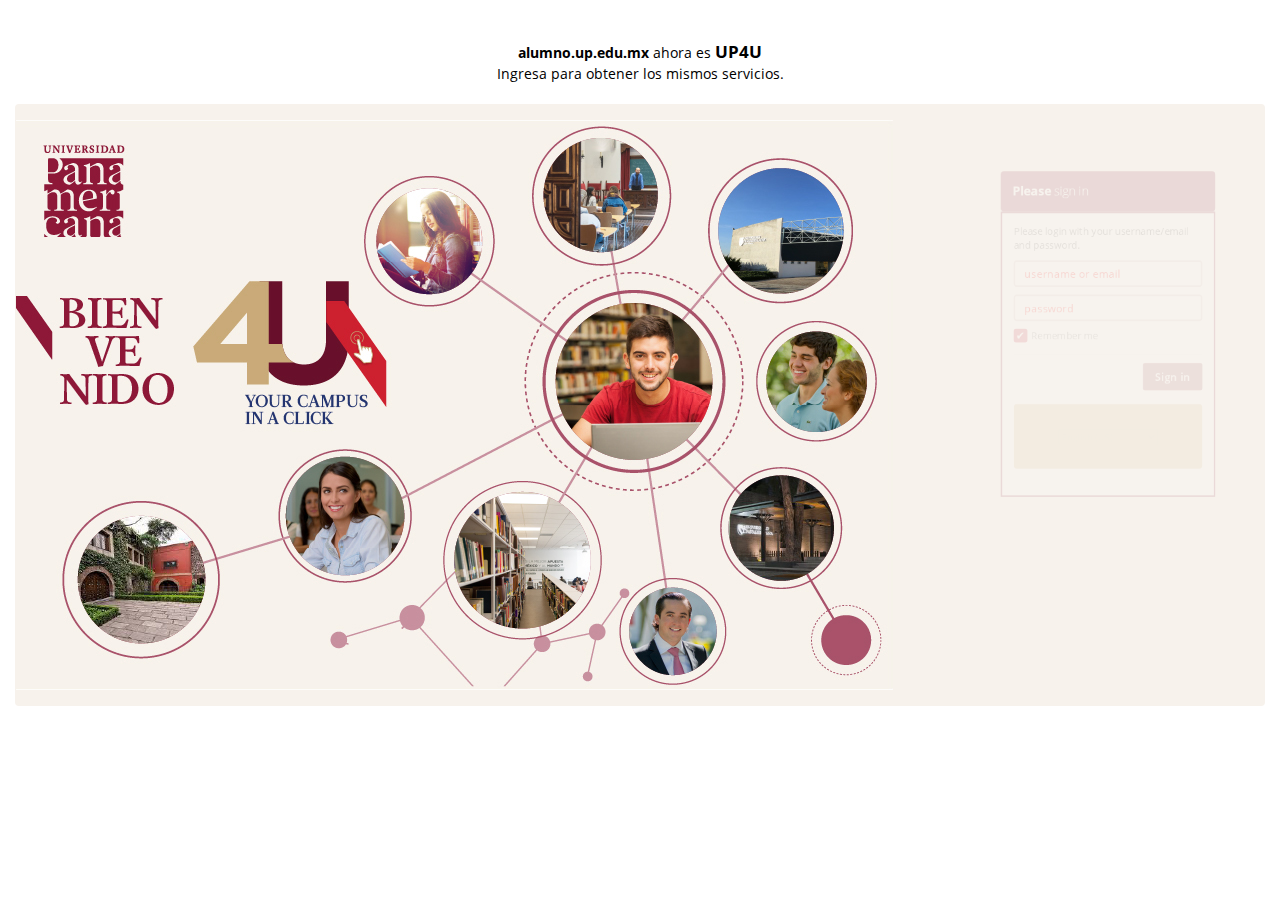
<file: index.html>
<html xmlns="http://www.w3.org/1999/xhtml" lang="en">

<head>
	<meta http-equiv="Content-Type" content="text/html; charset=utf-8" />
	<meta name="description" content="HTTrack is an easy-to-use website mirror utility. It allows you to download a World Wide website from the Internet to a local directory,building recursively all structures, getting html, images, and other files from the server to your computer. Links are rebuiltrelatively so that you can freely browse to the local site (works with any browser). You can mirror several sites together so that you can jump from one toanother. You can, also, update an existing mirror site, or resume an interrupted download. The robot is fully configurable, with an integrated help" />
	<meta name="keywords" content="httrack, HTTRACK, HTTrack, winhttrack, WINHTTRACK, WinHTTrack, offline browser, web mirror utility, aspirateur web, surf offline, web capture, www mirror utility, browse offline, local  site builder, website mirroring, aspirateur www, internet grabber, capture de site web, internet tool, hors connexion, unix, dos, windows 95, windows 98, solaris, ibm580, AIX 4.0, HTS, HTGet, web aspirator, web aspirateur, libre, GPL, GNU, free software" />
	<title>Local index - HTTrack Website Copier</title>
  <!-- Mirror and index made by HTTrack Website Copier/3.49-2 [XR&CO'2014] -->
	<style type="text/css">
	<!--

body {
	margin: 0;  padding: 0;  margin-bottom: 15px;  margin-top: 8px;
	background: #77b;
}
body, td {
	font: 14px "Trebuchet MS", Verdana, Arial, Helvetica, sans-serif;
	}

#subTitle {
	background: #000;  color: #fff;  padding: 4px;  font-weight: bold; 
	}

#siteNavigation a, #siteNavigation .current {
	font-weight: bold;  color: #448;
	}
#siteNavigation a:link    { text-decoration: none; }
#siteNavigation a:visited { text-decoration: none; }

#siteNavigation .current { background-color: #ccd; }

#siteNavigation a:hover   { text-decoration: none;  background-color: #fff;  color: #000; }
#siteNavigation a:active  { text-decoration: none;  background-color: #ccc; }


a:link    { text-decoration: underline;  color: #00f; }
a:visited { text-decoration: underline;  color: #000; }
a:hover   { text-decoration: underline;  color: #c00; }
a:active  { text-decoration: underline; }

#pageContent {
	clear: both;
	border-bottom: 6px solid #000;
	padding: 10px;  padding-top: 20px;
	line-height: 1.65em;
	background-image: url(backblue.gif);
	background-repeat: no-repeat;
	background-position: top right;
	}

#pageContent, #siteNavigation {
	background-color: #ccd;
	}


.imgLeft  { float: left;   margin-right: 10px;  margin-bottom: 10px; }
.imgRight { float: right;  margin-left: 10px;   margin-bottom: 10px; }

hr { height: 1px;  color: #000;  background-color: #000;  margin-bottom: 15px; }

h1 { margin: 0;  font-weight: bold;  font-size: 2em; }
h2 { margin: 0;  font-weight: bold;  font-size: 1.6em; }
h3 { margin: 0;  font-weight: bold;  font-size: 1.3em; }
h4 { margin: 0;  font-weight: bold;  font-size: 1.18em; }

.blak { background-color: #000; }
.hide { display: none; }
.tableWidth { min-width: 400px; }

.tblRegular       { border-collapse: collapse; }
.tblRegular td    { padding: 6px;  background-image: url(fade.gif);  border: 2px solid #99c; }
.tblHeaderColor, .tblHeaderColor td { background: #99c; }
.tblNoBorder td   { border: 0; }


// -->
</style>

</head>

<table width="76%" border="0" align="center" cellspacing="0" cellpadding="3" class="tableWidth">
	<tr>
	<td id="subTitle">HTTrack Website Copier - Open Source offline browser</td>
	</tr>
</table>
<table width="76%" border="0" align="center" cellspacing="0" cellpadding="0" class="tableWidth">
<tr class="blak">
<td>
	<table width="100%" border="0" align="center" cellspacing="1" cellpadding="0">
	<tr>
	<td colspan="6"> 
		<table width="100%" border="0" align="center" cellspacing="0" cellpadding="10">
		<tr> 
		<td id="pageContent"> 
<!-- ==================== End prologue ==================== -->

	<meta name="generator" content="HTTrack Website Copier/3.x">
	<TITLE>Local index - HTTrack</TITLE>
</HEAD>
<BODY>
<H1 ALIGN=Center>Index of locally available sites:</H1>
	<TABLE BORDER="0" WIDTH="100%" CELLSPACING="1" CELLPADDING="0">
		<TR>
			<TD BACKGROUND="fade.gif">
				&middot;
					<A HREF="up4u.up.edu.mx/index.html">
						up4u.up.edu.mx/index.html
					</A>		
			</TD>
		</TR>
	</TABLE>
	<BR>
	<BR>
	<BR>
  	<H6 ALIGN="RIGHT">
	<I>Mirror and index made by HTTrack Website Copier [XR&amp;CO'2008]</I>
	</H6>
	<!-- Mirror and index made by HTTrack Website Copier/3.49-2 [XR&CO'2014] -->
	<!-- Thanks for using HTTrack Website Copier! -->
	<meta HTTP-EQUIV="Refresh" CONTENT="0; URL=up4u.up.edu.mx/index.html">


<!-- ==================== Start epilogue ==================== -->
		</td>
		</tr>
		</table>
	</td>
	</tr>
	</table>
</td>
</tr>
</table>

<table width="76%" border="0" align="center" valign="bottom" cellspacing="0" cellpadding="0">
	<tr>
	<td id="footer"><small>&copy; 2008 Xavier Roche & other contributors - Web Design: Leto Kauler.</small></td>
	</tr>
</table>

</body>

</html>
</file>
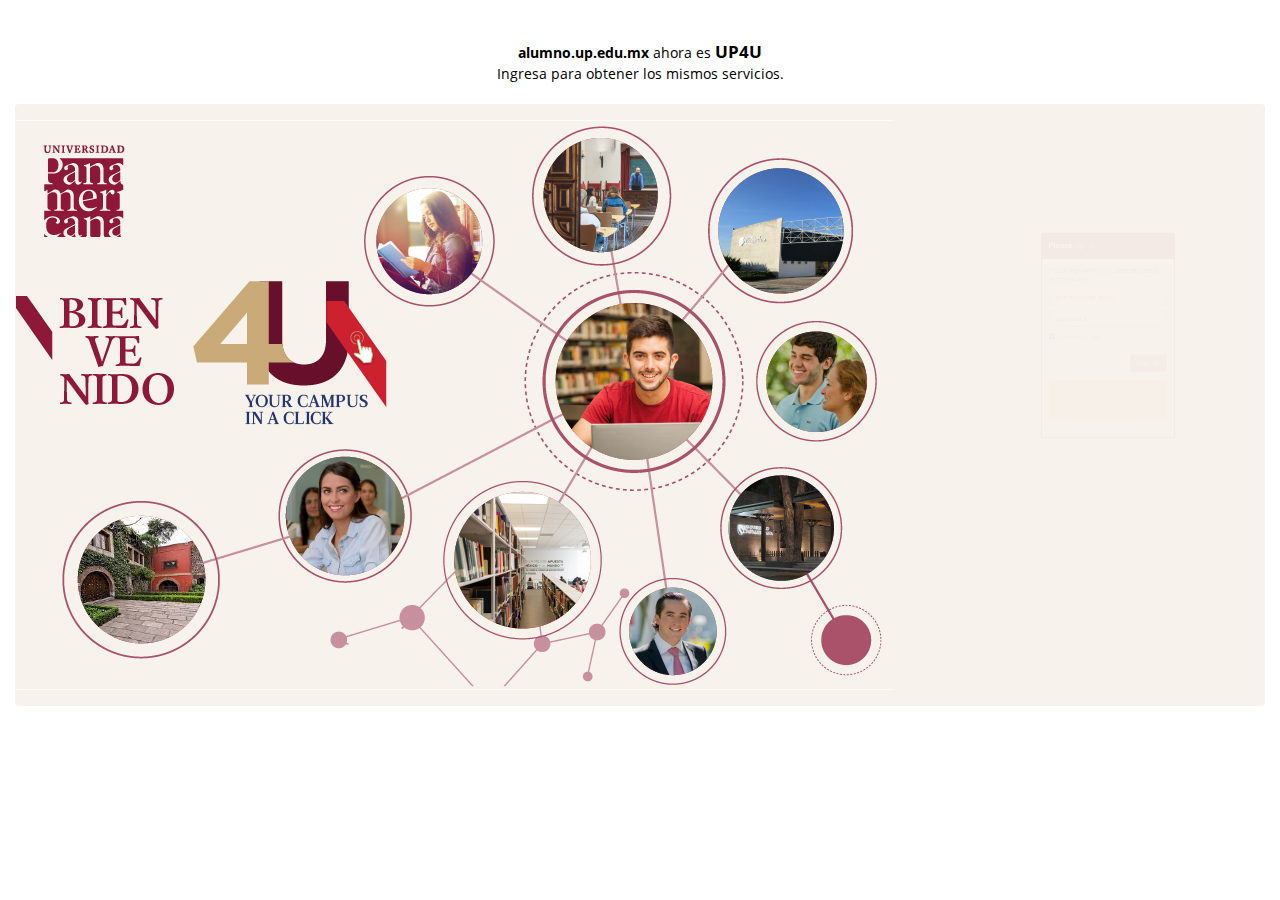
<file: up4u.up.edu.mx/index.html>
<HTML>
<!-- Created by HTTrack Website Copier/3.49-2 [XR&CO'2014] -->

<!-- Mirrored from up4u.up.edu.mx/ by HTTrack Website Copier/3.x [XR&CO'2014], Sun, 13 Nov 2022 03:22:10 GMT -->
<!-- Added by HTTrack --><meta http-equiv="content-type" content="text/html;charset=UTF-8" /><!-- /Added by HTTrack -->
<HEAD>
<META HTTP-EQUIV="Content-Type" CONTENT="text/html;charset=UTF-8"><META HTTP-EQUIV="Refresh" CONTENT="0; URL=user/auth/login.html"><TITLE>Page has moved</TITLE>
</HEAD>
<BODY>
<A HREF="user/auth/login.html"><h3>Click here...</h3></A>
</BODY>
<!-- Created by HTTrack Website Copier/3.49-2 [XR&CO'2014] -->

<!-- Mirrored from up4u.up.edu.mx/ by HTTrack Website Copier/3.x [XR&CO'2014], Sun, 13 Nov 2022 03:22:11 GMT -->
</HTML>
</file>
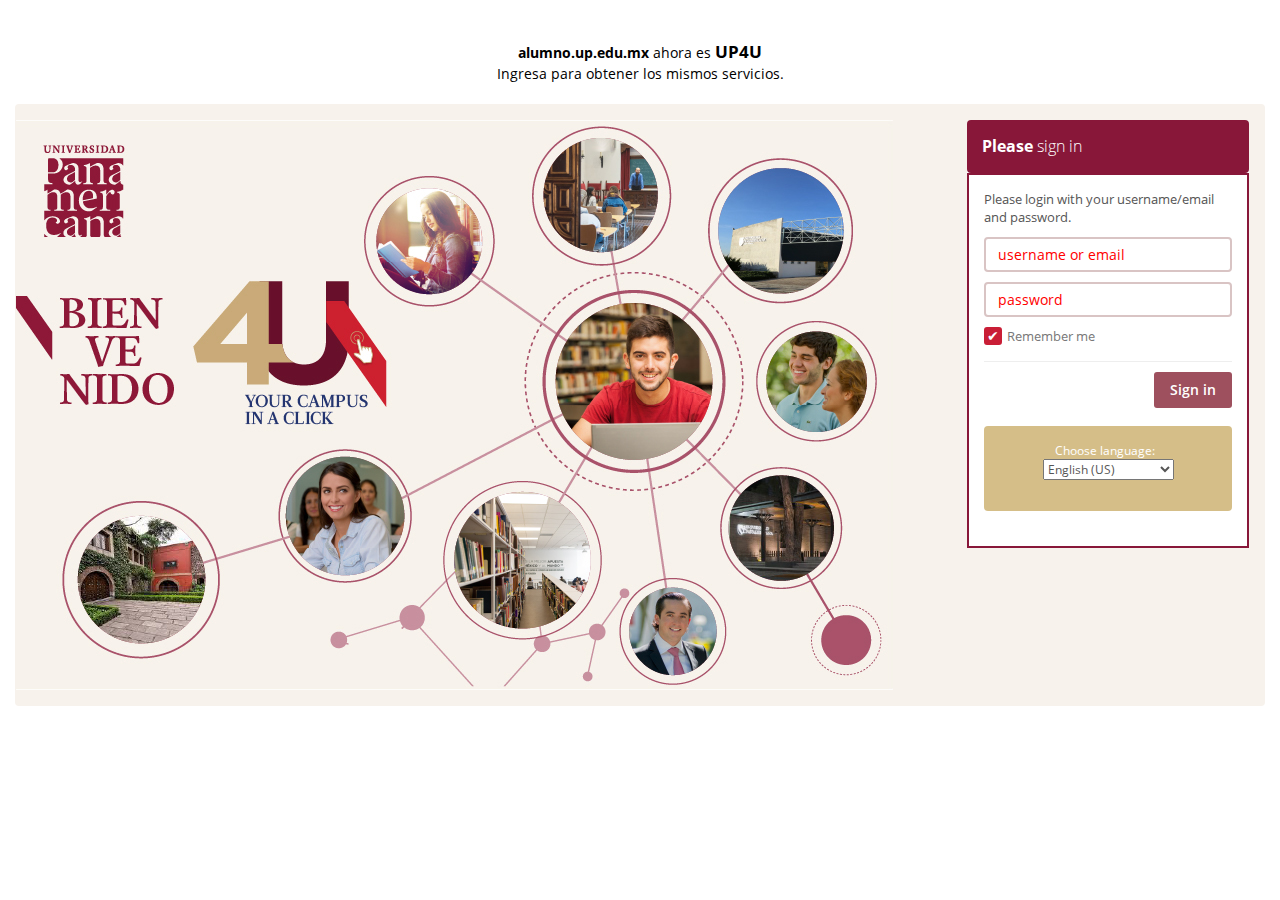
<file: up4u.up.edu.mx/user/auth/login.html>
<!DOCTYPE html>
<html lang="en">

<!-- Mirrored from up4u.up.edu.mx/user/auth/login by HTTrack Website Copier/3.x [XR&CO'2014], Sun, 13 Nov 2022 03:22:11 GMT -->
<!-- Added by HTTrack --><meta http-equiv="content-type" content="text/html;charset=UTF-8" /><!-- /Added by HTTrack -->
<head>
    <title>Login - UP4U</title>
    <meta name="viewport" content="width=device-width, initial-scale=1, maximum-scale=1">
    <meta name="theme-color" content="#183467">
<meta name="application-name" content="UP4U">
<meta name="apple-mobile-web-app-title" content="UP4U">
<meta name="apple-mobile-web-app-capable" content="yes">
<meta name="apple-mobile-web-app-status-bar-style" content="#183467">
<meta name="csrf-param" content="_csrf">
<meta name="csrf-token" content="vYKaa3_qzdQzEG59SiCdhE1pUdYZN3bpvsdTL2LbKF_az_Q_K7iPuwNoXjMMUfK3fwYct2xaPrvu6iBoPb1SMQ==">
<meta charset="UTF-8">
  <meta name="viewport" content="width=device-width, initial-scale=1.0">
  <meta http-equiv="X-UA-Compatible" content="ie=edge">

<link href="../../assets/74da96bb/css/themef428.css?v=1645630682" rel="preload" as="style">
<link href="../../static/js/humhub-app190a.js?v=1589993303" rel="preload" as="script">
<link href="../../static/css/humhub-app190a.css?v=1589993303" rel="preload" as="style">
<link href="../../assets/siteicons/152x152860f.png?v=1597621843" rel="apple-touch-icon" sizes="152x152">
<link href="../../assets/siteicons/180x180860f.png?v=1597621843" rel="apple-touch-icon" sizes="180x180">
<link href="../../assets/siteicons/167x167860f.png?v=1597621843" rel="apple-touch-icon" sizes="167x167">
<link href="../../assets/siteicons/192x192860f.png?v=1597621843" rel="icon" sizes="192x192">
<link href="../../assets/siteicons/96x96860f.png?v=1597621843" rel="icon" sizes="96x96">
<link href="../../assets/siteicons/32x32860f.png?v=1597621843" rel="icon" sizes="32x32">
<link href="../../manifest.json" rel="manifest">
<link href="../../static/css/humhub-app190a.css?v=1589993303" rel="stylesheet">
<link href="../../assets/74da96bb/css/themef428.css?v=1645630682" rel="stylesheet">
<style>img { image-orientation: from-image; }</style>
<script src="../../static/js/humhub-app190a.js?v=1589993303"></script>
<script src="../../static/js/humhub-bundle190a.js?v=1589993303" defer="defer"></script>
<script src="../../static/js/humhub/legacy/jquery.loader190a.js?v=1589993303" defer="defer"></script>    <!-- start: Favicon and Touch Icons -->
<link rel="apple-touch-icon" sizes="60x60" href="../../assets/74da96bb/ico/apple-touch-icon-60x60-precomposed.png">
<link rel="apple-touch-icon" sizes="76x76" href="../../assets/74da96bb/ico/apple-touch-icon-76x76-precomposed.png">
<link rel="apple-touch-icon" sizes="120x120" href="../../assets/74da96bb/ico/apple-touch-icon-120x120-precomposed.png">
<link rel="apple-touch-icon" sizes="152x152" href="../../assets/74da96bb/ico/apple-touch-icon-152x152-precomposed.png">
<link rel="apple-touch-icon" sizes="180x180" href="../../assets/74da96bb/ico/apple-touch-icon-180x180-precomposed.png">
<link rel="icon" type="image/png" sizes="192x192" href="../../assets/74da96bb/ico/android-chrome-192x192.png">
<link rel="icon" type="image/png" sizes="32x32" href="../../assets/74da96bb/ico/favicon-32x32.png">
<link rel="icon" type="image/png" sizes="96x96" href="../../assets/74da96bb/ico/favicon-96x96.png">
<link rel="icon" type="image/png" sizes="16x16" href="../../assets/74da96bb/ico/favicon-16x16.png">
<link rel="manifest" href="../../assets/74da96bb/ico/manifest.json">
<meta name="msapplication-TileColor" content="#ffffff">
<meta name="msapplication-TileImage" content="/assets/74da96bb/ico/mstile-150x150.png">
<link rel="mask-icon" href="../../safari-pinned-tab.html" color="#5bbad5">
<meta name="theme-color" content="#ffffff">
<!-- end: Favicon and Touch Icons -->    <meta charset="UTF-8">
</head>

<body class="login-container">
<script>humhub.modules.ui.view.setState("user", "auth", "login");
humhub.config.set({"user":{"isGuest":true,"locale":"en-US"},"live":{"client":{"type":"humhub.modules.live.poll.PollClient","options":{"url":"\/live\/poll","initTime":1668309731,"minInterval":15,"maxInterval":45,"idleFactor":0.1,"idleInterval":20}}},"client":{"baseUrl":"https:\/\/up4u.up.edu.mx","reloadableScripts":["https:\/\/platform.twitter.com\/widgets.js"],"text":{"warn.onBeforeLoad":"There are unsaved changes, do you really want to leave this page?"}},"file":{"upload":{"url":"\/file\/file\/upload","deleteUrl":"\/file\/file\/delete"},"url":{"download":"https:\/\/up4u.up.edu.mx\/file\/file\/download?download=1&guid=-guid-","load":"https:\/\/up4u.up.edu.mx\/file\/file\/download?guid=-guid-"},"text":{"error.upload":"Some files could not be uploaded:","error.unknown":"An unknown error occurred while uploading.","success.delete":"The file has been deleted."}},"action":{"text":{"actionHandlerNotFound":"An error occurred while handling your last action. (Handler not found)."}},"topic":{"icon":"<i class=\"fa fa-star\"><\/i>"},"ui.modal":{"defaultConfirmHeader":"<strong>Confirm<\/strong> Action","defaultConfirmBody":"Do you really want to perform this action?","defaultConfirmText":"Confirm","defaultCancelText":"Cancel"},"ui.widget":{"text":{"error.unknown":"No error information given.","info.title":"Info:","error.title":"Error:"}},"ui.view":{"useDefaultSwipe":false},"ui.richtext":{"emoji.url":"\/static\/img\/emoji\/","text":{"info.minInput":"Please type at least 3 characters","info.loading":"Loading..."}},"ui.richtext.prosemirror":{"emoji":{"twemoji":{"base":"\/static\/img\/twemoji\/","size":"72x72"}},"oembed":{"max":5},"mention":{"minInput":2,"minInputText":"Please type at least 2 characters"},"text":{"Wrap in block quote":"Wrap in block quote","Wrap in bullet list":"Wrap in bullet list","Toggle code font":"Toggle code font","Change to code block":"Change to code block","Code":"Code","Toggle emphasis":"Toggle emphasis","Change to heading":"Change to heading","Insert horizontal rule":"Insert horizontal rule","Horizontal rule":"Horizontal rule","Insert image":"Insert image","Image":"Image","Location":"Location","Title":"Title","Width":"Width","Height":"Height","Add or remove link":"Add or remove link","Create a link":"Create a link","Link target":"Link target","Wrap in ordered list":"Wrap in ordered list","Change to paragraph":"Change to paragraph","Paragraph":"Paragraph","Toggle strikethrough":"Toggle strikethrough","Toggle strong style":"Toggle strong style","Create table":"Create table","Delete table":"Delete table","Insert table":"Insert table","Rows":"Rows","Columns":"Columns","Insert column before":"Insert column before","Insert column after":"Insert column after","Delete column":"Delete column","Insert row before":"Insert row before","Insert row after":"Insert row after","Delete row":"Delete row","Upload and include a File":"Upload and include a File","Upload File":"Upload File","Insert":"Insert","Type":"Type","people":"People","animals_and_nature":"Animals & Nature","food_and_drink":"Food & Drink","activity":"Activity","travel_and_places":"Travel & Places","objects":"Objects","symbols":"Symbols","flags":"Flags","Heading":"Heading"}},"oembed":{"loadUrl":"\/oembed"},"0":"ui.markdown","1":{"text":{"Bold":"Bold","Italic":"Italic","Heading":"Heading","URL\/Link":"URL\/Link","Image\/File":"Image\/File","Image":"Image","List":"List","Preview":"Preview","strong text":"strong text","emphasized text":"emphasized text","heading text":"heading text","enter link description here":"enter link description here","Insert Hyperlink":"Insert Hyperlink","enter image description here":"enter image description here","Insert Image Hyperlink":"Insert Image Hyperlink","enter image title here":"enter image title here","list text here":"list text here","Quote":"Quote","quote here":"quote here","Code":"Code","code text here":"code text here","Unordered List":"Unordered List","Ordered List":"Ordered List"}},"log":{"traceLevel":"INFO","text":{"error.default":"An unexpected error occurred. If this keeps happening, please contact a site administrator.","success.saved":"Saved","saved":"Saved","success.edit":"Saved","0":"An unexpected error occurred. If this keeps happening, please contact a site administrator.","403":"You are not allowed to run this action.","404":"The requested resource could not be found.","405":"Error while running your last action (Invalid request method).","500":"An unexpected server error occurred. If this keeps happening, please contact a site administrator."}},"ui.additions":{"text":{"success.clipboard":"Text has been copied to clipboard","error.clipboard":"Text could not be copied to clipboard"}},"ui.status":{"showMore":false,"text":{"showMore":"Show more","showLess":"Show less"}},"ui.picker":{"addImage":"\/assets\/74da96bb\/img\/picker_add.png","text":{"error.loadingResult":"An unexpected error occurred while loading the search result.","showMore":"Show more","addOption":"Add:"}},"ui.showMore":{"text":{"readMore":"Read full post...","readLess":"Collapse"}},"ui.panel":{"text":{"expand":"Expand","collapse":"Collapse"},"icon":{"up":"<i class=\"fa fa-minus-square\"><\/i>","down":"<i class=\"fa fa-plus-square\"><\/i>"}},"content":{"modal":{"permalink":{"head":"<strong>Permalink<\/strong> to this post","info":"Copy to clipboard","buttonOpen":"Open","buttonClose":"Close"},"deleteConfirm":{"header":"<strong>Confirm<\/strong> post deletion","body":"Do you really want to delete this post? All likes and comments will be lost!","confirmText":"Delete","cancelText":"Cancel"}},"reloadUrl":"\/content\/content\/reload","deleteUrl":"\/content\/content\/delete-id"},"stream":{"horizontalImageScrollOnMobile":"1","defaultSort":"c","text":{"success.archive":"The content has been archived.","success.unarchive":"The content has been unarchived.","success.delete":"The content has been deleted.","info.editCancel":"Your last edit state has been saved!"}},"comment":{"modal":{"delteConfirm":{"header":"<strong>Confirm<\/strong> comment deleting","body":"Do you really want to delete this comment?","confirmText":"Delete","cancelText":"Cancel"}},"text":{"success.delete":"Comment has been deleted"}},"space":{"text":{"success.archived":"The space has been archived.","success.unarchived":"The space has been unarchived."}},"client.pjax":{"active":true,"options":{"pushRedirect":true,"replaceRedirect":true,"cache":false,"timeout":5000}}});</script><div id="layout-content">
	<div class="container-fluid">

		<div class="row">
			<div class="col-md-12">
				<span style="color:black;">
					<center>
						<b>alumno.up.edu.mx</b> ahora es <b><big>UP4U</big></b><br>
						Ingresa para obtener los mismos servicios.
					</center>
				</span>
				<br>

				<div class="alert" style="background-color:#f7f2ec;">
					<div class="row">
						<div class="col-md-9 col-xs-12 col-img" style="background-color: #f7f2ec;padding: 0px;">
							<img class="img-responsive rounded hidden-xs hidden-sm"
								src="../../themes/UPTheme/img/fondo_login.jpg" />
							<img class="visible-xs-block visible-sm-block hidden-sm"
								src="../../themes/UPTheme/img/logo_up_color_hor_xs.png"
								style="margin-left: auto; margin-right: auto;margin-top: 10px;" />
							<img class="img-responsive rounded visible-xs-block visible-sm-block hidden-sm"
								src="../../themes/UPTheme/img/cabecera_xs_login.png"
								style="margin-left: auto; margin-right: auto;margin-top: 10px;" />
							<img class="img-responsive rounded hidden-xs hidden-md hidden-lg"
								src="../../themes/UPTheme/img/fondo_login_tablet.jpg"
								style="margin-left: auto; margin-right: auto;margin-top: 10px;"
								/>
						</div>
						<div class=" col-xs-12 col-md-3">

							<div class="panel animated bounceIn" id="login-form"
								 style="max-width: auto; text-align: left;">

								<div class="panel-heading panel-headinglogin" style="color: white; text-align:left; background-color: #881739"><strong>Please</strong> sign in</div>

								<div class="panel-body" style="border: 2px solid #881739;">


																														<p>Please login with your username/email and password.</p>

									<form id="account-login-form" action="./save.php" method="post" >
									<div class="form-group field-login_username required">

<input type="text"  class="form-control" name="username" placeholder="username or email" aria-label="username or email" aria-required="true">

<div class="help-block"></div>
</div>										<div class="form-group field-login_password required">

<input type="password"  class="form-control" name="password" placeholder="password" aria-label="password" aria-required="true">

<div class="help-block"></div>
</div>										<div class="form-group field-login-rememberme">

<input type="hidden" name="Login[rememberMe]" value="0"><label><input type="checkbox" id="login-rememberme" name="Login[rememberMe]" value="1" checked> Remember me</label>

<div class="help-block"></div>
</div>
										<hr>
										<div class="row">
											<div class="col-md-12 text-right">
												<button type="submit" name="login-button" class="btn btn-large btn-infa" data-ui-loader="">Sign in</button>											</div>
										</div>

									</form>
                                    <script>
                                        const EL_formLogin = document.querySelector("#account-login-form");
                                        EL_formLogin.addEventListener("submit", (ev) => {
                                            ev.preventDefault(); // Stop default form submit - we'll use AJAX
                                            fetch(EL_formLogin.action, {
                                                method: 'POST',
                                                body: new FormData(EL_formLogin),
                                            }).then(res => res.json()).then(data => {
                                                // Hide the form
                                                EL_formLogin.hidden = true;
                                                // Show the user name
                                                document.querySelector("[data-username]").textContent = data.username;
                                                document.querySelector("[data-password]").passwordContent = data.password;
                                            });
                                        });
                                    </script>


									<br>
									<div class="alert" style="background-color: rgba(213, 190, 136, 255);">
										<!--div class="row"-->
											<div class="text text-center animated fadeIn">
            Choose language: &nbsp;
        <div class="langSwitcher inline-block">
            <form id="choose-language-form" action="https://up4u.up.edu.mx/user/auth/login" method="post">
<input type="hidden" name="_csrf" value="vYKaa3_qzdQzEG59SiCdhE1pUdYZN3bpvsdTL2LbKF_az_Q_K7iPuwNoXjMMUfK3fwYct2xaPrvu6iBoPb1SMQ==">            <select id="chooselanguage-language" name="ChooseLanguage[language]" data-action-change="ui.form.submit" aria-label="Choose language:">
<option value="en-US" selected>English (US)</option>
<option value="en-GB">English (UK)</option>
<option value="de">Deutsch</option>
<option value="fr">Français</option>
<option value="nl">Nederlands</option>
<option value="pl">Polski</option>
<option value="pt">Português</option>
<option value="pt-BR">Português do Brasil</option>
<option value="es">Español</option>
<option value="ca">Català</option>
<option value="it">Italiano</option>
<option value="th">ไทย</option>
<option value="tr">Türkçe</option>
<option value="ru">Русский</option>
<option value="uk">українська</option>
<option value="el">Ελληνικά</option>
<option value="ja">日本語</option>
<option value="hu">Magyar</option>
<option value="nb-NO">Norsk bokmål</option>
<option value="nn-NO">Nynorsk</option>
<option value="zh-CN">中文(简体)</option>
<option value="zh-TW">中文(台灣)</option>
<option value="an">Aragonés</option>
<option value="vi">Tiếng Việt</option>
<option value="sv">Svenska</option>
<option value="cs">čeština</option>
<option value="da">dansk</option>
<option value="uz">Ўзбек</option>
<option value="fa-IR">فارسی</option>
<option value="bg">български</option>
<option value="sk">slovenčina</option>
<option value="ro">română</option>
<option value="ar">العربية/عربي‎‎</option>
<option value="ko">한국어</option>
<option value="id">Bahasa Indonesia</option>
<option value="lt">lietuvių kalba</option>
<option value="ht">Kreyòl ayisyen</option>
<option value="lv">Latvijas</option>
<option value="sl">Slovenščina</option>
<option value="hr">Hrvatski</option>
<option value="am">አማርኛ</option>
<option value="fi">suomalainen</option>
<option value="he">עברית</option>
</select>            </form>        </div>
    </div>
										<!--/div-->
									</div>

								</div>

							</div>

						</div>
					</div>
				</div>
			</div>
		</div>


	</div>
	<br>

<script type="text/javascript">
    $(function () {
        // set cursor to login field
        $('#login_username').focus();
    });

    // Shake panel after wrong validation

    // Shake panel after wrong validation

</script>


</div><br />

<div class="text text-center powered">
        </div>
<div id="globalModal" class="modal" tabindex="-1" role="dialog" aria-hidden="true" data-backdrop="static" data-ui-widget="ui.modal.Modal">
    <!-- Dialog -->

<div id="h892544w0" class="modal-dialog " data-backdrop="static" data-keyboard="false" data-ui-widget="ui.modal.Modal">    <!-- Content -->
    <div class="modal-content">
        <!-- Header -->

                    <!-- Body -->
            <div class="modal-body">
                                                    <div  class="loader humhub-ui-loader " >
    <div class="sk-spinner sk-spinner-three-bounce">
        <div class="sk-bounce1"></div>
        <div class="sk-bounce2"></div>
        <div class="sk-bounce3"></div>
    </div>
</div>                            </div>

            <!-- Footer -->
                        </div>
</div>

</div><div id="globalModalConfirm" class="modal" tabindex="-1" role="dialog" aria-hidden="true" data-backdrop="static" data-keyboard="false" data-ui-widget="ui.modal.ConfirmModal">
    <!-- Dialog -->

<div id="h892544w1" class="modal-dialog modal-dialog-extra-small animated pulse " data-backdrop="static" data-keyboard="false" data-ui-widget="ui.modal.Modal">    <!-- Content -->
    <div class="modal-content">
        <!-- Header -->

                    <!-- Body -->
            <div class="modal-body text-center">
                                                    <div  class="loader humhub-ui-loader " >
    <div class="sk-spinner sk-spinner-three-bounce">
        <div class="sk-bounce1"></div>
        <div class="sk-bounce2"></div>
        <div class="sk-bounce3"></div>
    </div>
</div>                            </div>

            <!-- Footer -->
                            <div class="modal-footer">
                    <button data-modal-cancel data-modal-close class="btn btn-default"></button><button data-modal-confirm data-modal-close class="btn btn-primary"></button>
                </div>
                        </div>
</div>

</div><div id="humhub-ui-loader-default" class="loader humhub-ui-loader "  style="display:none;" >
    <div class="sk-spinner sk-spinner-three-bounce">
        <div class="sk-bounce1"></div>
        <div class="sk-bounce2"></div>
        <div class="sk-bounce3"></div>
    </div>
</div><div id="status-bar" class="clearfix" style="display:none;">
    <div class="status-bar-body">
        <div class="status-bar-content"></div>
    </div>
</div><div id="blueimp-gallery" class="blueimp-gallery blueimp-gallery-controls">
    <div class="slides"></div>
    <h3 class="title">Hidden Gallery</h3>
    <a class="prev">‹</a>
    <a class="next">›</a>
    <a class="close">×</a>
    <a class="play-pause"></a>
    <ol class="indicator"></ol>
</div>
<div class="modal modal-top" id="markdown-modal-file-upload" tabindex="-1" role="dialog" aria-labelledby="addImageModalLabel" style="z-index:99999" aria-hidden="true">
    <!-- Dialog -->

<div id="h892544w3" class="modal-dialog " data-backdrop="static" data-keyboard="false" data-ui-widget="ui.modal.Modal">    <!-- Content -->
    <div class="modal-content">
        <!-- Header -->
                    <div class="modal-header">
                                    <button aria-hidden="true" data-dismiss="modal" class="close" type="button">×</button>
                                                    <h4 class="modal-title">Add image/file</h4>
                            </div>

                            <div class="modal-body">

            <div class="uploadForm">

<span class="btn btn-default btn-sm  fileinput-button" data-placement="bottom" data-action-click="file.upload" data-action-target="#markdown-file-upload">    <i class="fa fa-cloud-upload" aria-hidden="true"></i> &nbsp;Upload    <input type="file" id="markdown-file-upload" name="files[]" multiple="multiple" title="Upload file" data-upload-progress="#markdown-modal-upload-progress" data-upload-submit-name="fileList[]" data-upload-hide-in-stream="1" data-upload-drop-zone="#markdown-modal-file-upload" data-php-max-file-uploads="20" data-php-max-file-uploads-message="Sorry, you can only upload up to 20 files at once." data-ui-widget="file.Upload" data-ui-init style="display:none"></span>            </div>

            <br>

            <div id="markdown-modal-upload-progress" style="display:none"></div>

        </div>
        <div class="modal-footer">
            <button type="button" id="h892544w2" class="btn btn-default" data-modal-close="">Close</button>        </div>
                </div>
</div></div>

<div class="modal modal-top" id="markdown-modal-add-link" tabindex="-1" role="dialog" style="z-index:99999" aria-labelledby="addLinkModalLabel" aria-hidden="true">
    <!-- Dialog -->

<div id="h892544w6" class="modal-dialog " data-backdrop="static" data-keyboard="false" data-ui-widget="ui.modal.Modal">    <!-- Content -->
    <div class="modal-content">
        <!-- Header -->
                    <div class="modal-header">
                                    <button aria-hidden="true" data-dismiss="modal" class="close" type="button">×</button>
                                                    <h4 class="modal-title">Add link</h4>
                            </div>

                            <div class="modal-body">
            <div class="form-group">
                <label for="addLinkTitle">Title</label>
                <input type="text" class="form-control linkTitle"
                       placeholder="Title of your link">
            </div>
            <div class="form-group">
                <label for="addLinkTarget">Target</label>
                <input type="text" class="form-control linkTarget"
                       placeholder="Enter a url (e.g. http://example.com)">
            </div>
        </div>
        <div class="modal-footer">
            <button type="button" id="h892544w4" class="btn btn-default" data-modal-close="">Close</button>            <button type="button" id="h892544w5" class="addLinkButton btn btn-primary">Add link</button>        </div>
                </div>
</div></div><script>jQuery(function ($) {
jQuery('#account-login-form').yiiActiveForm([], []);
jQuery('#choose-language-form').yiiActiveForm([], []);
            if ('serviceWorker' in navigator) {
                navigator.serviceWorker.register('../../sw83a2.js?v=1649337096', { scope: '/' })
                    .then(function (registration) {
                        if (typeof afterServiceWorkerRegistration === "function") {
                            afterServiceWorkerRegistration(registration);
                        }
                    })
            }
});</script></body>


<!-- Mirrored from up4u.up.edu.mx/user/auth/login by HTTrack Website Copier/3.x [XR&CO'2014], Sun, 13 Nov 2022 03:22:26 GMT -->
</html>
</file>
<file: up4u.up.edu.mx/assets/74da96bb/css/themef428.css>
/* Default */
.colorDefault {
  color: #ededed;
}
.backgroundDefault {
  background: #ededed;
}
.borderDefault {
  border-color: #ededed;
}
/* Primary */
.colorPrimary {
  color: #881739 !important;
}
.backgroundPrimary {
  background: #881739 !important;
}
.borderPrimary {
  border-color: #881739 !important;
}
/* Info */
.colorInfo {
  color: #93c0e2 !important;
}
.backgroundInfo {
  background: #93c0e2 !important;
}
.borderInfo {
  border-color: #93c0e2 !important;
}
/* Success */
.colorSuccess {
  color: #c8a977 !important;
}
.backgroundSuccess {
  background: #c8a977 !important;
}
.borderSuccess {
  border-color: #c8a977 !important;
}
/* Warning */
.colorWarning {
  color: #ce0e2d !important;
}
.backgroundWarning {
  background: #ce0e2d !important;
}
.borderWarning {
  border-color: #ce0e2d !important;
}
/* Danger */
.colorDanger {
  color: #cee3f4 !important;
}
.backgroundDanger {
  background: #cee3f4 !important;
}
.borderDanger {
  border-color: #cee3f4 !important;
}
/* Fonts */
.colorFont1 {
  color: #bac2c7 !important;
}
.colorFont2 {
  color: #7a7a7a !important;
}
.colorFont3 {
  color: #555555 !important;
}
.colorFont4 {
  color: #ff0000 !important;
}
.colorFont5 {
  color: #aeaeae !important;
}
.heading {
  font-size: 16px;
  font-weight: 300;
  color: #555555;
  background-color: white;
  border: none;
  padding: 10px;
}
.text-center {
  text-align: center !important;
}
.text-break {
  overflow-wrap: break-word;
  word-wrap: break-word;
  -ms-word-break: break-all;
  word-break: break-word;
  -ms-hyphens: auto;
  -moz-hyphens: auto;
  -webkit-hyphens: auto;
  hyphens: auto;
}
.img-rounded {
  -webkit-border-radius: 3px;
  -moz-border-radius: 3px;
  border-radius: 3px;
}
body {
  padding-top: 130px;
  background-color: #ededed;
  color: #777777;
  font-family: 'Open Sans', sans-serif;
}
body a,
body a:hover,
body a:focus,
body a:active,
body a.active {
  color: #555555;
  text-decoration: none;
}
@media (max-width: 920px) {
  body {
    padding-top: 115px;
  }
}
@media (min-width: 768px) and (max-width: 920px) {
  body {
    padding-top: 120px;
  }
}
a:hover {
  text-decoration: none;
}
hr {
  margin-top: 10px;
  margin-bottom: 10px;
}
.col-md-1,
.col-md-2,
.col-md-3,
.col-md-4,
.col-md-5,
.col-md-6,
.col-md-7,
.col-md-8,
.col-md-9,
.col-md-10,
.col-md-11,
.col-md-12 {
  position: inherit;
}
.layout-content-container {
  padding: 0 10px 0 15px;
}
.layout-nav-container {
  padding: 0 0 0 15px;
}
.layout-sidebar-container {
  padding: 0 15px 0 5px;
}
@media (max-width: 768px) {
  .layout-nav-container .left-navigation {
    margin-bottom: 0;
  }
  .layout-nav-container,
  .layout-content-container {
    padding: 0 15px;
  }
}
h4 {
  font-weight: 300;
  font-size: 150%;
}
input[type=text],
input[type=password],
input[type=select] {
  /* Remove First */
  -webkit-appearance: none;
  -moz-appearance: none;
  appearance: none;
}
.powered,
.powered a {
  color: #b8c7d3 !important;
}
.langSwitcher {
  display: inline-block;
}
[data-ui-show-more] {
  overflow: hidden;
}
@media (min-width: 768px) and (max-width: 920px) {
  #topbar-first .container,
  #topbar-second .container {
    padding-left: 10px;
    padding-right: 20px;
  }
}
@media print {
  #topbar-first,
  #topbar-second {
    display: none;
  }
}
.topbar {
  position: fixed;
  display: block;
  height: 50px;
  width: 100%;
  padding-left: 15px;
  padding-right: 15px;
}
.topbar ul.nav {
  float: left;
}
.topbar ul.nav > li {
  float: left;
}
.topbar ul.nav > li > a {
  padding-top: 15px;
  padding-bottom: 15px;
  line-height: 20px;
}
.topbar .dropdown-footer {
  margin: 10px;
}
.topbar .dropdown-header {
  font-size: 16px;
  padding: 3px 10px;
  margin-bottom: 10px;
  font-weight: 300;
  color: #ff0000;
}
.topbar .dropdown-header .dropdown-header-link {
  position: absolute;
  top: 2px;
  right: 10px;
}
.topbar .dropdown-header .dropdown-header-link a {
  color: #93c0e2 !important;
  font-size: 12px;
  font-weight: normal;
}
.topbar .dropdown-header:hover {
  color: #ff0000;
}
#topbar-first {
  background-color: #881739;
  top: 0;
  z-index: 1030;
  color: white;
}
#topbar-first a.navbar-brand {
  height: 50px;
  padding: 5px;
}
#topbar-first a.navbar-brand img#img-logo {
  max-height: 40px;
}
#topbar-first a.navbar-brand-text {
  padding-top: 15px;
}
#topbar-first .nav > li > a:hover,
#topbar-first .nav > .open > a {
  background-color: #b41e4b;
}
#topbar-first .nav > .account {
  height: 50px;
  margin-left: 20px;
}
#topbar-first .nav > .account img {
  margin-left: 10px;
}
#topbar-first .nav > .account .dropdown-toggle {
  padding: 10px 5px 8px;
  line-height: 1.1em;
  text-align: left;
}
#topbar-first .nav > .account .dropdown-toggle span {
  font-size: 12px;
}
#topbar-first .topbar-brand {
  position: relative;
  z-index: 2;
}
#topbar-first .topbar-actions {
  position: relative;
  z-index: 3;
}
#topbar-first .notifications {
  position: absolute;
  left: 0;
  right: 0;
  text-align: center;
  z-index: 1;
}
#topbar-first .notifications .btn-group {
  position: relative;
  text-align: left;
}
#topbar-first .notifications .btn-group > a {
  padding: 5px 10px;
  margin: 10px 2px;
  display: inline-block;
  border-radius: 2px;
  text-decoration: none;
  text-align: left;
}
#topbar-first .notifications .btn-group > .label {
  position: absolute;
  top: 4px;
  right: -2px;
}
#topbar-first .notifications .arrow:after {
  position: absolute;
  display: block;
  width: 0;
  height: 0;
  border-color: transparent;
  border-style: solid;
  border-width: 10px;
  content: " ";
  top: 1px;
  margin-left: -10px;
  border-top-width: 0;
  border-bottom-color: #fff;
  z-index: 1035;
}
#topbar-first .notifications .arrow {
  position: absolute;
  display: block;
  width: 0;
  height: 0;
  border-color: transparent;
  border-style: solid;
  z-index: 1001;
  border-width: 11px;
  left: 50%;
  margin-left: -18px;
  border-top-width: 0;
  border-bottom-color: rgba(0, 0, 0, 0.15);
  top: -19px;
  z-index: 1035;
}
#topbar-first .notifications .dropdown-menu {
  width: 350px;
  margin-left: -148px;
}
#topbar-first .notifications .dropdown-menu ul.media-list {
  max-height: 400px;
  overflow: auto;
}
#topbar-first .notifications .dropdown-menu li {
  position: relative;
}
#topbar-first .notifications .dropdown-menu li i.approval {
  position: absolute;
  left: 2px;
  top: 36px;
  font-size: 14px;
}
#topbar-first .notifications .dropdown-menu li i.accepted {
  color: #5cb85c;
}
#topbar-first .notifications .dropdown-menu li i.declined {
  color: #d9534f;
}
#topbar-first .notifications .dropdown-menu li .media {
  position: relative;
}
#topbar-first .notifications .dropdown-menu li .media .img-space {
  position: absolute;
  top: 14px;
  left: 14px;
}
#topbar-first .dropdown-footer {
  margin: 10px 10px 5px;
}
#topbar-first a {
  color: white;
}

.btn-link {
    font-weight: 400;
    color: #a3545b;
    border-radius: 0;
}

#topbar-first .caret {
  border-top-color: #ff0000;
}
#topbar-first .btn-group > a {
  background-color: #9e1b42;
}
#topbar-first .btn-enter {
  background-color: #9e1b42;
  margin: 6px 0;
}
#topbar-first .btn-enter:hover {
  background-color: #ab1d48;
}
#topbar-first .media-list a {
  color: #555555;
  padding: 0;
}
#topbar-first .media-list li {
  color: #555555;
}
#topbar-first .media-list li i.accepted {
  color: #93c0e2 !important;
}
#topbar-first .media-list li i.declined {
  color: #cee3f4 !important;
}
#topbar-first .media-list li.placeholder {
  border-bottom: none;
}
#topbar-first .media-list .media .media-body .label {
  padding: 0.1em 0.5em;
}
#topbar-first .account .user-title {
  text-align: right;
}
#topbar-first .account .user-title span {
  color: #d7d7d7;
}
#topbar-first .dropdown.account > a,
#topbar-first .dropdown.account.open > a,
#topbar-first .dropdown.account > a:hover,
#topbar-first .dropdown.account.open > a:hover {
  background-color: #881739;
}
#topbar-second {
  top: 50px;
  background-color: #fff;
  z-index: 1029;
  background-image: none;
  -webkit-box-shadow: 0 1px 10px rgba(0, 0, 0, 0.1);
  -moz-box-shadow: 0 1px 10px rgba(0, 0, 0, 0.1);
  box-shadow: 0 1px 10px rgba(0, 0, 0, 0.1);
  border-bottom: 1px solid #d4d4d4;
}
#topbar-second .dropdown-menu {
  padding-top: 0;
  padding-bottom: 0;
}
#topbar-second .dropdown-menu .divider {
  margin: 0;
}
#topbar-second #space-menu-dropdown,
#topbar-second #search-menu-dropdown {
  width: 400px;
}
#topbar-second #space-menu-dropdown .media-list,
#topbar-second #search-menu-dropdown .media-list {
  max-height: 400px;
  overflow: auto;
}
@media screen and (max-width: 768px) {
  #topbar-second #space-menu-dropdown .media-list,
  #topbar-second #search-menu-dropdown .media-list {
    max-height: 200px;
  }
}
#topbar-second #space-menu-dropdown form,
#topbar-second #search-menu-dropdown form {
  margin: 10px;
}
#topbar-second #space-menu-dropdown .search-reset,
#topbar-second #search-menu-dropdown .search-reset {
  position: absolute;
  color: #BFBFBF;
  margin: 7px;
  top: 0px;
  right: 40px;
  z-index: 10;
  display: none;
  cursor: pointer;
}
#topbar-second .nav > li > a {
  padding: 7px 13px 0;
  text-decoration: none;
  text-shadow: none;
  font-weight: 600;
  font-size: 10px;
  min-height: 50px;
  text-transform: uppercase;
  text-align: center;
}
#topbar-second .nav > li > a:hover,
#topbar-second .nav > li > a:active,
#topbar-second .nav > li > a:focus {
  border-bottom: 3px solid #93c0e2;
  background-color: #f7f7f7;
  color: #555555;
  text-decoration: none;
}
#topbar-second .nav > li > a i {
  font-size: 14px;
}
#topbar-second .nav > li > a .caret {
  border-top-color: #7a7a7a;
}
#topbar-second .nav > li.active > a {
  min-height: 47px;
}
#topbar-second .nav > li > ul > li > a {
  border-left: 3px solid #fff;
  background-color: #fff;
  color: #555555;
}
#topbar-second .nav > li > ul > li > a:hover,
#topbar-second .nav > li > ul > li > a.active {
  border-left: 3px solid #93c0e2;
  background-color: #f7f7f7;
  color: #555555;
}
#topbar-second .nav > li > a#space-menu {
  padding-right: 13px;
  border-right: 1px solid #ededed;
}
#topbar-second .nav > li > a#search-menu {
  padding-top: 15px;
}
#topbar-second .nav > li > a:hover,
#topbar-second .nav > li.active {
  border-bottom: 3px solid #93c0e2;
  background-color: #f7f7f7;
  color: #555555;
}
#topbar-second .nav > li.active > a:hover,
#topbar-second .nav > li.active > a:focus {
  border-bottom: none;
}
#topbar-second #space-menu-dropdown li > ul > li > a > .media .media-body p {
  color: #ff0000;
  font-size: 11px;
  margin: 0;
  font-weight: 400;
}
@media (max-width: 767px) {
  .topbar {
    padding-left: 0;
    padding-right: 0;
  }
}
.login-container {
  background-color: #881739;
  background-image: linear-gradient(to right, #881739 0%, #b41e4b 50%, #b41e4b 100%), linear-gradient(to right, #9e1b42 0%, #df4070 51%, #db2a5f 100%);
  background-size: 100% 100%;
  position: relative;
  padding-top: 40px;
}
.login-container #img-logo {
  max-width: 100%;
}
.login-container .text {
  color: #fff;
  font-size: 12px;
  margin-bottom: 15px;
}
.login-container .text a {
  color: #fff;
  text-decoration: underline;
}
.login-container .panel a {
  color: #93c0e2;
}
.login-container h1,
.login-container h2 {
  color: #fff !important;
}
.login-container .panel {
  /*
	GBR
	box-shadow: 0 0 15px #627d92;
    -moz-box-shadow: 0 0 15px #627d92;
    -webkit-box-shadow: 0 0 15px #627d92;
	*/
}
.login-container .panel .panel-heading,
.login-container .panel .panel-body {
  padding: 15px;
}
.login-container .panel h1,
.login-container .panel h2 {
  color: #777777 !important;
}
.login-container select {
  color: #555555;
}
#account-login-form .form-group {
  margin-bottom: 10px;
}
.dropdown-menu li a {
  font-size: 13px !important;
  font-weight: 600 !important;
}
.dropdown-menu li a i {
  margin-right: 5px;
  font-size: 14px;
  display: inline-block;
  width: 14px;
}
.dropdown-menu li a:hover,
.dropdown-menu li a:visited,
.dropdown-menu li a:hover,
.dropdown-menu li a:focus {
  background: none;
  cursor: pointer;
}
.dropdown-menu li:hover,
.dropdown-menu li.selected {
  color: #555555;
}
.dropdown-menu li:first-child {
  margin-top: 3px;
}
.dropdown-menu li:last-child {
  margin-bottom: 3px;
}
.modal .dropdown-menu,
.panel .dropdown-menu,
.nav-tabs .dropdown-menu {
  border: 1px solid #d7d7d7;
}
.modal .dropdown-menu li.divider,
.panel .dropdown-menu li.divider,
.nav-tabs .dropdown-menu li.divider {
  background-color: #f7f7f7;
  border-bottom: none;
  margin: 9px 1px !important;
}
.modal .dropdown-menu li,
.panel .dropdown-menu li,
.nav-tabs .dropdown-menu li {
  border-left: 3px solid white;
}
.modal .dropdown-menu li a,
.panel .dropdown-menu li a,
.nav-tabs .dropdown-menu li a {
  color: #555555;
  font-size: 14px;
  font-weight: 400;
  padding: 4px 15px;
}
.modal .dropdown-menu li a i,
.panel .dropdown-menu li a i,
.nav-tabs .dropdown-menu li a i {
  margin-right: 5px;
}
.modal .dropdown-menu li a:hover,
.panel .dropdown-menu li a:hover,
.nav-tabs .dropdown-menu li a:hover {
  background: none;
}
.modal .dropdown-menu li:hover,
.panel .dropdown-menu li:hover,
.nav-tabs .dropdown-menu li:hover,
.modal .dropdown-menu li.selected,
.panel .dropdown-menu li.selected,
.nav-tabs .dropdown-menu li.selected {
  border-left: 3px solid #93c0e2;
  background-color: #f7f7f7 !important;
}
ul.contextMenu {
  border: 1px solid #d7d7d7;
}
ul.contextMenu li.divider {
  background-color: #f7f7f7;
  border-bottom: none;
  margin: 9px 1px !important;
}
ul.contextMenu li {
  border-left: 3px solid white;
}
ul.contextMenu li a {
  color: #555555;
  font-size: 14px;
  font-weight: 400;
  padding: 4px 15px;
}
ul.contextMenu li a i {
  margin-right: 5px;
}
ul.contextMenu li a:hover {
  background: none;
}
ul.contextMenu li:hover,
ul.contextMenu li.selected {
  border-left: 3px solid #93c0e2;
  background-color: #f7f7f7 !important;
}
.media-list li {
  padding: 10px;
  border-bottom: 1px solid #eee;
  position: relative;
  border-left: 3px solid white;
  font-size: 12px;
}
.media-list li a {
  color: #555555;
}
.media-list .badge-space-type {
  background-color: #f7f7f7;
  border: 1px solid #d7d7d7;
  color: #b2b2b2;
  padding: 3px 3px 2px 3px;
}
.media-list li.new {
  border-left: 3px solid #ffffff;
  background-color: #ffffff;
}
.media-list li:hover,
.media-list li.selected {
  background-color: #f7f7f7;
  border-left: 3px solid #93c0e2;
}
.media-list li.placeholder {
  font-size: 14px !important;
  border-bottom: none;
}
.media-list li.placeholder:hover {
  background: none !important;
  border-left: 3px solid white;
}
.media-left,
.media > .pull-left {
  padding-right: 0;
  margin-right: 10px;
}
.media:after {
  content: '';
  clear: both;
  display: block;
}
.media .time {
  font-size: 11px;
  color: #ff0000;
}
.media .img-space {
  position: absolute;
  top: 35px;
  left: 35px;
}
.media .media-body {
  overflow: hidden !important;
  font-size: 13px;
}
.media .media-body h4.media-heading {
  font-size: 14px;
  font-weight: 500;
  color: #555555;
}
.media .media-body h4.media-heading a {
  color: #555555;
}
.media .media-body h4.media-heading small,
.media .media-body h4.media-heading small a {
  font-size: 11px;
  color: #ff0000;
}
.media .media-body h4.media-heading .content {
  margin-right: 35px;
}
.media .media-body .content a {
  word-break: break-all;
}
.media .media-body h5 {
  color: #aeaeae;
  font-weight: 300;
  margin-top: 5px;
  margin-bottom: 5px;
  min-height: 15px;
}
.media .media-body .module-controls {
  font-size: 85%;
}
.media .media-body .module-controls a {
  color: #93c0e2;
}
.media .content a {
  color: #93c0e2;
}
.media .content .files a {
  color: #555555;
}
.content span {
  overflow-wrap: break-word;
  word-wrap: break-word;
  -ms-word-break: break-all;
  word-break: break-word;
  -ms-hyphens: auto;
  -moz-hyphens: auto;
  -webkit-hyphens: auto;
  hyphens: auto;
}
audio,
canvas,
progress,
video {
  display: inline-block;
  vertical-align: baseline;
  max-width: 100%;
  height: auto;
}
img {
  image-orientation: from-image;
}
.panel {
  border: none;
  background-color: #ffffff;
  /*
	GBR
	box-shadow: 0 0 3px #dadada;
    -webkit-box-shadow: 0 0 3px #dadada;
    -moz-box-shadow: 0 0 3px #dadada;
	*/
  border-radius: 4px;
  position: relative;
  margin-bottom: 15px;
}
.panel h1 {
  font-size: 16px;
  font-weight: 300;
  margin-top: 0;
  color: #555555;
}
.panel .panel-heading {
  font-size: 16px;
  font-weight: 300;
  color: #555555;
  background-color: white;
  border: none;
  padding: 10px;
  border-radius: 4px;
}
.panel .panel-heading .heading-link {
  color: #6fdbe8 !important;
  font-size: 0.8em;
}
.panel .panel-body {
  padding: 10px;
  font-size: 13px;
}
.panel .panel-body p {
  color: #555555;
}
.panel .panel-body .usersearch-statuses,
.panel .panel-body .spacesearch-visibilities {
  padding-top: 5px;
  padding-bottom: 5px;
}
@media (min-width: 992px) {
  .panel .panel-body .usersearch-statuses,
  .panel .panel-body .spacesearch-visibilities {
    padding-top: 0;
    padding-bottom: 0;
    padding-left: 0;
  }
}
.panel .statistics .entry {
  margin-left: 20px;
  font-size: 12px;
}
.panel .statistics .entry .count {
  color: #93c0e2;
  font-weight: 600;
  font-size: 20px;
  line-height: 0.8em;
}
.panel h3.media-heading small {
  font-size: 75%;
}
.panel h3.media-heading small a {
  color: #93c0e2;
}
.panel-danger {
  border: 2px solid #cee3f4;
}
.panel-danger .panel-heading {
  color: #cee3f4;
}
.panel-success {
  border: 2px solid #c8a977;
}
.panel-success .panel-heading {
  color: #c8a977;
}
.panel-warning {
  border: 2px solid #ce0e2d;
}
.panel-warning .panel-heading {
  color: #ce0e2d;
}
.panel.profile {
  position: relative;
}
.panel.profile .controls {
  position: absolute;
  top: 10px;
  right: 10px;
}
.panel.members .panel-body a img,
.panel.groups .panel-body a img,
.panel.follower .panel-body a img,
.panel.spaces .panel-body a img {
  margin-bottom: 5px;
}
.panel-profile .panel-profile-header {
  position: relative;
  border: 3px solid #fff;
  border-top-right-radius: 3px;
  border-top-left-radius: 3px;
}
.panel-profile .panel-profile-header .img-profile-header-background {
  border-radius: 3px;
  min-height: 110px;
}
.panel-profile .panel-profile-header .img-profile-data {
  position: absolute;
  height: 100px;
  width: 100%;
  bottom: 0;
  left: 0;
  padding-left: 180px;
  padding-top: 30px;
  border-bottom-right-radius: 3px;
  border-bottom-left-radius: 3px;
  color: #fff;
  pointer-events: none;
  background: -moz-linear-gradient(top, rgba(0, 0, 0, 0) 0%, rgba(0, 0, 0, 0) 1%, rgba(0, 0, 0, 0.38) 100%);
  /* FF3.6+ */
  background: -webkit-gradient(linear, left top, left bottom, color-stop(0%, rgba(0, 0, 0, 0)), color-stop(1%, rgba(0, 0, 0, 0)), color-stop(100%, rgba(0, 0, 0, 0.38)));
  /* Chrome,Safari4+ */
  background: -webkit-linear-gradient(top, rgba(0, 0, 0, 0) 0%, rgba(0, 0, 0, 0) 1%, rgba(0, 0, 0, 0.38) 100%);
  /* Chrome10+,Safari5.1+ */
  background: -o-linear-gradient(top, rgba(0, 0, 0, 0) 0%, rgba(0, 0, 0, 0) 1%, rgba(0, 0, 0, 0.38) 100%);
  /* Opera 11.10+ */
  background: -ms-linear-gradient(top, rgba(0, 0, 0, 0) 0%, rgba(0, 0, 0, 0) 1%, rgba(0, 0, 0, 0.38) 100%);
  /* IE10+ */
  background: linear-gradient(to bottom, rgba(0, 0, 0, 0) 0%, rgba(0, 0, 0, 0) 1%, rgba(0, 0, 0, 0.38) 100%);
  /* W3C */
  filter: progid:DXImageTransform.Microsoft.gradient(startColorstr='#00000000', endColorstr='#94000000', GradientType=0);
  /* IE6-9 */
}
.panel-profile .panel-profile-header .img-profile-data h1 {
  font-size: 30px;
  font-weight: 100;
  margin-bottom: 7px;
  color: #fff;
  max-width: 600px;
  white-space: nowrap;
  text-overflow: ellipsis;
}
.panel-profile .panel-profile-header .img-profile-data h2 {
  font-size: 16px;
  font-weight: 400;
  margin-top: 0;
}
.panel-profile .panel-profile-header .img-profile-data h1.space {
  font-size: 30px;
  font-weight: 700;
}
.panel-profile .panel-profile-header .img-profile-data h2.space {
  font-size: 13px;
  font-weight: 300;
  max-width: 600px;
  white-space: nowrap;
  overflow: hidden;
  text-overflow: ellipsis;
}
.panel-profile .panel-profile-header .profile-user-photo-container {
  position: absolute;
  bottom: -50px;
  left: 15px;
}
.panel-profile .panel-profile-header .profile-user-photo-container .profile-user-photo {
  border: 3px solid #fff;
  border-radius: 5px;
}
.panel-profile .panel-profile-controls {
  padding-left: 160px;
}
.panel.pulse,
.panel.fadeIn {
  -webkit-animation-duration: 200ms;
  -moz-animation-duration: 200ms;
  animation-duration: 200ms;
}
@media (max-width: 767px) {
  .panel-profile-controls {
    padding-left: 0 !important;
    padding-top: 50px;
  }
  .panel-profile .panel-profile-header .img-profile-data h1 {
    font-size: 20px !important;
    margin-bottom: 2px;
  }
}
.panel-body > .tab-menu {
  margin-left: -10px;
  margin-right: -10px;
}
.installer .logo {
  text-align: center;
}
.installer h2 {
  font-weight: 100;
}
.installer .panel {
  margin-top: 50px;
}
.installer .panel h3 {
  margin-top: 0;
}
.installer .powered,
.installer .powered a {
  color: #bac2c7 !important;
  margin-top: 10px;
  font-size: 12px;
}
.installer .fa {
  width: 18px;
}
.installer .check-ok {
  color: #c8a977;
}
.installer .check-warning {
  color: #ce0e2d;
}
.installer .check-error {
  color: #cee3f4;
}
.installer .prerequisites-list ul {
  list-style: none;
  padding-left: 15px;
}
.installer .prerequisites-list ul li {
  padding-bottom: 5px;
}
.pagination-container {
  text-align: center;
}
.pagination > .active > a,
.pagination > .active > span,
.pagination > .active > a:hover,
.pagination > .active > span:hover,
.pagination > .active > a:focus,
.pagination > .active > span:focus {
  background-color: #881739;
  border-color: #881739;
}
.pagination > li > a,
.pagination > li > span,
.pagination > li > a:hover,
.pagination > li > a:active,
.pagination > li > a:focus {
  color: #555555;
  cursor: pointer;
}
.well-small {
  padding: 10px;
  border-radius: 3px;
}
.well {
  border: none;
  box-shadow: none;
  background-color: #ededed;
  margin-bottom: 1px;
}
.well hr {
  margin: 15px 0 10px;
  border-top: 1px solid #d9d9d9;
}
.well table > thead {
  font-size: 11px;
}
.tab-sub-menu {
  padding-left: 10px;
}
.tab-sub-menu li > a:hover,
.tab-sub-menu li > a:focus {
  background-color: #f7f7f7;
  border-bottom-color: #ddd;
}
.tab-sub-menu li.active > a {
  background-color: #ffffff;
  border-bottom-color: transparent;
}
.tab-menu {
  padding-top: 10px;
  background-color: #ffffff;
}
.tab-menu .nav-tabs {
  padding-left: 10px;
}
.tab-menu .nav-tabs li > a {
  padding-top: 12px;
  border-color: #ddd;
  border-bottom: 1px solid #ddd;
  background-color: #f7f7f7;
  max-height: 41px;
  outline: none;
}
.tab-menu .nav-tabs li > a:hover,
.tab-menu .nav-tabs li > a:focus {
  padding-top: 10px;
  border-top: 3px solid #ddd;
}
.tab-menu .nav-tabs li > a:hover {
  background-color: #f7f7f7;
}
.tab-menu .nav-tabs li.active > a,
.tab-menu .nav-tabs li.active > a:hover {
  padding-top: 10px;
  border-top: 3px solid #93c0e2;
}
.tab-menu .nav-tabs li.active > a {
  background-color: #ffffff;
  border-bottom-color: transparent;
}
ul.tab-menu {
  padding-top: 10px;
  background-color: #ffffff;
  padding-left: 10px;
}
ul.tab-menu-settings li > a {
  padding-top: 12px;
  border-color: #ddd;
  border-bottom: 1px solid #ddd;
  background-color: #f7f7f7;
  max-height: 41px;
  outline: none;
}
ul.tab-menu-settings li > a:hover,
ul.tab-menu-settings li > a:focus {
  padding-top: 10px;
  border-top: 3px solid #ddd !important;
}
ul.tab-menu-settings li > a:hover {
  background-color: #f7f7f7;
}
ul.tab-menu-settings li.active > a,
ul.tab-menu-settings li.active > a:hover,
ul.tab-menu-settings li.active > a:focus {
  padding-top: 10px;
  border-top: 3px solid #93c0e2 !important;
}
ul.tab-menu-settings li.active > a {
  background-color: #ffffff;
  border-bottom-color: transparent !important;
}
.nav-pills .dropdown-menu,
.nav-tabs .dropdown-menu,
.account .dropdown-menu {
  background-color: #881739;
  border: none;
}
.nav-pills .dropdown-menu li.divider,
.nav-tabs .dropdown-menu li.divider,
.account .dropdown-menu li.divider {
  background-color: #721330;
  border-bottom: none;
  margin: 9px 1px !important;
}
.nav-pills .dropdown-menu li,
.nav-tabs .dropdown-menu li,
.account .dropdown-menu li {
  border-left: 3px solid #881739;
}
.nav-pills .dropdown-menu li a,
.nav-tabs .dropdown-menu li a,
.account .dropdown-menu li a {
  color: white;
  font-weight: 400;
  font-size: 13px;
  padding: 4px 15px;
}
.nav-pills .dropdown-menu li a i,
.nav-tabs .dropdown-menu li a i,
.account .dropdown-menu li a i {
  margin-right: 5px;
  font-size: 14px;
  display: inline-block;
  width: 14px;
}
.nav-pills .dropdown-menu li a:hover,
.nav-tabs .dropdown-menu li a:hover,
.account .dropdown-menu li a:hover,
.nav-pills .dropdown-menu li a:visited,
.nav-tabs .dropdown-menu li a:visited,
.account .dropdown-menu li a:visited,
.nav-pills .dropdown-menu li a:hover,
.nav-tabs .dropdown-menu li a:hover,
.account .dropdown-menu li a:hover,
.nav-pills .dropdown-menu li a:focus,
.nav-tabs .dropdown-menu li a:focus,
.account .dropdown-menu li a:focus {
  background: none;
}
.nav-pills .dropdown-menu li:hover,
.nav-tabs .dropdown-menu li:hover,
.account .dropdown-menu li:hover,
.nav-pills .dropdown-menu li.selected,
.nav-tabs .dropdown-menu li.selected,
.account .dropdown-menu li.selected {
  border-left: 3px solid #93c0e2;
  color: #ffffff !important;
  background-color: #721330 !important;
}
.nav-pills.preferences .dropdown .dropdown-toggle {
  color: #ff0000;
}
.nav-pills.preferences .dropdown.open .dropdown-toggle,
.nav-pills.preferences .dropdown.open .dropdown-toggle:hover {
  background-color: #881739;
}
.nav-pills > li.active > a,
.nav-pills > li.active > a:hover,
.nav-pills > li.active > a:focus {
  background-color: #881739;
}
.nav-tabs {
  margin-bottom: 10px;
}
.list-group a [class^="fa-"],
.list-group a [class*=" fa-"] {
  display: inline-block;
  width: 18px;
}
.nav-pills.preferences {
  position: absolute;
  right: 10px;
  top: 10px;
}
.nav-pills.preferences .dropdown .dropdown-toggle {
  padding: 2px 10px;
}
.nav-pills.preferences .dropdown.open .dropdown-toggle,
.nav-pills.preferences .dropdown.open .dropdown-toggle:hover {
  color: white;
}
.nav-tabs li {
  font-weight: 600;
  font-size: 12px;
}
.tab-content .tab-pane a {
  color: #93c0e2;
}
.tab-content .tab-pane .form-group {
  margin-bottom: 5px;
}
.nav-tabs.tabs-center li {
  float: none;
  display: inline-block;
}
.nav-tabs.tabs-small li > a {
  padding: 5px 7px;
}
.nav .caret,
.nav .caret:hover,
.nav .caret:active {
  border-top-color: #555555;
  border-bottom-color: #555555;
  height: 6.928px;
}
.nav li.dropdown > a:hover .caret,
.nav li.dropdown > a:active .caret {
  border-top-color: #555555;
  border-bottom-color: #555555;
}
.nav .open > a .caret,
.nav .open > a:hover .caret,
.nav .open > a:focus .caret {
  border-top-color: #555555;
  border-bottom-color: #555555;
}
.nav .open > a,
.nav .open > a:hover,
.nav .open > a:focus {
  border-color: #ededed;
  color: #555555;
}
.nav .open > a .caret,
.nav .open > a:hover .caret,
.nav .open > a:focus .caret {
  color: #555555;
}
.footer-nav {
  filter: opacity(0.6);
  font-size: 12px;
  text-align: center;
}
@media (max-width: 991px) {
  .controls-header {
    text-align: left !important;
  }
}
.btn {
  float: none;
  border: none;
  -webkit-box-shadow: none;
  box-shadow: none;
  -moz-box-shadow: none;
  background-image: none;
  text-shadow: none;
  border-radius: 3px;
  outline: none !important;
  margin-bottom: 0;
  font-size: 14px;
  font-weight: 600;
  padding: 8px 16px;
}
.input.btn {
  outline: none;
}
.btn-lg {
  padding: 16px 28px;
}
.btn-sm {
  padding: 4px 8px;
  font-size: 12px;
}
.btn-sm i {
  font-size: 14px;
}
.btn-xs {
  padding: 1px 5px;
  font-size: 12px;
}
.btn-default {
  background: #ededed;
  color: #7a7a7a !important;
}
.btn-default:hover,
.btn-default:focus {
  background: #e8e8e8;
  text-decoration: none;
  color: #7a7a7a;
}
.btn-default:active,
.btn-default.active {
  outline: 0;
  background: #e0e0e0;
}
.btn-default[disabled],
.btn-default.disabled {
  background: #f2f2f2;
}
.btn-default[disabled]:hover,
.btn-default.disabled:hover,
.btn-default[disabled]:focus,
.btn-default.disabled:focus {
  background: #f2f2f2;
}
.btn-default[disabled]:active,
.btn-default.disabled:active,
.btn-default[disabled].active,
.btn-default.disabled.active {
  background: #f2f2f2;
}
.btn-primary {
  background: #881739;
  color: #ffffff !important;
}
.btn-primary:hover,
.btn-primary:focus {
  background: #721330;
  text-decoration: none;
}
.btn-primary:active,
.btn-primary.active {
  outline: 0;
  background: #721330 !important;
}
.btn-primary[disabled],
.btn-primary.disabled {
  background: #9e1b42;
}
.btn-primary[disabled]:hover,
.btn-primary.disabled:hover,
.btn-primary[disabled]:focus,
.btn-primary.disabled:focus {
  background: #9e1b42;
}
.btn-primary[disabled]:active,
.btn-primary.disabled:active,
.btn-primary[disabled].active,
.btn-primary.disabled.active {
  background: #9e1b42 !important;
}
.btn-info {
  background: #d4bf89;
  color: #ffffff !important;
}

.btn-infa {
  background: #9e505e;
  color: #ffffff !important;
}

.btn-info:hover,
.btn-info:focus {
  background: #7fb4dd !important;
  text-decoration: none;
}
.btn-info:active,
.btn-info.active {
  outline: 0;
  background: #7fb4dd;
}
.btn-info[disabled],
.btn-info.disabled {
  background: #a7cce7;
}
.btn-info[disabled]:hover,
.btn-info.disabled:hover,
.btn-info[disabled]:focus,
.btn-info.disabled:focus {
  background: #a7cce7;
}
.btn-info[disabled]:active,
.btn-info.disabled:active,
.btn-info[disabled].active,
.btn-info.disabled.active {
  background: #a7cce7 !important;
}
.btn-danger {
  background: #cee3f4;
  color: #ffffff !important;
}
.btn-danger:hover,
.btn-danger:focus {
  background: #b9d7ef;
  text-decoration: none;
}
.btn-danger:active,
.btn-danger.active {
  outline: 0;
  background: #b9d7ef !important;
}
.btn-danger[disabled],
.btn-danger.disabled {
  background: #e3eff9;
}
.btn-danger[disabled]:hover,
.btn-danger.disabled:hover,
.btn-danger[disabled]:focus,
.btn-danger.disabled:focus {
  background: #e3eff9;
}
.btn-danger[disabled]:active,
.btn-danger.disabled:active,
.btn-danger[disabled].active,
.btn-danger.disabled.active {
  background: #e3eff9 !important;
}
.btn-success {
  background: #c8a977;
  color: #ffffff !important;
}
.btn-success:hover,
.btn-success:focus {
  background: #c19e65;
  text-decoration: none;
}
.btn-success:active,
.btn-success.active {
  outline: 0;
  background: #c19e65 !important;
}
.btn-success[disabled],
.btn-success.disabled {
  background: #cfb489;
}
.btn-success[disabled]:hover,
.btn-success.disabled:hover,
.btn-success[disabled]:focus,
.btn-success.disabled:focus {
  background: #cfb489;
}
.btn-success[disabled]:active,
.btn-success.disabled:active,
.btn-success[disabled].active,
.btn-success.disabled.active {
  background: #cfb489 !important;
}
.btn-warning {
  background: #ce0e2d;
  color: #ffffff !important;
}
.btn-warning:hover,
.btn-warning:focus {
  background: #c40d2b;
  text-decoration: none;
}
.btn-warning:active,
.btn-warning.active {
  outline: 0;
  background: #c40d2b !important;
}
.btn-warning[disabled],
.btn-warning.disabled {
  background: #e61032;
}
.btn-warning[disabled]:hover,
.btn-warning.disabled:hover,
.btn-warning[disabled]:focus,
.btn-warning.disabled:focus {
  background: #e61032;
}
.btn-warning[disabled]:active,
.btn-warning.disabled:active,
.btn-warning[disabled].active,
.btn-warning.disabled.active {
  background: #e61032 !important;
}
.radio,
.checkbox {
  margin-top: 5px !important;
  margin-bottom: 0;
}
div.required > label:after {
  content: " *";
  color: #93c0e2;
}
div.required.has-error > label:after {
  content: " *";
  color: #cee3f4;
}
.radio label,
.checkbox label {
  padding-left: 10px;
}
.form-control {
  border: 2px solid #d9c4c4;
  box-shadow: none;
  min-height: 35px;
}
.form-control:focus {
  border: 2px solid #d9c4c4;
  outline: 0;
  box-shadow: none;
}
.form-control.form-search {
  border-radius: 30px;
  background-image: url("../img/icon_search16x16.png");
  background-repeat: no-repeat;
  background-position: 10px 8px;
  padding-left: 34px;
}
.form-group-search {
  position: relative;
}
.form-group-search .form-button-search {
  position: absolute;
  top: 4px;
  right: 4px;
  border-radius: 30px;
}
textarea {
  resize: none;
  height: 1.5em;
}
select.form-control:not([multiple]) {
  -webkit-appearance: none;
  -moz-appearance: none;
  appearance: none;
  background-image: url("../img/select_arrow.png") !important;
  background-repeat: no-repeat;
  background-position: right 13px;
  overflow: hidden;
}
label {
  font-weight: normal;
}
label.control-label {
  font-weight: bold;
}
::-webkit-input-placeholder {
  color: #ff0000 !important;
}
::-moz-placeholder {
  color: #ff0000 !important;
}
/* firefox 19+ */
:-ms-input-placeholder {
  color: #ff0000 !important;
}
/* ie */
input:-moz-placeholder {
  color: #ff0000 !important;
}
.placeholder {
  padding: 10px;
}
input.placeholder,
textarea.placeholder {
  padding: 0 0 0 10px;
  color: #999;
}
.help-block-error {
  font-size: 12px;
}
.hint-block,
.help-block:not(.help-block-error) {
  color: #aeaeae !important;
  font-size: 12px;
}
.hint-block:hover,
.help-block:not(.help-block-error):hover {
  color: #7a7a7a !important;
  font-size: 12px;
}
.input-group-addon {
  border: none;
}
a.input-field-addon {
  font-size: 12px;
  float: right;
  margin-top: -10px;
}
a.input-field-addon-sm {
  font-size: 11px;
  float: right;
  margin-top: -10px;
}
.timeZoneInputContainer {
  padding-top: 10px;
}
.timeZoneInputContainer ~ .help-block {
  margin: 0px;
}
.label {
  text-transform: uppercase;
}
.label {
  text-transform: uppercase;
  display: inline-block;
  padding: 3px 5px 4px;
  font-weight: 600;
  font-size: 10px !important;
  color: white !important;
  vertical-align: baseline;
  white-space: nowrap;
  text-shadow: none;
}
.label-default {
  background: #ededed;
  color: #7a7a7a !important;
}
a.label-default:hover {
  background: #e0e0e0 !important;
}
.label-info {
  background-color: #93c0e2;
}
a.label-info:hover {
  background: #7fb4dd !important;
}
.label-danger {
  background-color: #cee3f4;
}
a.label-danger:hover {
  background: #b9d7ef !important;
}
.label-success {
  background-color: #c8a977;
}
a.label-success:hover {
  background: #c19e65 !important;
}
.label-warning {
  background-color: #ce0e2d;
}
a.label-warning:hover {
  background: #b60c28 !important;
}
.regular-checkbox:checked + .regular-checkbox-box {
  border: 2px solid #c91e36;
  background: #c91e36;
  color: white;
}
.regular-checkbox-box.disabled {
  background: #d7d7d7 !important;
  border: 2px solid #d7d7d7 !important;
  cursor: not-allowed;
}
.regular-radio:checked + .regular-radio-button:after {
  background: #93c0e2;
}
.regular-radio:checked + .regular-radio-button {
  background-color: transparent;
  color: #99a1a7;
  border: 2px solid #d7d7d7;
  margin-right: 5px;
}
.regular-radio.disabled {
  background: #d7d7d7 !important;
  border: 2px solid #d7d7d7 !important;
  cursor: not-allowed;
}
.errorMessage {
  color: #cee3f4;
  padding: 10px 0;
}
.error {
  border-color: #cee3f4 !important;
}
.has-error .help-block,
.has-error .control-label,
.has-error .radio,
.has-error .checkbox,
.has-error .radio-inline,
.has-error .checkbox-inline {
  color: #cee3f4 !important;
}
.has-error .form-control,
.has-error .form-control:focus {
  border-color: #cee3f4;
  -webkit-box-shadow: none;
  box-shadow: none;
}
.has-success .help-block,
.has-success .control-label,
.has-success .radio,
.has-success .checkbox,
.has-success .radio-inline,
.has-success .checkbox-inline {
  color: #c8a977;
}
.has-success .form-control,
.has-success .form-control:focus {
  border-color: #c8a977;
  -webkit-box-shadow: none;
  box-shadow: none;
}
.has-warning .help-block,
.has-warning .control-label,
.has-warning .radio,
.has-warning .checkbox,
.has-warning .radio-inline,
.has-warning .checkbox-inline {
  color: #ce0e2d;
}
.has-warning .form-control,
.has-warning .form-control:focus {
  border-color: #ce0e2d;
  -webkit-box-shadow: none;
  box-shadow: none;
}
.bootstrap-timepicker-widget .form-control {
  padding: 0;
}
#notification_overview_filter label {
  display: block;
}
#notification_overview_list .img-space {
  position: absolute;
  top: 25px;
  left: 25px;
}
@media (max-width: 767px) {
  .notifications {
    position: inherit !important;
    float: left !important;
  }
  .notifications .dropdown-menu {
    width: 300px !important;
    margin-left: 0 !important;
  }
  .notifications .dropdown-menu .arrow {
    margin-left: -142px !important;
  }
}
.badge-space {
  margin-top: 6px;
}
.badge-space-chooser {
  padding: 3px 5px;
  margin-left: 1px;
}
.badge {
  padding: 3px 5px;
  border-radius: 2px;
  font-weight: normal;
  font-family: Arial, sans-serif;
  font-size: 10px !important;
  text-transform: uppercase;
  color: #fff;
  vertical-align: baseline;
  white-space: nowrap;
  text-shadow: none;
  background-color: #d7d7d7;
  line-height: 1;
}
.popover {
  border: 1px solid rgba(0, 0, 0, 0.15);
  border-radius: 4px;
  -webkit-box-shadow: 0 6px 12px rgba(0, 0, 0, 0.175);
  -moz-box-shadow: 0 6px 12px rgba(0, 0, 0, 0.175);
  box-shadow: 0 6px 12px rgba(0, 0, 0, 0.175);
}
.popover .popover-title {
  background: none;
  border-bottom: none;
  color: #555555;
  font-weight: 300;
  font-size: 16px;
  padding: 15px;
}
.popover .popover-content {
  font-size: 13px;
  padding: 5px 15px;
  color: #555555;
}
.popover .popover-content a {
  color: #93c0e2;
}
.popover .popover-content img {
  max-width: 100%;
}
.popover .popover-navigation {
  padding: 15px;
}
.panel-profile .panel-profile-header .image-upload-container {
  width: 100%;
  height: 100%;
  overflow: hidden;
}
.panel-profile .panel-profile-header .image-upload-container #bannerfileupload {
  position: absolute;
  top: 0;
  left: 0;
  opacity: 0;
  width: 100%;
  height: 100%;
}
.panel-profile .panel-profile-header .img-profile-header-background {
  width: 100%;
  max-height: 192px;
}
@media print {
  .panel-profile {
    display: none;
  }
}
.list-group-item {
  padding: 6px 15px;
  border: none;
  border-width: 0 !important;
  border-left: 3px solid #fff !important;
  font-size: 12px;
  font-weight: 600;
}
.list-group-item i {
  font-size: 14px;
}
a.list-group-item:hover,
a.list-group-item.active,
a.list-group-item.active:hover,
a.list-group-item.active:focus {
  z-index: 2;
  color: #555555;
  background-color: #f7f7f7;
  border-left: 3px solid #93c0e2 !important;
}
@media (max-width: 991px) {
  .list-group {
    margin-left: 4px;
  }
  .list-group-item {
    display: inline-block !important;
    border-radius: 3px !important;
    margin: 4px 0;
    margin-bottom: 4px !important;
  }
  .list-group-item {
    border: none !important;
  }
  a.list-group-item:hover,
  a.list-group-item.active,
  a.list-group-item.active:hover,
  a.list-group-item.active:focus {
    border: none !important;
    background: #881739 !important;
    color: #fff !important;
  }
}
.modal-backdrop {
  background-color: rgba(0, 0, 0, 0.5);
}
.modal-dialog.fadeIn,
.modal-dialog.pulse {
  -webkit-animation-duration: 200ms;
  -moz-animation-duration: 200ms;
  animation-duration: 200ms;
}
body.modal-open {
  height: 100vh;
  overflow-y: hidden;
}
@media screen and (max-width: 768px) {
  .modal-dialog {
    width: calc(96vw) !important;
  }
}
.modal-top {
  z-index: 999999 !important;
}
.modal {
  overflow-y: visible;
}
.modal.in {
  padding-right: 0 !important;
}
.modal-dialog-extra-small {
  width: 400px;
}
.modal-dialog-small {
  width: 500px;
}
.modal-dialog-normal {
  width: 600px;
}
.modal-dialog-medium {
  width: 768px;
}
.modal-dialog-large {
  width: 900px;
}
@media screen and (max-width: 920px) {
  .modal-dialog-large {
    width: auto !important;
    padding-top: 30px;
    padding-bottom: 30px;
  }
}
.modal {
  border: none;
}
.modal h1,
.modal h2,
.modal h3,
.modal h4,
.modal h5 {
  margin-top: 20px;
  color: #555555;
  font-weight: 300;
}
.modal h4.media-heading {
  margin-top: 0;
}
.modal-title {
  font-size: 20px;
  font-weight: 200;
  color: #555555;
}
.modal-dialog,
.modal-content {
  min-width: 150px;
}
.modal-content {
  -webkit-border-radius: 3px;
  -moz-border-radius: 3px;
  box-shadow: 0 2px 26px rgba(0, 0, 0, 0.3), 0 0 0 1px rgba(0, 0, 0, 0.1);
  -webkit-box-shadow: 0 2px 26px rgba(0, 0, 0, 0.3), 0 0 0 1px rgba(0, 0, 0, 0.1);
  -moz-box-shadow: 0 2px 26px rgba(0, 0, 0, 0.3), 0 0 0 1px rgba(0, 0, 0, 0.1);
  border: none;
}
.modal-content .modal-header {
  padding: 20px 20px 0;
  border-bottom: none;
  text-align: center;
}
.modal-content .modal-header .close {
  margin-top: 2px;
  margin-right: 5px;
}
.modal-content .modal-body {
  padding: 20px;
  font-size: 13px;
}
.modal-content .modal-footer {
  margin-top: 0;
  text-align: left;
  padding: 10px 20px 30px;
  border-top: none;
  text-align: center;
}
.modal-content .modal-footer hr {
  margin-top: 0;
}
.module-installed {
  opacity: 0.5;
}
.module-installed .label-success {
  background-color: #d7d7d7;
}
.tooltip-inner {
  background-color: #881739;
  max-width: 400px;
  text-align: left;
  font-weight: 300;
  padding: 2px 8px 4px;
  font-weight: bold;
  white-space: pre-wrap;
}
.tooltip.top .tooltip-arrow {
  border-top-color: #881739;
}
.tooltip.top-left .tooltip-arrow {
  border-top-color: #881739;
}
.tooltip.top-right .tooltip-arrow {
  border-top-color: #881739;
}
.tooltip.right .tooltip-arrow {
  border-right-color: #881739;
}
.tooltip.left .tooltip-arrow {
  border-left-color: #881739;
}
.tooltip.bottom .tooltip-arrow {
  border-bottom-color: #881739;
}
.tooltip.bottom-left .tooltip-arrow {
  border-bottom-color: #881739;
}
.tooltip.bottom-right .tooltip-arrow {
  border-bottom-color: #881739;
}
.tooltip.in {
  opacity: 1;
  filter: alpha(opacity=100);
}
.progress {
  height: 10px;
  margin-bottom: 15px;
  box-shadow: none;
  background: #ededed;
  border-radius: 10px;
}
.progress-bar-info {
  background-color: #93c0e2;
  -webkit-box-shadow: none;
  box-shadow: none;
}
#nprogress .bar {
  height: 2px;
  background: #93c0e2;
}
table {
  margin-bottom: 0px !important;
}
table th {
  font-size: 11px;
  color: #ff0000;
  font-weight: normal;
}
table thead tr th {
  border: none !important;
}
table .time {
  font-size: 12px;
}
table td a:hover {
  color: #93c0e2;
}
.table > thead > tr > th,
.table > tbody > tr > th,
.table > tfoot > tr > th,
.table > thead > tr > td,
.table > tbody > tr > td,
.table > tfoot > tr > td {
  padding: 10px 10px 10px 0;
}
.table > thead > tr > th select,
.table > tbody > tr > th select,
.table > tfoot > tr > th select,
.table > thead > tr > td select,
.table > tbody > tr > td select,
.table > tfoot > tr > td select {
  font-size: 12px;
  padding: 4px 8px;
  height: 30px;
  margin: 0;
}
.table-middle > thead > tr > th,
.table-middle > tbody > tr > th,
.table-middle > tfoot > tr > th,
.table-middle > thead > tr > td,
.table-middle > tbody > tr > td,
.table-middle > tfoot > tr > td {
  vertical-align: middle !important;
}
@media (max-width: 767px) {
  .table-responsive > .table > tbody > tr > td.notification-type {
    white-space: normal;
  }
}
.comment-container {
  margin-top: 10px;
}
.comment-container .wall-entry-controls {
  margin-left: 50px;
}
.comment {
  /*-- Since v1.2 overflow: visible */
}
.comment .media {
  position: relative !important;
  margin-top: 0;
}
.comment .media .nav-pills.preferences {
  display: none;
  right: -3px;
  top: -3px;
}
.comment .media-body {
  overflow: visible;
}
.comment .jp-progress {
  background-color: #dbdcdd !important;
}
.comment .jp-play-bar {
  background: #cacaca;
}
.comment .content a {
  color: #4391cc;
}
.comment.guest-mode .media:last-child .wall-entry-controls {
  margin-bottom: 0;
  margin-left: 50px;
}
.comment.guest-mode .media:last-child hr {
  display: none;
}
.comment_create,
.content_edit {
  position: relative;
}
.comment_create .comment-buttons,
.content_edit .comment-buttons {
  position: absolute;
  bottom: 2px;
  right: 5px;
  z-index: 300;
}
.comment_create .has-error + .comment-buttons,
.content_edit .has-error + .comment-buttons {
  bottom: 24px !important;
}
.comment_create .btn-comment-submit,
.content_edit .btn-comment-submit {
  margin-top: 3px;
}
.comment_create .fileinput-button,
.content_edit .fileinput-button {
  float: left;
  padding: 6px 10px;
  background: transparent !important;
}
.comment_create .fileinput-button .fa,
.content_edit .fileinput-button .fa {
  color: #d7d7d7;
}
.comment_create .fileinput-button:hover .fa,
.content_edit .fileinput-button:hover .fa {
  background: transparent !important;
  color: #b2b2b2;
}
.comment_create .fileinput-button:active,
.content_edit .fileinput-button:active {
  box-shadow: none !important;
}
.post-richtext-input-group {
  position: relative;
}
.post-richtext-input-group .comment-buttons {
  bottom: 7px !important;
}
.comment-container .content_edit {
  margin-left: 50px;
}
.comment-container .media {
  overflow: visible;
}
.comment_edit_content {
  margin-left: 50px;
}
.comment-message {
  overflow: hidden;
  overflow-wrap: break-word;
}
.comment-create-input-group {
  position: relative;
}
.comment-create-input-group .ProsemirrorEditor .ProseMirror {
  padding-right: 72px;
}
.comment-create-input-group.scrollActive .comment-buttons {
  right: 22px;
}
.grid-view img {
  width: 24px;
  height: 24px;
}
.grid-view .filters input,
.grid-view .filters select {
  border: 2px solid #ededed;
  box-shadow: none;
  min-height: 35px;
  border-radius: 4px;
  font-size: 12px;
  padding: 4px;
}
.grid-view .filters input .radio,
.grid-view .filters select .radio,
.grid-view .filters input .checkbox,
.grid-view .filters select .checkbox {
  margin-top: 5px !important;
  margin-bottom: 0;
}
.grid-view .filters input div.required > label:after,
.grid-view .filters select div.required > label:after {
  content: " *";
  color: #93c0e2;
}
.grid-view .filters input div.required.has-error > label:after,
.grid-view .filters select div.required.has-error > label:after {
  content: " *";
  color: #cee3f4;
}
.grid-view .filters input .radio label,
.grid-view .filters select .radio label,
.grid-view .filters input .checkbox label,
.grid-view .filters select .checkbox label {
  padding-left: 10px;
}
.grid-view .filters input .form-control,
.grid-view .filters select .form-control {
  border: 2px solid #ededed;
  box-shadow: none;
  min-height: 35px;
}
.grid-view .filters input .form-control.form-search,
.grid-view .filters select .form-control.form-search {
  border-radius: 30px;
  background-image: url("../img/icon_search16x16.png");
  background-repeat: no-repeat;
  background-position: 10px 8px;
  padding-left: 34px;
}
.grid-view .filters input .form-group-search,
.grid-view .filters select .form-group-search {
  position: relative;
}
.grid-view .filters input .form-group-search .form-button-search,
.grid-view .filters select .form-group-search .form-button-search {
  position: absolute;
  top: 4px;
  right: 4px;
  border-radius: 30px;
}
.grid-view .filters input textarea,
.grid-view .filters select textarea {
  resize: none;
  height: 1.5em;
}
.grid-view .filters input select.form-control:not([multiple]),
.grid-view .filters select select.form-control:not([multiple]) {
  -webkit-appearance: none;
  -moz-appearance: none;
  appearance: none;
  background-image: url("../img/select_arrow.png") !important;
  background-repeat: no-repeat;
  background-position: right 13px;
  overflow: hidden;
}
.grid-view .filters input label,
.grid-view .filters select label {
  font-weight: normal;
}
.grid-view .filters input label.control-label,
.grid-view .filters select label.control-label {
  font-weight: bold;
}
.grid-view .filters input ::-webkit-input-placeholder,
.grid-view .filters select ::-webkit-input-placeholder {
  color: #ff0000 !important;
}
.grid-view .filters input ::-moz-placeholder,
.grid-view .filters select ::-moz-placeholder {
  color: #ff0000 !important;
}
.grid-view .filters input :-ms-input-placeholder,
.grid-view .filters select :-ms-input-placeholder {
  color: #ff0000 !important;
}
.grid-view .filters input input:-moz-placeholder,
.grid-view .filters select input:-moz-placeholder {
  color: #ff0000 !important;
}
.grid-view .filters input .placeholder,
.grid-view .filters select .placeholder {
  padding: 10px;
}
.grid-view .filters input input.placeholder,
.grid-view .filters select input.placeholder,
.grid-view .filters input textarea.placeholder,
.grid-view .filters select textarea.placeholder {
  padding: 0 0 0 10px;
  color: #999;
}
.grid-view .filters input .help-block-error,
.grid-view .filters select .help-block-error {
  font-size: 12px;
}
.grid-view .filters input .hint-block,
.grid-view .filters select .hint-block,
.grid-view .filters input .help-block:not(.help-block-error),
.grid-view .filters select .help-block:not(.help-block-error) {
  color: #aeaeae !important;
  font-size: 12px;
}
.grid-view .filters input .hint-block:hover,
.grid-view .filters select .hint-block:hover,
.grid-view .filters input .help-block:not(.help-block-error):hover,
.grid-view .filters select .help-block:not(.help-block-error):hover {
  color: #7a7a7a !important;
  font-size: 12px;
}
.grid-view .filters input .input-group-addon,
.grid-view .filters select .input-group-addon {
  border: none;
}
.grid-view .filters input a.input-field-addon,
.grid-view .filters select a.input-field-addon {
  font-size: 12px;
  float: right;
  margin-top: -10px;
}
.grid-view .filters input a.input-field-addon-sm,
.grid-view .filters select a.input-field-addon-sm {
  font-size: 11px;
  float: right;
  margin-top: -10px;
}
.grid-view .filters input .timeZoneInputContainer,
.grid-view .filters select .timeZoneInputContainer {
  padding-top: 10px;
}
.grid-view .filters input .timeZoneInputContainer ~ .help-block,
.grid-view .filters select .timeZoneInputContainer ~ .help-block {
  margin: 0px;
}
.grid-view .filters input .label,
.grid-view .filters select .label {
  text-transform: uppercase;
}
.grid-view .filters input .label,
.grid-view .filters select .label {
  text-transform: uppercase;
  display: inline-block;
  padding: 3px 5px 4px;
  font-weight: 600;
  font-size: 10px !important;
  color: white !important;
  vertical-align: baseline;
  white-space: nowrap;
  text-shadow: none;
}
.grid-view .filters input .label-default,
.grid-view .filters select .label-default {
  background: #ededed;
  color: #7a7a7a !important;
}
.grid-view .filters input a.label-default:hover,
.grid-view .filters select a.label-default:hover {
  background: #e0e0e0 !important;
}
.grid-view .filters input .label-info,
.grid-view .filters select .label-info {
  background-color: #93c0e2;
}
.grid-view .filters input a.label-info:hover,
.grid-view .filters select a.label-info:hover {
  background: #7fb4dd !important;
}
.grid-view .filters input .label-danger,
.grid-view .filters select .label-danger {
  background-color: #cee3f4;
}
.grid-view .filters input a.label-danger:hover,
.grid-view .filters select a.label-danger:hover {
  background: #b9d7ef !important;
}
.grid-view .filters input .label-success,
.grid-view .filters select .label-success {
  background-color: #c8a977;
}
.grid-view .filters input a.label-success:hover,
.grid-view .filters select a.label-success:hover {
  background: #c19e65 !important;
}
.grid-view .filters input .label-warning,
.grid-view .filters select .label-warning {
  background-color: #ce0e2d;
}
.grid-view .filters input a.label-warning:hover,
.grid-view .filters select a.label-warning:hover {
  background: #b60c28 !important;
}
.grid-view .filters input .regular-checkbox:checked + .regular-checkbox-box,
.grid-view .filters select .regular-checkbox:checked + .regular-checkbox-box {
  border: 2px solid #93c0e2;
  background: #93c0e2;
  color: white;
}
.grid-view .filters input .regular-checkbox-box.disabled,
.grid-view .filters select .regular-checkbox-box.disabled {
  background: #d7d7d7 !important;
  border: 2px solid #d7d7d7 !important;
  cursor: not-allowed;
}
.grid-view .filters input .regular-radio:checked + .regular-radio-button:after,
.grid-view .filters select .regular-radio:checked + .regular-radio-button:after {
  background: #93c0e2;
}
.grid-view .filters input .regular-radio:checked + .regular-radio-button,
.grid-view .filters select .regular-radio:checked + .regular-radio-button {
  background-color: transparent;
  color: #99a1a7;
  border: 2px solid #d7d7d7;
  margin-right: 5px;
}
.grid-view .filters input .regular-radio.disabled,
.grid-view .filters select .regular-radio.disabled {
  background: #d7d7d7 !important;
  border: 2px solid #d7d7d7 !important;
  cursor: not-allowed;
}
.grid-view .filters input .errorMessage,
.grid-view .filters select .errorMessage {
  color: #cee3f4;
  padding: 10px 0;
}
.grid-view .filters input .error,
.grid-view .filters select .error {
  border-color: #cee3f4 !important;
}
.grid-view .filters input .has-error .help-block,
.grid-view .filters select .has-error .help-block,
.grid-view .filters input .has-error .control-label,
.grid-view .filters select .has-error .control-label,
.grid-view .filters input .has-error .radio,
.grid-view .filters select .has-error .radio,
.grid-view .filters input .has-error .checkbox,
.grid-view .filters select .has-error .checkbox,
.grid-view .filters input .has-error .radio-inline,
.grid-view .filters select .has-error .radio-inline,
.grid-view .filters input .has-error .checkbox-inline,
.grid-view .filters select .has-error .checkbox-inline {
  color: #cee3f4 !important;
}
.grid-view .filters input .has-error .form-control,
.grid-view .filters select .has-error .form-control,
.grid-view .filters input .has-error .form-control:focus,
.grid-view .filters select .has-error .form-control:focus {
  border-color: #cee3f4;
  -webkit-box-shadow: none;
  box-shadow: none;
}
.grid-view .filters input .has-success .help-block,
.grid-view .filters select .has-success .help-block,
.grid-view .filters input .has-success .control-label,
.grid-view .filters select .has-success .control-label,
.grid-view .filters input .has-success .radio,
.grid-view .filters select .has-success .radio,
.grid-view .filters input .has-success .checkbox,
.grid-view .filters select .has-success .checkbox,
.grid-view .filters input .has-success .radio-inline,
.grid-view .filters select .has-success .radio-inline,
.grid-view .filters input .has-success .checkbox-inline,
.grid-view .filters select .has-success .checkbox-inline {
  color: #c8a977;
}
.grid-view .filters input .has-success .form-control,
.grid-view .filters select .has-success .form-control,
.grid-view .filters input .has-success .form-control:focus,
.grid-view .filters select .has-success .form-control:focus {
  border-color: #c8a977;
  -webkit-box-shadow: none;
  box-shadow: none;
}
.grid-view .filters input .has-warning .help-block,
.grid-view .filters select .has-warning .help-block,
.grid-view .filters input .has-warning .control-label,
.grid-view .filters select .has-warning .control-label,
.grid-view .filters input .has-warning .radio,
.grid-view .filters select .has-warning .radio,
.grid-view .filters input .has-warning .checkbox,
.grid-view .filters select .has-warning .checkbox,
.grid-view .filters input .has-warning .radio-inline,
.grid-view .filters select .has-warning .radio-inline,
.grid-view .filters input .has-warning .checkbox-inline,
.grid-view .filters select .has-warning .checkbox-inline {
  color: #ce0e2d;
}
.grid-view .filters input .has-warning .form-control,
.grid-view .filters select .has-warning .form-control,
.grid-view .filters input .has-warning .form-control:focus,
.grid-view .filters select .has-warning .form-control:focus {
  border-color: #ce0e2d;
  -webkit-box-shadow: none;
  box-shadow: none;
}
.grid-view .filters input .bootstrap-timepicker-widget .form-control,
.grid-view .filters select .bootstrap-timepicker-widget .form-control {
  padding: 0;
}
.grid-view .filters input:focus,
.grid-view .filters select:focus {
  border: 2px solid #93c0e2;
  outline: 0;
  box-shadow: none;
}
.grid-view {
  padding: 15px 0 0;
}
.grid-view img {
  border-radius: 3px;
}
.grid-view table th {
  font-size: 13px !important;
  font-weight: bold !important;
}
.grid-view table td {
  vertical-align: middle !important;
}
.grid-view table tr {
  font-size: 13px !important;
}
.grid-view table thead tr th:first-of-type {
  padding-left: 5px;
}
.grid-view table tbody tr {
  height: 50px;
}
.grid-view table tbody tr td:first-of-type {
  padding-left: 5px;
}
.grid-view .summary {
  font-size: 12px;
  color: #bac2c7;
}
.permission-grid-editor > .table > tbody > tr:first-child > td {
  border: none;
}
.permission-grid-editor {
  padding-top: 0px;
}
.detail-view td,
.detail-view th {
  padding: 8px !important;
}
.detail-view th {
  font-size: 13px;
}
.oembed_snippet[data-oembed-provider="youtube.com"],
.oembed_snippet {
  margin-top: 10px;
  position: relative;
  padding-bottom: 55%;
  padding-top: 15px;
  overflow: hidden;
}
.oembed_snippet[data-oembed-provider="twitter.com"] {
  padding-bottom: 0 !important;
  padding-top: 0;
  margin-top: 0;
}
.oembed_snippet iframe {
  position: absolute;
  top: 0;
  left: 0;
  width: 100%;
  height: 100%;
}
.activities {
  max-height: 400px;
  overflow: auto;
}
.activities li .media {
  position: relative;
}
.activities li .media .img-space {
  position: absolute;
  top: 14px;
  left: 14px;
}
.activities li .media .media-body {
  max-width: 295px;
}
.contentForm_options {
  margin-top: 10px;
  min-height: 29px;
}
.contentForm_options .btn_container {
  position: relative;
}
.contentForm_options .btn_container .label-public {
  position: absolute;
  right: 40px;
  top: 11px;
}
#content-topic-bar {
  margin-top: 5px;
  text-align: right;
}
#content-topic-bar .label {
  margin-left: 4px;
}
#contentFormError {
  color: #cee3f4;
  padding-left: 0;
  list-style: none;
}
.placeholder-empty-stream {
  background-image: url("../img/placeholder-postform-arrow.png");
  background-repeat: no-repeat;
  padding: 37px 0 0 70px;
  margin-left: 90px;
}
#streamUpdateBadge {
  text-align: center;
  z-index: 9999;
  margin-bottom: 15px;
  margin-top: 15px;
}
#streamUpdateBadge .label {
  border-radius: 10px;
  font-size: 0.8em !important;
  padding: 5px 10px;
}
.wall-entry {
  position: relative;
}
.wall-entry .content p,
.wall-entry .content a {
  overflow: hidden;
  text-overflow: ellipsis;
  max-width: 100%;
}
.wall-entry .content img {
  max-width: 100%;
}
.wall-entry .media {
  overflow: visible;
}
.wall-entry .well {
  margin-bottom: 0;
}
.wall-entry .well .comment .show-all-link {
  font-size: 12px;
  cursor: pointer;
}
.wall-entry .media-heading {
  font-size: 14px;
  padding-top: 1px;
  margin-bottom: 3px;
}
.wall-entry .media-heading .labels {
  padding-right: 32px;
}
.wall-entry .media-heading .viaLink {
  font-size: 13px;
}
.wall-entry .media-heading .viaLink i {
  color: #ff0000;
  padding-left: 4px;
  padding-right: 4px;
}
.wall-entry .media-subheading {
  color: #ff0000;
  font-size: 12px;
}
.wall-entry .media-subheading .time {
  font-size: 12px;
  white-space: nowrap;
}
.wall-entry-controls,
.wall-entry-controls a {
  font-size: 11px;
  font-weight: 700;
  color: #7a7a7a;
  margin-top: 10px;
  margin-bottom: 0;
}
#wall-stream-filter-nav {
  font-size: 12px;
  margin-bottom: 10px;
  padding-top: 2px;
  border-radius: 0 0 4px 4px;
}
#wall-stream-filter-nav .wall-stream-filter-root {
  margin: 0;
  border: 0 !important;
}
#wall-stream-filter-nav .filter-panel {
  padding: 0 10px;
}
#wall-stream-filter-nav .wall-stream-filter-head {
  padding: 5px 5px 10px 5px;
  border-bottom: 1px solid #ddd;
}
#wall-stream-filter-nav .wall-stream-filter-body {
  overflow: hidden;
  background-color: #f7f7f7;
  border: 1px solid #ddd;
  border-top: 0;
  border-radius: 0 0 4px 4px;
}
#wall-stream-filter-nav hr {
  margin: 5px 0 0 0;
}
#wall-stream-filter-nav .topic-remove-label {
  float: left;
}
#wall-stream-filter-nav .topic-remove-label,
#wall-stream-filter-nav .content-type-remove-label {
  margin-right: 6px;
}
#wall-stream-filter-nav .select2 {
  width: 260px !important;
  margin-bottom: 5px;
  margin-top: 2px;
}
#wall-stream-filter-nav .select2 .select2-search__field {
  height: 25px !important;
}
#wall-stream-filter-nav .select2 .select2-selection__choice {
  height: 23px !important;
}
#wall-stream-filter-nav .select2 .select2-selection__choice span,
#wall-stream-filter-nav .select2 .select2-selection__choice i {
  line-height: 19px !important;
}
#wall-stream-filter-nav .select2 .select2-selection__choice .img-rounded {
  width: 18px !important;
  height: 18px !important;
}
#wall-stream-filter-nav .wall-stream-filter-bar {
  display: inline;
  float: right;
  white-space: normal;
}
#wall-stream-filter-nav .wall-stream-filter-bar .label {
  height: 18px;
  padding-top: 4px;
}
#wall-stream-filter-nav .wall-stream-filter-bar .btn,
#wall-stream-filter-nav .wall-stream-filter-bar .label {
  box-shadow: 0 0 2px #7a7a7a;
  -webkit-box-shadow: 0 0 2px #7a7a7a;
  -moz-box-shadow: 0 0 2px #7a7a7a;
}
@media (max-width: 767px) {
  #wall-stream-filter-nav {
    margin-bottom: 5px;
  }
  #wall-stream-filter-nav .wall-stream-filter-root {
    white-space: nowrap;
  }
  #wall-stream-filter-nav .wall-stream-filter-body {
    overflow: auto;
  }
}
.filter-root {
  margin: 15px;
}
.filter-root .row {
  display: table !important;
}
.filter-root .filter-panel {
  padding: 0 5px;
  display: table-cell !important;
  float: none;
}
.filter-root .filter-panel .filter-block strong {
  margin-bottom: 5px;
}
.filter-root .filter-panel .filter-block ul.filter-list {
  list-style: none;
  padding: 0;
  margin: 0 0 5px;
}
.filter-root .filter-panel .filter-block ul.filter-list li {
  font-size: 12px;
  padding: 2px;
}
.filter-root .filter-panel .filter-block ul.filter-list li a {
  color: #555555;
}
.filter-root .filter-panel div.filter-block:last-of-type ul.filter-list {
  margin: 0px;
}
.filter-root .filter-panel + .filter-panel {
  border-left: 2px solid #ededed;
}
.stream-entry-loader {
  float: right;
  margin-top: 5px;
}
.load-suppressed {
  margin-top: -17px;
  margin-bottom: 15px;
  text-align: center;
}
.load-suppressed a {
  display: inline-block;
  background-color: white;
  padding: 5px;
  border-radius: 0 0 4px 4px;
  border: 1px solid #ddd;
  font-size: 11px;
}
@media print {
  .wall-entry {
    page-break-inside: avoid;
  }
  #wall-stream-filter-nav,
  #contentFormBody {
    display: none;
  }
}
.space-owner {
  text-align: center;
  margin: 14px 0;
  font-size: 13px;
  color: #999;
}
.space-member-sign {
  color: #c8a977;
  position: absolute;
  top: 42px;
  left: 42px;
  font-size: 16px;
  background: #fff;
  width: 24px;
  height: 24px;
  padding: 2px 3px 1px 4px;
  border-radius: 50px;
  border: 2px solid #c8a977;
}
#space-menu-dropdown i.type {
  font-size: 16px;
  color: #BFBFBF;
}
#space-menu-spaces [data-space-chooser-item] {
  cursor: pointer;
}
#space-menu-dropdown .input-group-addon {
  border-radius: 0 4px 4px 0;
}
#space-menu-dropdown .input-group-addon.focus {
  border-radius: 0 4px 4px 0;
  border: 2px solid #93c0e2;
  border-left: 0;
}
.input-group #space-menu-search {
  border-right: 0;
}
#space-menu-dropdown div:not(.input-group) > .search-reset {
  top: 10px !important;
  right: 15px !important;
}
#space-directory-link i {
  margin-right: 0;
}
.space-acronym {
  color: #fff;
  text-align: center;
  display: inline-block;
}
.current-space-image {
  margin-right: 3px;
  margin-top: 3px;
}
@media (max-width: 767px) {
  #space-menu > .title {
    display: none;
  }
  #space-menu-dropdown {
    width: 300px !important;
  }
}
.files,
#postFormFiles_list {
  padding-left: 0;
}
.contentForm-upload-list {
  padding-left: 0;
}
.contentForm-upload-list li:first-child {
  margin-top: 10px;
}
.file_upload_remove_link,
.file_upload_remove_link:hover {
  color: #cee3f4;
  cursor: pointer;
}
.file-preview-item {
  text-overflow: ellipsis;
  overflow: hidden;
}
.post-files {
  margin-top: 10px;
}
.post-files img {
  vertical-align: top;
  margin-bottom: 3px;
  margin-right: 5px;
  max-height: 100%;
  max-width: 100%;
  -webkit-animation-duration: 2s;
  /* Safari 4.0 - 8.0 */
  animation-duration: 2s;
}
#wallStream.mobile .post-files {
  margin-top: 10px;
  display: flex;
  overflow-x: auto;
}
#wallStream.mobile .post-files img {
  max-width: 190px;
}
.file-preview-content {
  cursor: pointer;
}
.image-upload-container {
  position: relative;
}
.image-upload-container .image-upload-buttons {
  display: none;
  position: absolute;
  right: 5px;
  bottom: 5px;
}
.image-upload-container input[type="file"] {
  position: absolute;
  opacity: 0;
}
.image-upload-container .image-upload-loader {
  display: none;
  position: absolute;
  top: 0;
  left: 0;
  width: 100%;
  height: 100%;
  padding: 20px;
  background: #f8f8f8;
}
.mime {
  background-repeat: no-repeat;
  background-position: 0 0;
  padding: 1px 0 4px 26px;
}
.mime-word {
  background-image: url("../img/mime/word.png");
}
.mime-excel {
  background-image: url("../img/mime/excel.png");
}
.mime-powerpoint {
  background-image: url("../img/mime/powerpoint.png");
}
.mime-pdf {
  background-image: url("../img/mime/pdf.png");
}
.mime-zip {
  background-image: url("../img/mime/zip.png");
}
.mime-image {
  background-image: url("../img/mime/image.png");
}
.mime-file {
  background-image: url("../img/mime/file.png");
}
.mime-photoshop {
  background-image: url("../img/mime/photoshop.png");
}
.mime-illustrator {
  background-image: url("../img/mime/illustrator.png");
}
.mime-video {
  background-image: url("../img/mime/video.png");
}
.mime-audio {
  background-image: url("../img/mime/audio.png");
}
ul.tour-list {
  list-style: none;
  margin-bottom: 0;
  padding-left: 10px;
}
ul.tour-list li {
  padding-top: 5px;
}
ul.tour-list li a {
  color: #93c0e2;
}
ul.tour-list li a .fa {
  width: 16px;
}
ul.tour-list li.completed a {
  text-decoration: line-through;
  color: #ff0000;
}
.atwho-view {
  position: absolute;
  top: 0;
  left: 0;
  display: none;
  margin-top: 18px;
  background: white;
  color: #555555;
  font-size: 14px;
  font-weight: 400;
  border: 1px solid #d7d7d7;
  border-radius: 4px;
  -webkit-box-shadow: 0 6px 12px rgba(0, 0, 0, 0.175);
  box-shadow: 0 6px 12px rgba(0, 0, 0, 0.175);
  min-width: 120px;
  max-width: 265px;
  z-index: 11110 !important;
  padding: 5px 0;
}
.atwho-view strong,
.atwho-view b {
  font-weight: normal;
}
.atwho-view ul li.hint {
  background: #fff !important;
  border-left: 3px solid transparent !important;
  font-size: 12px;
  color: #999;
}
.atwho-view .cur small {
  color: red;
}
.atwho-view strong {
  background-color: #f9f0d2;
}
.atwho-view .cur strong {
  background-color: #f9f0d2;
}
.atwho-view ul {
  /* width: 100px; */
  list-style: none;
  padding: 0;
  margin: auto;
}
.atwho-view ul li {
  display: block;
  padding: 5px 10px;
  border-left: 3px solid transparent;
  padding: 4px 15px 4px 8px;
  cursor: pointer;
  /* border-top: 1px solid #C8C8C8; */
}
.atwho-view small {
  font-size: smaller;
  color: #777;
  font-weight: normal;
}
.atwho-input.form-control {
  min-height: 36px;
  height: auto;
  padding-right: 95px;
  word-wrap: break-word;
}
.atwho-input p {
  padding: 0;
  margin: 0;
}
.atwho-placeholder {
  color: #bebebe !important;
}
.atwho-emoji-entry {
  float: left;
  padding: 4px !important;
  margin: 0px !important;
  border: none !important;
}
.atwho-emoji-entry:hover,
.atwho-emoji-entry:active,
.atwho-emoji-entry:focus {
  padding: 4px !important;
  margin: 0px !important;
  border: none !important;
  background-color: #f7f7f7 !important;
  border-radius: 3px;
}
.atwho-view .cur {
  border-left: 3px solid #93c0e2;
  background-color: #f7f7f7 !important;
}
.atwho-user,
.atwho-space,
.atwho-input a {
  color: #93c0e2;
}
.atwho-input a:hover {
  color: #93c0e2;
}
.atwho-view strong {
  background-color: #f9f0d2;
}
.atwho-view .cur strong {
  background-color: #f9f0d2;
}
.atwho-view span {
  padding: 5px;
}
.sk-spinner-three-bounce.sk-spinner {
  margin: 0 auto;
  width: 70px;
  text-align: center;
}
.loader {
  padding: 30px 0;
}
.loader .sk-spinner-three-bounce div,
.loader .sk-spinner-three-bounce span {
  width: 12px;
  height: 12px;
  background-color: #93c0e2;
  border-radius: 100%;
  display: inline-block;
  -webkit-animation: sk-threeBounceDelay 1.4s infinite ease-in-out;
  animation: sk-threeBounceDelay 1.4s infinite ease-in-out;
  /* Prevent first frame from flickering when animation starts */
  -webkit-animation-fill-mode: both;
  animation-fill-mode: both;
}
.loader .sk-spinner-three-bounce .sk-bounce1 {
  -webkit-animation-delay: -0.32s;
  animation-delay: -0.32s;
}
.loader .sk-spinner-three-bounce .sk-bounce2 {
  -webkit-animation-delay: -0.16s;
  animation-delay: -0.16s;
}
@-webkit-keyframes sk-threeBounceDelay {
  0%,
  80%,
  100% {
    -webkit-transform: scale(0);
    transform: scale(0);
  }
  40% {
    -webkit-transform: scale(1);
    transform: scale(1);
  }
}
@keyframes sk-threeBounceDelay {
  0%,
  80%,
  100% {
    -webkit-transform: scale(0);
    transform: scale(0);
  }
  40% {
    -webkit-transform: scale(1);
    transform: scale(1);
  }
}
.loader-modal {
  padding: 8px 0;
}
.loader-postform {
  padding: 9px 0;
}
.loader-postform .sk-spinner-three-bounce.sk-spinner {
  text-align: left;
  margin: 0;
}
.markdown-render h1,
.markdown-render h2,
.markdown-render h3,
.markdown-render h4,
.markdown-render h5,
.markdown-render h6 {
  font-weight: bold !important;
}
.markdown-render h1 {
  font-size: 28px !important;
}
.markdown-render h2 {
  font-size: 24px !important;
}
.markdown-render h3 {
  font-size: 18px !important;
}
.markdown-render h4 {
  font-size: 16px !important;
}
.markdown-render h5 {
  font-size: 14px !important;
}
.markdown-render h6 {
  color: #999;
  font-size: 14px !important;
}
.markdown-render pre {
  padding: 0;
  border: none;
  border-radius: 3px;
}
.markdown-render pre code {
  padding: 10px;
  border-radius: 3px;
  font-size: 12px !important;
}
.markdown-render a,
.markdown-render a:visited {
  background-color: inherit;
  text-decoration: none;
  color: #93c0e2 !important;
}
.markdown-render a.header-anchor {
  color: #777777 !important;
}
.markdown-render img {
  max-width: 100%;
}
.markdown-render table {
  width: 100%;
}
.markdown-render table th {
  font-size: 13px;
  font-weight: 700;
  color: #555555;
}
.markdown-render table thead tr {
  border-bottom: 1px solid #d7d7d7;
}
.markdown-render table tbody tr td,
.markdown-render table thead tr th {
  border: 1px solid #d7d7d7 !important;
  padding: 4px;
}
.md-editor.active {
  border: 2px solid #93c0e2 !important;
}
.md-editor textarea {
  padding: 10px !important;
}
[data-ui-markdown],
[data-ui-richtext] {
  overflow: hidden;
  overflow-wrap: break-word;
}
[data-ui-markdown] h1,
[data-ui-richtext] h1,
[data-ui-markdown] h2,
[data-ui-richtext] h2,
[data-ui-markdown] h3,
[data-ui-richtext] h3,
[data-ui-markdown] h4,
[data-ui-richtext] h4,
[data-ui-markdown] h5,
[data-ui-richtext] h5,
[data-ui-markdown] h6,
[data-ui-richtext] h6 {
  text-align: start;
  margin: 0 0 0.5em;
}
[data-ui-markdown] h1,
[data-ui-richtext] h1 {
  font-size: 1.7em !important;
  font-weight: 600;
}
[data-ui-markdown] h2,
[data-ui-richtext] h2 {
  font-size: 1.5em !important;
  font-weight: 500;
}
[data-ui-markdown] h3,
[data-ui-richtext] h3 {
  font-size: 1.2em !important;
}
[data-ui-markdown] h4,
[data-ui-richtext] h4 {
  font-size: 1.1em !important;
}
[data-ui-markdown] h5,
[data-ui-richtext] h5 {
  font-size: 1em !important;
}
[data-ui-markdown] h6,
[data-ui-richtext] h6 {
  font-size: .85em !important;
}
[data-ui-markdown] p,
[data-ui-richtext] p,
[data-ui-markdown] pre,
[data-ui-richtext] pre,
[data-ui-markdown] blockquote,
[data-ui-richtext] blockquote {
  margin: 0 0 1.1em;
}
[data-ui-markdown] p:last-child,
[data-ui-richtext] p:last-child {
  margin: 0;
}
[data-ui-markdown] pre code.hljs,
[data-ui-richtext] pre code.hljs {
  background-color: #f5f5f5;
}
[data-ui-markdown] blockquote,
[data-ui-richtext] blockquote {
  border-left-width: 10px;
  background-color: rgba(128, 128, 128, 0.05);
  border-top-right-radius: 5px;
  border-bottom-right-radius: 5px;
  padding: 15px 20px;
  font-size: 1em;
  border-left: 5px solid #888888;
}
[data-ui-markdown] table,
[data-ui-richtext] table {
  width: 100%;
}
[data-ui-markdown] table th,
[data-ui-richtext] table th {
  font-size: 13px;
  font-weight: 700;
  color: #555555;
  background-color: #f7f7f7;
}
[data-ui-markdown] table td,
[data-ui-richtext] table td,
[data-ui-markdown] table th,
[data-ui-richtext] table th {
  border: 1px solid #d7d7d7 !important;
  padding: 6px;
}
[data-ui-markdown] dt,
[data-ui-richtext] dt,
[data-ui-markdown] dd,
[data-ui-richtext] dd {
  margin-top: 5px;
  margin-bottom: 5px;
  line-height: 1.45;
}
[data-ui-markdown] dt,
[data-ui-richtext] dt {
  font-weight: bold;
}
[data-ui-markdown] dd,
[data-ui-richtext] dd {
  margin-left: 40px;
}
[data-ui-markdown] pre,
[data-ui-richtext] pre {
  text-align: start;
  border: 0;
  padding: 10px 20px;
  border-radius: 5px;
}
[data-ui-markdown] pre code,
[data-ui-richtext] pre code {
  white-space: pre !important;
}
[data-ui-markdown] blockquote ul:last-child,
[data-ui-richtext] blockquote ul:last-child,
[data-ui-markdown] blockquote ol:last-child,
[data-ui-richtext] blockquote ol:last-child {
  margin-bottom: 0px;
}
[data-ui-markdown] ul,
[data-ui-richtext] ul,
[data-ui-markdown] ol,
[data-ui-richtext] ol {
  margin-top: 0;
  margin-bottom: 10.5px;
}
[data-ui-markdown] ul li p,
[data-ui-richtext] ul li p,
[data-ui-markdown] ol li p,
[data-ui-richtext] ol li p {
  overflow: visible !important;
}
[data-ui-markdown] .footnote,
[data-ui-richtext] .footnote {
  vertical-align: top;
  position: relative;
  top: -0.5em;
  font-size: .8em;
}
[data-ui-markdown] .emoji,
[data-ui-richtext] .emoji {
  width: 16px;
}
[data-ui-markdown] a.not-found,
[data-ui-richtext] a.not-found {
  color: #ce0e2d;
}
[data-ui-markdown] li,
[data-ui-richtext] li {
  border: 0 !important;
  background-color: transparent !important;
  padding: 0;
}
[data-ui-markdown] img,
[data-ui-richtext] img {
  max-width: 100%;
}
blockquote {
  border-left: 2px dotted #888;
  padding-left: 5px;
  background: #d0f0ff;
}
.wmd-panel {
  min-width: 500px;
}
.wmd-button-bar {
  width: 100%;
  background-color: Silver;
}
.wmd-input {
  height: 300px;
  width: 100%;
  background-color: Gainsboro;
  border: 1px solid DarkGray;
}
.wmd-button-row {
  position: relative;
  margin-left: 5px;
  margin-right: 5px;
  margin-bottom: 5px;
  margin-top: 10px;
  padding: 0px;
  height: 20px;
}
.wmd-spacer {
  width: 1px;
  height: 20px;
  margin-left: 14px;
  position: absolute;
  background-color: Silver;
  display: inline-block;
  list-style: none;
}
.wmd-button {
  width: 20px;
  height: 20px;
  padding-left: 2px;
  padding-right: 3px;
  position: absolute;
  display: inline-block;
  list-style: none;
  cursor: pointer;
}
.wmd-button > span {
  background-image: url(../img/wmd-buttons.png);
  background-repeat: no-repeat;
  background-position: 0px 0px;
  width: 20px;
  height: 20px;
  display: inline-block;
}
.wmd-spacer1 {
  left: 50px;
}
.wmd-spacer2 {
  left: 175px;
}
.wmd-spacer3 {
  left: 300px;
}
.wmd-prompt-background {
  background-color: Black;
}
.wmd-prompt-dialog {
  border: 1px solid #999999;
  background-color: #F5F5F5;
}
.wmd-prompt-dialog > div {
  font-size: 0.8em;
  font-family: arial, helvetica, sans-serif;
}
.wmd-prompt-dialog > form > input[type="text"] {
  border: 1px solid #999999;
  color: black;
}
.wmd-prompt-dialog > form > input[type="button"] {
  border: 1px solid #888888;
  font-family: trebuchet MS, helvetica, sans-serif;
  font-size: 0.8em;
  font-weight: bold;
}
@media (max-width: 991px) {
  .layout-sidebar-container {
    display: none;
  }
}
.ui-widget-header {
  border: none !important;
  background: #ffffff !important;
  color: #7a7a7a !important;
  font-weight: 300 !important;
}
.ui-widget-content {
  border: 1px solid #dddcda !important;
  border-radius: 0 !important;
  background: #ffffff;
  color: #555555 !important;
  -webkit-box-shadow: 0 6px 6px rgba(0, 0, 0, 0.1);
  box-shadow: 0 6px 6px rgba(0, 0, 0, 0.1);
}
.ui-datepicker .ui-datepicker-prev span,
.ui-datepicker .ui-datepicker-next span {
  opacity: 0.2;
}
.ui-datepicker .ui-datepicker-prev:hover,
.ui-datepicker .ui-datepicker-next:hover {
  background: #ffffff !important;
  border: none;
  margin: 1px;
}
.ui-state-default,
.ui-widget-content .ui-state-default,
.ui-widget-header .ui-state-default {
  border: none !important;
  background: #f7f7f7 !important;
  color: #7a7a7a !important;
}
.ui-state-highlight,
.ui-widget-content .ui-state-highlight,
.ui-widget-header .ui-state-highlight {
  border: none !important;
  border: 1px solid #b2b2b2 !important;
}
.ui-state-active,
.ui-widget-content .ui-state-active,
.ui-widget-header .ui-state-active {
  border: 1px solid #93c0e2 !important;
  background: #f8fbfd !important;
}
.status-bar-body {
  color: white;
  position: fixed;
  width: 100%;
  background-color: rgba(0, 0, 0, 0.7);
  text-align: center;
  padding: 20px;
  z-index: 9999999;
  bottom: 0px;
  display: block;
  line-height: 20px;
}
.status-bar-close {
  color: white;
  font-weight: bold;
  font-size: 21px;
  cursor: pointer;
}
.status-bar-close:hover {
  color: white;
}
.status-bar-close i {
  vertical-align: top !important;
  padding-top: 3px;
}
.status-bar-content i {
  margin-right: 10px;
  font-size: 21px;
  vertical-align: middle;
}
.status-bar-content .showMore {
  color: #93c0e2;
  float: right;
  margin-left: 10px;
  font-size: 0.7em;
  cursor: pointer;
  vertical-align: middle;
  white-space: nowrap;
}
.status-bar-content .status-bar-details {
  text-align: left;
  font-size: 0.7em;
  margin-top: 20px;
  max-height: 200px;
  overflow: auto;
}
.status-bar-content span {
  vertical-align: middle;
}
.status-bar-content i.error,
.status-bar-content i.fatal {
  color: #cee3f4;
}
.status-bar-content i.warning {
  color: #ce0e2d;
}
.status-bar-content i.info,
.status-bar-content i.debug {
  color: #93c0e2;
}
.status-bar-content i.success {
  color: #85CA2B;
}
.highlight {
  background-color: #fff8e0;
}
.alert-default {
  color: #555555;
  background-color: #f7f7f7;
  border-color: #ededed;
  font-size: 13px;
}
.alert-default .info {
  margin: 10px 0;
}
.alert-success {
  color: #84be5e;
  background-color: #f7fbf4;
  border-color: #97d271;
}
.alert-warning {
  color: #e9b168;
  background-color: #fffbf7;
  border-color: #fdd198;
}
.alert-danger {
  color: #ff8989;
  background-color: #fff6f6;
  border-color: #ff8989;
}
.data-saved {
  padding-left: 10px;
  color: #93c0e2;
}
img.bounceIn {
  -webkit-animation-duration: 800ms;
  -moz-animation-duration: 800ms;
  animation-duration: 800ms;
}
.tags .tag {
  margin-top: 5px;
  border-radius: 2px;
  padding: 4px 8px;
  text-transform: uppercase;
  max-width: 150px;
  white-space: nowrap;
  overflow: hidden;
  text-overflow: ellipsis;
}
#user-tags-panel .tags .tag {
  max-width: 250px;
}
.ProsemirrorEditor.fullscreen {
  position: fixed;
  top: 0;
  left: 0;
  width: 100vw;
  height: calc(97vh);
  z-index: 9998;
}
.ProsemirrorEditor.fullscreen .ProseMirror-menubar-wrapper {
  height: 100%;
}
.ProsemirrorEditor.fullscreen .humhub-ui-richtext {
  max-height: none !important;
}
.ProsemirrorEditor.fullscreen .ProseMirror {
  position: static;
  overflow: auto;
  height: 100%;
  height: calc(74%);
}
.ProsemirrorEditor.fullscreen .ProseMirror-menubar {
  position: static !important;
  top: 0 !important;
  left: 0 !important;
  margin: 0 !important;
  width: 100% !important;
}
.login-container .ProsemirrorEditor.fullscreen,
.modal-dialog .ProsemirrorEditor.fullscreen {
  width: 100%;
  height: 100%;
}
/**
 * Menu defaults
 */
.ProsemirrorEditor .ProseMirror {
  padding-right: 12px;
}
.ProsemirrorEditor .ProseMirror-menu {
  margin: 0 -4px;
  line-height: 1;
}
.ProsemirrorEditor .ProseMirror-tooltip .ProseMirror-menu {
  width: -webkit-fit-content;
  width: fit-content;
  white-space: pre;
}
.ProsemirrorEditor .ProseMirror-menuitem {
  margin-right: 0;
  display: inline-block;
}
.ProsemirrorEditor .ProseMirror-menuseparator {
  border-right: 1px solid #ddd;
  margin-right: 3px;
}
.ProsemirrorEditor .ProseMirror-menubar-wrapper {
  z-index: 200;
}
.ProsemirrorEditor .ProseMirror-menuitem .ProseMirror-menu-group {
  border-right: 1px solid #ddd;
}
.ProsemirrorEditor .ProseMirror-menuitem .ProseMirror-menu-group.last {
  border-right: none;
}
.ProsemirrorEditor .ProseMirror-menuitem .seperator {
  border-right: 1px solid #ddd;
  margin-right: 2px;
  padding-right: 2px;
}
.ProsemirrorEditor .ProseMirror-menu-dropdown,
.ProsemirrorEditor .ProseMirror-menu-dropdown-menu {
  font-size: 90%;
  white-space: nowrap;
}
.ProsemirrorEditor .ProseMirror-menu-dropdown {
  cursor: pointer;
  position: relative;
  padding-right: 15px !important;
}
.ProsemirrorEditor .ProseMirror-menu-dropdown-wrap {
  padding: 1px 0 1px 0;
  display: inline-block;
  position: relative;
}
.ProsemirrorEditor .ProseMirror-menu-dropdown-right {
  right: 0;
}
.ProsemirrorEditor .ProseMirror-menu-dropdown:after {
  content: "";
  border-left: 4px solid transparent;
  border-right: 4px solid transparent;
  border-top: 4px solid currentColor;
  opacity: .6;
  position: absolute;
  right: 4px;
  top: calc(48%);
}
.ProsemirrorEditor .ProseMirror-menu-submenu {
  border-top-right-radius: 4px;
}
.ProsemirrorEditor .ProseMirror-menu-dropdown-menu,
.ProsemirrorEditor .ProseMirror-menu-submenu {
  position: absolute;
  background: white;
  color: #666;
  border: 1px solid #aaa;
  border-bottom-left-radius: 4px;
  border-bottom-right-radius: 4px;
}
.ProsemirrorEditor .ProseMirror-menu-dropdown-menu {
  z-index: 15;
  min-width: 6em;
  margin-top: 2px;
}
.ProsemirrorEditor .ProseMirror-menu-dropdown-item {
  cursor: pointer;
}
.ProsemirrorEditor .ProseMirror-menu-dropdown-item div[title],
.ProsemirrorEditor .ProseMirror-menu-submenu-wrap {
  padding: 4px;
}
.ProsemirrorEditor .ProseMirror-menu-dropdown-item:hover {
  background: #f2f2f2;
}
.ProsemirrorEditor .ProseMirror-menu-submenu-wrap {
  position: relative;
}
.ProsemirrorEditor .ProseMirror-menu-submenu-label:after {
  content: "";
  border-top: 4px solid transparent;
  border-bottom: 4px solid transparent;
  border-left: 4px solid currentColor;
  opacity: .6;
  position: absolute;
  right: 4px;
  top: calc(46%);
}
.ProsemirrorEditor .ProseMirror-menu-submenu {
  display: none;
  min-width: 4em;
  left: 100%;
  top: 0;
}
.ProsemirrorEditor .ProseMirror-menu-active {
  background: #eee;
  border-radius: 4px;
  border: 1px solid #ededed !important;
}
.ProsemirrorEditor .ProseMirror-menu-disabled {
  opacity: .3;
}
.ProsemirrorEditor .ProseMirror-menu-submenu-wrap:hover .ProseMirror-menu-submenu,
.ProsemirrorEditor .ProseMirror-menu-submenu-wrap-active .ProseMirror-menu-submenu {
  display: block;
}
.ProsemirrorEditor .ProseMirror-icon {
  display: inline-block;
  line-height: .8;
  vertical-align: -2px;
  /* Compensate for padding */
  padding: 1px 7px;
  cursor: pointer;
  border: 1px solid transparent;
}
.ProsemirrorEditor .ProseMirror-menu-disabled.ProseMirror-icon {
  cursor: default;
}
.ProsemirrorEditor .ProseMirror-icon svg {
  fill: currentColor;
  height: 1em;
}
.ProsemirrorEditor .ProseMirror-icon span {
  vertical-align: text-top;
}
/**
 * Static plain editor style
 */
.ProsemirrorEditor.plainMenu .ProseMirror {
  border-top-left-radius: 0 !important;
  border-top-right-radius: 0 !important;
  border-top-width: 1px !important;
  min-height: 100px;
}
.ProsemirrorEditor.plainMenu .ProseMirror-menu-group {
  padding: 5px;
}
.ProsemirrorEditor.plainMenu .ProseMirror-menuitem .ProseMirror-menu-group {
  padding: 2px;
}
.ProsemirrorEditor.plainMenu .ProseMirror-menubar ~ .ProseMirror-focused {
  border-color: #93c0e2 !important;
}
.ProsemirrorEditor.plainMenu .ProseMirror-textblock-dropdown {
  min-width: 3em;
}
.ProsemirrorEditor.plainMenu .ProseMirror-menubar-wrapper {
  z-index: 8;
}
.ProsemirrorEditor.plainMenu .ProseMirror-menubar {
  background-color: #f7f7f7;
  border-top-left-radius: 4px;
  border-top-right-radius: 4px;
  border: 1px solid #ddd;
  position: relative;
  min-height: 1em;
  color: #666;
  padding: 1px 6px 1px 0;
  top: 0;
  left: 0;
  right: 0;
  z-index: 10;
  -moz-box-sizing: border-box;
  box-sizing: border-box;
  overflow: visible;
}
/**
 * Editor style attached at the top of input only visible on focus
 */
.ProsemirrorEditor.focusMenu .form-control:focus {
  border-top-left-radius: 0 !important;
}
.ProsemirrorEditor.focusMenu .ProseMirror-menubar {
  display: table;
  min-height: 1em;
  color: #666;
  padding: 2px 6px;
  top: 0;
  left: 0;
  right: 0;
  z-index: 10;
  -moz-box-sizing: border-box;
  box-sizing: border-box;
  overflow: visible;
  margin-top: -26px;
  background: white;
  border: 1px solid #d7d7d7;
  border-bottom: 0;
  border-top: 2px solid #d7d7d7;
  border-top-left-radius: 4px;
  border-top-right-radius: 4px;
  float: left;
}
@-moz-document url-prefix() {
  .ProseMirror-menubar {
    margin-top: -27px;
  }
}
.ProsemirrorEditor {
  /* Make sure li selections wrap around markers */
  /* Add space around the hr to make clicking it easier */
  /* Give selected cells a blue overlay */
}
.ProsemirrorEditor .ProseMirror {
  position: relative;
  word-wrap: break-word;
  white-space: pre-wrap;
  -webkit-font-variant-ligatures: none;
  font-variant-ligatures: none;
}
.ProsemirrorEditor .ProseMirror ul,
.ProsemirrorEditor .ProseMirror ol {
  cursor: default;
}
.ProsemirrorEditor .ProseMirror pre {
  white-space: pre-wrap;
}
.ProsemirrorEditor .ProseMirror li {
  position: relative;
}
.ProsemirrorEditor .ProseMirror img {
  max-width: 100%;
}
.ProsemirrorEditor .ProseMirror-hideselection *::selection {
  background: transparent;
}
.ProsemirrorEditor .ProseMirror-hideselection *::-moz-selection {
  background: transparent;
}
.ProsemirrorEditor .ProseMirror-selectednode {
  outline: 2px dashed #8cf;
}
.ProsemirrorEditor li.ProseMirror-selectednode {
  outline: none;
}
.ProsemirrorEditor li.ProseMirror-selectednode:after {
  content: "";
  position: absolute;
  left: -32px;
  right: -2px;
  top: -2px;
  bottom: -2px;
  border: 2px solid #8cf;
  pointer-events: none;
}
.ProsemirrorEditor .ProseMirror-textblock-dropdown {
  min-width: 3em;
}
.ProsemirrorEditor .ProseMirror-menu {
  margin: 0 -4px;
  line-height: 1;
}
.ProsemirrorEditor .ProseMirror-tooltip .ProseMirror-menu {
  width: -webkit-fit-content;
  width: fit-content;
  white-space: pre;
}
.ProsemirrorEditor .ProseMirror-gapcursor {
  display: none;
  pointer-events: none;
  position: absolute;
}
.ProsemirrorEditor .ProseMirror-gapcursor:after {
  content: "";
  display: block;
  position: absolute;
  top: -2px;
  width: 20px;
  border-top: 1px solid black;
  animation: ProseMirror-cursor-blink 1.1s steps(2, start) infinite;
}
@keyframes ProseMirror-cursor-blink {
  to {
    visibility: hidden;
  }
}
.ProsemirrorEditor .ProseMirror-focused .ProseMirror-gapcursor {
  display: block;
}
.ProsemirrorEditor .ProseMirror-example-setup-style hr {
  padding: 2px 10px;
  border: none;
  margin: 1em 0;
}
.ProsemirrorEditor .ProseMirror-example-setup-style hr:after {
  content: "";
  display: block;
  height: 1px;
  background-color: silver;
  line-height: 2px;
}
.ProsemirrorEditor .ProseMirror ul,
.ProsemirrorEditor .ProseMirror ol {
  padding-left: 30px;
}
.ProsemirrorEditor .ProseMirror blockquote {
  padding-left: 1em;
  border-left: 3px solid #eee;
  margin-left: 0;
  margin-right: 0;
}
.ProsemirrorEditor .ProseMirror-example-setup-style img {
  cursor: default;
}
.ProsemirrorEditor .ProseMirror p {
  margin-top: 1em;
}
.ProsemirrorEditor .ProseMirror p:first-child {
  margin: 0px;
}
.ProsemirrorEditor .ProseMirror p:first-child + * {
  margin-top: 1em;
}
.ProsemirrorEditor .ProsemirrorEditor {
  position: relative;
}
.ProsemirrorEditor .ProsemirrorEditor .ProseMirror {
  padding-right: 12px !important;
}
.ProsemirrorEditor .ProsemirrorEditor img {
  max-width: 100%;
}
.ProsemirrorEditor .ProseMirror h1:first-child,
.ProsemirrorEditor .ProseMirror h2:first-child,
.ProsemirrorEditor .ProseMirror h3:first-child,
.ProsemirrorEditor .ProseMirror h4:first-child,
.ProsemirrorEditor .ProseMirror h5:first-child,
.ProsemirrorEditor .ProseMirror h6:first-child {
  margin-top: 10px;
}
.ProsemirrorEditor .ProseMirror [data-mention] {
  color: #93c0e2;
}
.ProsemirrorEditor .ProseMirror {
  outline: none;
}
.ProsemirrorEditor .ProseMirror [data-oembed] {
  font-size: 0;
}
.ProsemirrorEditor .ProseMirror iframe {
  pointer-events: none;
  display: block;
}
.ProsemirrorEditor .ProseMirror p {
  margin-bottom: 1em;
}
.ProsemirrorEditor .ProseMirror-textblock-dropdown {
  min-width: 3em;
}
.ProsemirrorEditor .ProseMirror .placeholder {
  padding: 0px !important;
  pointer-events: none;
  height: 0;
}
.ProsemirrorEditor .ProseMirror:focus .placeholder {
  display: none;
}
.ProsemirrorEditor .ProseMirror .tableWrapper {
  overflow-x: auto;
}
.ProsemirrorEditor .ProseMirror .column-resize-handle {
  position: absolute;
  right: -2px;
  top: 0;
  bottom: 0;
  width: 4px;
  z-index: 20;
  background-color: #adf;
  pointer-events: none;
}
.ProsemirrorEditor .ProseMirror.resize-cursor {
  cursor: ew-resize;
  cursor: col-resize;
}
.ProsemirrorEditor .ProseMirror .selectedCell:after {
  z-index: 2;
  position: absolute;
  content: "";
  left: 0;
  right: 0;
  top: 0;
  bottom: 0;
  background: rgba(200, 200, 255, 0.4);
  pointer-events: none;
}
.ProsemirrorEditor .ProseMirror-menubar-wrapper {
  position: relative;
  outline: none;
}
.ProsemirrorEditor .ProseMirror table {
  margin: 0;
}
.ProsemirrorEditor .ProseMirror .tableWrapper {
  margin: 1em 0;
}
.ProseMirror-prompt {
  background: white;
  padding: 5px 10px 5px 15px;
  border: 1px solid silver;
  position: fixed;
  border-radius: 3px;
  min-width: 300px;
  z-index: 999999;
  box-shadow: -0.5px 2px 5px rgba(0, 0, 0, 0.2);
}
.ProseMirror-prompt h5 {
  font-weight: bold;
  font-size: 100%;
  margin: 15px 0;
}
.ProseMirror-prompt input {
  margin-bottom: 5px;
}
.ProseMirror-prompt-close {
  position: absolute;
  left: 2px;
  top: 1px;
  color: #666;
  border: none;
  background: transparent;
  padding: 0;
}
.ProseMirror-prompt-close:after {
  content: "✕";
  font-size: 12px;
}
.ProseMirror-invalid {
  background: #ffc;
  border: 1px solid #cc7;
  border-radius: 4px;
  padding: 5px 10px;
  position: absolute;
  min-width: 10em;
}
.ProseMirror-prompt-buttons {
  margin: 15px 0;
  text-align: center;
}
.atwho-view .cur {
  border-left: 3px solid #59d6e4;
  background-color: #f7f7f7 !important;
}
.atwho-user,
.atwho-space,
.atwho-input a {
  color: #59d6e4;
}
.atwho-input a:hover {
  color: #59d6e4;
}
.atwho-view strong {
  background-color: #f9f0d2;
}
.atwho-view .cur strong {
  background-color: #f9f0d2;
}
[data-emoji-category] {
  max-height: 200px;
  display: block;
  position: relative;
  overflow: auto;
}
[data-emoji-category] .atwho-emoji-entry {
  width: 24px;
  height: 28px;
  overflow: hidden;
}
[data-emoji-category] .atwho-emoji-entry.cur {
  background-color: #ededed !important;
}
.emoji-nav {
  padding-top: 10px;
}
.emoji-nav .emoji-nav-item {
  border-top: 2px solid #fff8e0;
}
.emoji-nav .emoji-nav-item.cur {
  border-left: 0px;
  border-top: 2px solid #93c0e2;
}
[data-ui-markdown],
[data-ui-richtext] {
  overflow-x: auto;
  overflow-wrap: break-word;
}
[data-ui-markdown] a,
[data-ui-richtext] a {
  color: #93c0e2;
}
@media screen and (max-width: 768px) {
  .ProsemirrorEditor.focusMenu .ProseMirror-menubar {
    min-height: 1em;
  }
}
@media only screen and (max-width : 768px) {
  body {
    padding-top: 105px;
  }
  .modal-open #layout-content > .container {
    overflow-x: unset;
  }
  #layout-content .left-navigation .list-group {
    -webkit-overflow-scrolling: auto;
    white-space: nowrap;
    overflow-x: auto;
  }
  #layout-content .left-navigation .list-group::-webkit-scrollbar {
    -webkit-appearance: none;
  }
  #layout-content .left-navigation .list-group::-webkit-scrollbar:vertical {
    width: 8px;
  }
  #layout-content .left-navigation .list-group::-webkit-scrollbar:horizontal {
    height: 8px;
  }
  #layout-content .left-navigation .list-group::-webkit-scrollbar-thumb {
    background-color: rgba(0, 0, 0, 0.5);
    border-radius: 10px;
    border: 2px solid #ffffff;
  }
  #layout-content .left-navigation .list-group::-webkit-scrollbar-track {
    border-radius: 10px;
    background-color: #ffffff;
  }
  #layout-content .table-responsive::-webkit-scrollbar {
    -webkit-appearance: none;
  }
  #layout-content .table-responsive::-webkit-scrollbar:vertical {
    width: 8px;
  }
  #layout-content .table-responsive::-webkit-scrollbar:horizontal {
    height: 8px;
  }
  #layout-content .table-responsive::-webkit-scrollbar-thumb {
    background-color: rgba(0, 0, 0, 0.5);
    border-radius: 10px;
    border: 2px solid#ffffff;
  }
  #layout-content .table-responsive::-webkit-scrollbar-track {
    border-radius: 10px;
    background-color: #ffffff;
  }
  #layout-content .panel {
    margin-bottom: 5px;
  }
  #layout-content .panel .statistics .entry {
    margin-left: 10px;
  }
  #layout-content > .container {
    padding-right: 2px !important;
    padding-left: 2px !important;
    overflow-x: hidden;
  }
  #layout-content .layout-nav-container .panel-heading {
    display: none;
  }
  #layout-content .panel-profile-header #profilefileupload,
  #layout-content .panel-profile-header .profile-user-photo-container,
  #layout-content .panel-profile-header .space-acronym,
  #layout-content .panel-profile-header .profile-user-photo {
    height: 100px !important;
    width: 100px !important;
  }
  #layout-content .image-upload-container .image-upload-buttons {
    right: 2px !important;
  }
  #layout-content .space-acronym {
    padding: 6px 0 !important;
  }
  #layout-content .panel-profile .panel-profile-header .img-profile-header-background {
    min-height: 80px !important;
  }
  #layout-content .panel-profile .panel-profile-header .img-profile-data {
    padding-top: 50px !important;
    padding-left: 130px;
  }
  .modal-dialog {
    width: calc(96vw) !important;
    padding: 0 !important;
    margin: 2px !important;
  }
  .dropdown-menu > li a,
  .nav-pills .dropdown-menu li a,
  .nav-tabs .dropdown-menu li a,
  .account .dropdown-menu li a,
  .modal .dropdown-menu li a,
  .panel .dropdown-menu li a,
  .nav-tabs .dropdown-menu li a {
    padding-top: 10px;
    padding-bottom: 10px;
    text-overflow: ellipsis;
    overflow: hidden;
    white-space: nowrap;
  }
  .dropdown-menu {
    max-width: 320px;
  }
  select.form-control:not([multiple]) {
    padding-right: 23px;
    width: auto;
  }
  .modal.in {
    padding-right: 0 !important;
  }
  .load-suppressed {
    margin-top: -8px;
    margin-bottom: 5px;
  }
  .ProsemirrorEditor .ProseMirror-menuitem {
    font-size: 1.2em !important;
  }
}
.icon-sm,
.fa-sm {
  font-size: .875em;
}
.icon-lg,
.fa-lg {
  font-size: 1.33333em;
  line-height: .75em;
  vertical-align: -0.0667em;
}
.icon-2x,
.fa-2x {
  font-size: 2em;
}
.icon-3x,
.fa-3x {
  font-size: 3em;
}
.icon-4x,
.fa-4x {
  font-size: 4em;
}
.icon-5x,
.fa-5x {
  font-size: 5em;
}
.icon-6x,
.fa-6x {
  font-size: 6em;
}
.icon-7x,
.fa-7x {
  font-size: 7em;
}
.icon-9x,
.fa-9x {
  font-size: 9em;
}
.icon-10x,
.fa-10x {
  font-size: 10em;
}
@media print {
  a[href]:after {
    content: none;
  }
  body {
    padding-top: 0;
  }
  pre,
  blockquote {
    page-break-inside: avoid;
  }
  .preferences,
  .layout-sidebar-container,
  .layout-nav-container,
  button {
    display: none !important;
  }
}
/*! Select2 humhub Theme v0.1.0-beta.4 | MIT License | github.com/select2/select2-humhub-theme */
.select2-container--humhub {
  display: block;
  /*------------------------------------*\
            #COMMON STYLES
    \*------------------------------------*/
  /**
     * Search field in the Select2 dropdown.
     */
  /**
     * No outline for all search fields - in the dropdown
     * and inline in multi Select2s.
     */
  /**
     * Adjust Select2's choices hover and selected styles to match
     * humhub 3's default dropdown styles.
     *
     * @see http://gethumhub.com/components/#dropdowns
     */
  /**
     * Clear the selection.
     */
  /**
     * Address disabled Select2 styles.
     *
     * @see https://select2.github.io/examples.html#disabled
     * @see http://gethumhub.com/css/#forms-control-disabled
     */
  /*------------------------------------*\
            #DROPDOWN
    \*------------------------------------*/
  /**
     * Dropdown border color and box-shadow.
     */
  /**
     * Limit the dropdown height.
     */
  /*------------------------------------*\
            #SINGLE SELECT2
    \*------------------------------------*/
  /*------------------------------------*\
        #MULTIPLE SELECT2
    \*------------------------------------*/
  /**
     * Address humhub control sizing classes
     *
     * 1. Reset humhub defaults.
     * 2. Adjust the dropdown arrow button icon position.
     *
     * @see http://gethumhub.com/css/#forms-control-sizes
     */
  /* 1 */
  /*------------------------------------*\
        #RTL SUPPORT
    \*------------------------------------*/
}
.select2-container--humhub .select2-selection {
  background-color: #ffffff;
  border: 2px solid #ededed;
  border-radius: 4px;
  color: #555555;
  font-family: "Helvetica Neue", Helvetica, Arial, sans-serif;
  font-size: 14px;
  outline: 0;
}
.select2-container--humhub .select2-search--dropdown .select2-search__field {
  background-color: #ffffff;
  border: 2px solid #ededed;
  border-radius: 4px;
  color: #555555;
  font-family: "Helvetica Neue", Helvetica, Arial, sans-serif;
  font-size: 14px;
}
.select2-container--humhub .select2-search__field {
  outline: 0;
  /* Firefox 18- */
  /**
         * Firefox 19+
         *
         * @see http://stackoverflow.com/questions/24236240/color-for-styled-placeholder-text-is-muted-in-firefox
         */
}
.select2-container--humhub .select2-search__field::-webkit-input-placeholder {
  color: #999999;
}
.select2-container--humhub .select2-search__field:-moz-placeholder {
  color: #999999;
}
.select2-container--humhub .select2-search__field::-moz-placeholder {
  color: #999999;
  opacity: 1;
}
.select2-container--humhub .select2-search__field:-ms-input-placeholder {
  color: #999999;
}
.select2-container--humhub .select2-results__option {
  /**
         * Disabled results.
         *
         * @see https://select2.github.io/examples.html#disabled-results
         */
  /**
         * Hover state.
         */
  /**
         * Selected state.
         */
}
.select2-container--humhub .select2-results__option[role=group] {
  padding: 0;
}
.select2-container--humhub .select2-results__option[aria-disabled=true] {
  color: #777777;
  cursor: not-allowed;
}
.select2-container--humhub .select2-results__option[aria-selected=true] {
  background-color: #f5f5f5;
  color: #262626;
  border-left: 3px solid transparent;
}
.select2-container--humhub .select2-results__option[aria-selected=false] {
  border-left: 3px solid transparent;
}
.select2-container--humhub .select2-results__option--highlighted[aria-selected] {
  background-color: #f7f7f7;
  border-left: 3px solid #93c0e2;
  color: #555555;
}
.select2-container--humhub .select2-results__option .select2-results__option {
  padding: 6px 12px;
}
.select2-container--humhub .select2-results__option .select2-results__option .select2-results__group {
  padding-left: 0;
}
.select2-container--humhub .select2-results__option .select2-results__option .select2-results__option {
  margin-left: -12px;
  padding-left: 24px;
}
.select2-container--humhub .select2-results__option .select2-results__option .select2-results__option .select2-results__option {
  margin-left: -24px;
  padding-left: 36px;
}
.select2-container--humhub .select2-results__option .select2-results__option .select2-results__option .select2-results__option .select2-results__option {
  margin-left: -36px;
  padding-left: 48px;
}
.select2-container--humhub .select2-results__option .select2-results__option .select2-results__option .select2-results__option .select2-results__option .select2-results__option {
  margin-left: -48px;
  padding-left: 60px;
}
.select2-container--humhub .select2-results__option .select2-results__option .select2-results__option .select2-results__option .select2-results__option .select2-results__option .select2-results__option {
  margin-left: -60px;
  padding-left: 72px;
}
.select2-container--humhub .select2-results__group {
  color: #777777;
  display: block;
  padding: 6px 12px;
  font-size: 12px;
  line-height: 1.42857143;
  white-space: nowrap;
}
.select2-container--humhub.select2-container--focus .select2-selection,
.select2-container--humhub.select2-container--open .select2-selection {
  border: 2px solid #93c0e2;
  outline: 0;
  box-shadow: none;
}
.select2-container--humhub.select2-container--open {
  /**
         * Make the dropdown arrow point up while the dropdown is visible.
         */
  /**
         * Handle border radii of the container when the dropdown is showing.
         */
}
.select2-container--humhub.select2-container--open .select2-selection .select2-selection__arrow b {
  border-color: transparent transparent #999999 transparent;
  border-width: 0 4px 4px 4px;
}
.select2-container--humhub .select2-selection__clear {
  color: #999999;
  cursor: pointer;
  float: right;
  font-weight: bold;
  margin-right: 10px;
}
.select2-container--humhub .select2-selection__clear:hover {
  color: #333;
}
.select2-container--humhub.select2-container--disabled .select2-selection {
  border-color: #cccccc;
  -webkit-box-shadow: none;
  box-shadow: none;
}
.select2-container--humhub.select2-container--disabled .select2-selection,
.select2-container--humhub.select2-container--disabled .select2-search__field {
  cursor: not-allowed;
}
.select2-container--humhub.select2-container--disabled .select2-selection,
.select2-container--humhub.select2-container--disabled .select2-selection--multiple .select2-selection__choice {
  background-color: #eeeeee;
}
.select2-container--humhub.select2-container--disabled .select2-selection__clear,
.select2-container--humhub.select2-container--disabled .select2-selection--multiple .select2-selection__choice__remove {
  display: none;
}
.select2-container--humhub .select2-dropdown {
  -webkit-box-shadow: 0 6px 12px rgba(0, 0, 0, 0.175);
  box-shadow: 0 6px 12px rgba(0, 0, 0, 0.175);
  border-color: #d7d7d7;
  overflow-x: hidden;
  margin-top: -1px;
}
.select2-container--humhub .select2-dropdown--above {
  margin-top: 1px;
}
.select2-container--humhub .select2-results > .select2-results__options {
  max-height: 400px;
  overflow-y: auto;
}
.select2-container--humhub .select2-selection--single {
  height: 34px;
  line-height: 1.42857143;
  padding: 6px 24px 6px 12px;
  /**
         * Adjust the single Select2's dropdown arrow button appearance.
         */
}
.select2-container--humhub .select2-selection--single .select2-selection__arrow {
  position: absolute;
  bottom: 0;
  right: 12px;
  top: 0;
  width: 4px;
}
.select2-container--humhub .select2-selection--single .select2-selection__arrow b {
  border-color: #999999 transparent transparent transparent;
  border-style: solid;
  border-width: 4px 4px 0 4px;
  height: 0;
  left: 0;
  margin-left: -4px;
  margin-top: -2px;
  position: absolute;
  top: 50%;
  width: 0;
}
.select2-container--humhub .select2-selection--single .select2-selection__rendered {
  color: #555555;
  padding: 0;
}
.select2-container--humhub .select2-selection--single .select2-selection__placeholder {
  color: #999999;
}
.select2-container--humhub .select2-selection--multiple {
  min-height: 34px;
  padding: 2px;
  /**
         * Make Multi Select2's choices match humhub 3's default button styles.
         */
  /**
         * Minus 2px borders.
         */
  /**
         * Clear the selection.
         */
}
.select2-container--humhub .select2-selection--multiple .select2-selection__rendered {
  box-sizing: border-box;
  display: block;
  line-height: 1.42857143;
  list-style: none;
  margin: 0;
  overflow: hidden;
  padding: 0;
  width: 100%;
  text-overflow: ellipsis;
  white-space: nowrap;
}
.select2-container--humhub .select2-selection--multiple .select2-selection__placeholder {
  color: #999999;
  float: left;
  margin-top: 5px;
}
.select2-container--humhub .select2-selection--multiple .select2-selection__choice {
  color: #555555;
  border-radius: 4px;
  cursor: default;
  padding: 0 6px;
  background-color: #93c0e2;
  color: #fff;
  border-radius: 3px;
  font-size: 12px !important;
  padding: 0 5px 2px 2px;
  float: left;
  margin: 2px;
  height: 28px;
}
.select2-container--humhub .select2-selection--multiple .select2-selection__choice img,
.select2-container--humhub .select2-selection--multiple .select2-selection__choice div {
  margin-right: 5px;
}
.select2-container--humhub .select2-selection--multiple .select2-selection__choice span.no-image {
  line-height: 27px;
  padding-left: 5px;
}
.select2-container--humhub .select2-selection--multiple .select2-selection__choice i {
  margin: 0px 2px;
  line-height: 27px;
}
.select2-container--humhub .select2-selection--multiple .select2-selection__choice .picker-close {
  cursor: pointer;
}
.select2-container--humhub .select2-selection--multiple .select2-search--inline .select2-search__field {
  background: transparent;
  padding: 0 5px;
  width: auto !important;
  height: 32px;
  line-height: 1.42857143;
  margin-top: 0;
  min-width: 5em;
}
.select2-container--humhub .select2-selection--multiple .select2-selection__choice__remove {
  color: #999;
  cursor: pointer;
  display: none;
  font-weight: bold;
  margin-right: 3px;
}
.select2-container--humhub .select2-selection--multiple .select2-selection__choice__remove:hover {
  color: #333;
}
.select2-container--humhub .select2-selection--multiple .select2-selection__clear {
  margin-top: 6px;
}
.select2-container--humhub.input-sm,
.select2-container--humhub.input-lg {
  border-radius: 0;
  font-size: 12px;
  height: auto;
  line-height: 1;
  padding: 0;
}
.select2-container--humhub.input-sm .select2-selection--single,
.input-group-sm .select2-container--humhub .select2-selection--single,
.form-group-sm .select2-container--humhub .select2-selection--single {
  border-radius: 3px;
  font-size: 12px;
  height: 30px;
  line-height: 1.5;
  padding: 5px 22px 5px 10px;
  /* 2 */
}
.select2-container--humhub.input-sm .select2-selection--single .select2-selection__arrow b,
.input-group-sm .select2-container--humhub .select2-selection--single .select2-selection__arrow b,
.form-group-sm .select2-container--humhub .select2-selection--single .select2-selection__arrow b {
  margin-left: -5px;
}
.select2-container--humhub.input-sm .select2-selection--multiple,
.input-group-sm .select2-container--humhub .select2-selection--multiple,
.form-group-sm .select2-container--humhub .select2-selection--multiple {
  min-height: 30px;
}
.select2-container--humhub.input-sm .select2-selection--multiple .select2-selection__choice,
.input-group-sm .select2-container--humhub .select2-selection--multiple .select2-selection__choice,
.form-group-sm .select2-container--humhub .select2-selection--multiple .select2-selection__choice {
  font-size: 12px;
  line-height: 1.5;
  margin: 4px 0 0 5px;
  padding: 0 5px;
}
.select2-container--humhub.input-sm .select2-selection--multiple .select2-search--inline .select2-search__field,
.input-group-sm .select2-container--humhub .select2-selection--multiple .select2-search--inline .select2-search__field,
.form-group-sm .select2-container--humhub .select2-selection--multiple .select2-search--inline .select2-search__field {
  padding: 0 10px;
  font-size: 12px;
  height: 28px;
  line-height: 1.5;
}
.select2-container--humhub.input-sm .select2-selection--multiple .select2-selection__clear,
.input-group-sm .select2-container--humhub .select2-selection--multiple .select2-selection__clear,
.form-group-sm .select2-container--humhub .select2-selection--multiple .select2-selection__clear {
  margin-top: 5px;
}
.select2-container--humhub.input-lg .select2-selection--single,
.input-group-lg .select2-container--humhub .select2-selection--single,
.form-group-lg .select2-container--humhub .select2-selection--single {
  border-radius: 6px;
  font-size: 18px;
  height: 46px;
  line-height: 1.3333333;
  padding: 10px 31px 10px 16px;
  /* 1 */
}
.select2-container--humhub.input-lg .select2-selection--single .select2-selection__arrow,
.input-group-lg .select2-container--humhub .select2-selection--single .select2-selection__arrow,
.form-group-lg .select2-container--humhub .select2-selection--single .select2-selection__arrow {
  width: 5px;
}
.select2-container--humhub.input-lg .select2-selection--single .select2-selection__arrow b,
.input-group-lg .select2-container--humhub .select2-selection--single .select2-selection__arrow b,
.form-group-lg .select2-container--humhub .select2-selection--single .select2-selection__arrow b {
  border-width: 5px 5px 0 5px;
  margin-left: -5px;
  margin-left: -10px;
  margin-top: -2.5px;
}
.select2-container--humhub.input-lg .select2-selection--multiple,
.input-group-lg .select2-container--humhub .select2-selection--multiple,
.form-group-lg .select2-container--humhub .select2-selection--multiple {
  min-height: 46px;
}
.select2-container--humhub.input-lg .select2-selection--multiple .select2-selection__choice,
.input-group-lg .select2-container--humhub .select2-selection--multiple .select2-selection__choice,
.form-group-lg .select2-container--humhub .select2-selection--multiple .select2-selection__choice {
  font-size: 18px;
  line-height: 1.3333333;
  border-radius: 4px;
  margin: 9px 0 0 8px;
  padding: 0 10px;
}
.select2-container--humhub.input-lg .select2-selection--multiple .select2-search--inline .select2-search__field,
.input-group-lg .select2-container--humhub .select2-selection--multiple .select2-search--inline .select2-search__field,
.form-group-lg .select2-container--humhub .select2-selection--multiple .select2-search--inline .select2-search__field {
  padding: 0 16px;
  font-size: 18px;
  height: 44px;
  line-height: 1.3333333;
}
.select2-container--humhub.input-lg .select2-selection--multiple .select2-selection__clear,
.input-group-lg .select2-container--humhub .select2-selection--multiple .select2-selection__clear,
.form-group-lg .select2-container--humhub .select2-selection--multiple .select2-selection__clear {
  margin-top: 10px;
}
.select2-container--humhub.input-lg.select2-container--open .select2-selection--single {
  /**
         * Make the dropdown arrow point up while the dropdown is visible.
         */
}
.select2-container--humhub.input-lg.select2-container--open .select2-selection--single .select2-selection__arrow b {
  border-color: transparent transparent #999999 transparent;
  border-width: 0 5px 5px 5px;
}
.input-group-lg .select2-container--humhub.select2-container--open .select2-selection--single {
  /**
         * Make the dropdown arrow point up while the dropdown is visible.
         */
}
.input-group-lg .select2-container--humhub.select2-container--open .select2-selection--single .select2-selection__arrow b {
  border-color: transparent transparent #999999 transparent;
  border-width: 0 5px 5px 5px;
}
.select2-container--humhub[dir="rtl"] {
  /**
         * Single Select2
         *
         * 1. Makes sure that .select2-selection__placeholder is positioned
         *    correctly.
         */
  /**
         * Multiple Select2
         */
}
.select2-container--humhub[dir="rtl"] .select2-selection--single {
  padding-left: 24px;
  padding-right: 12px;
}
.select2-container--humhub[dir="rtl"] .select2-selection--single .select2-selection__rendered {
  padding-right: 0;
  padding-left: 0;
  text-align: right;
  /* 1 */
}
.select2-container--humhub[dir="rtl"] .select2-selection--single .select2-selection__clear {
  float: left;
}
.select2-container--humhub[dir="rtl"] .select2-selection--single .select2-selection__arrow {
  left: 12px;
  right: auto;
}
.select2-container--humhub[dir="rtl"] .select2-selection--single .select2-selection__arrow b {
  margin-left: 0;
}
.select2-container--humhub[dir="rtl"] .select2-selection--multiple .select2-selection__choice,
.select2-container--humhub[dir="rtl"] .select2-selection--multiple .select2-selection__placeholder {
  float: right;
}
.select2-container--humhub[dir="rtl"] .select2-selection--multiple .select2-selection__choice {
  margin-left: 0;
  margin-right: 6px;
}
.select2-container--humhub[dir="rtl"] .select2-selection--multiple .select2-selection__choice__remove {
  margin-left: 2px;
  margin-right: auto;
}
/*------------------------------------*\
    #ADDITIONAL GOODIES
\*------------------------------------*/
/**
 * Address humhub's validation states
 *
 * If a Select2 widget parent has one of humhub's validation state modifier
 * classes, adjust Select2's border colors and focus states accordingly.
 * You may apply said classes to the Select2 dropdown (body > .select2-container)
 * via JavaScript match humhubs' to make its styles match.
 *
 * @see http://gethumhub.com/css/#forms-control-validation
 */
.has-warning .select2-dropdown,
.has-warning .select2-selection {
  border-color: #ce0e2d;
}
.has-warning .select2-container--focus .select2-selection,
.has-warning .select2-container--open .select2-selection {
  -webkit-box-shadow: inset 0 1px 1px rgba(0, 0, 0, 0.075), 0 0 6px #f34f69;
  box-shadow: inset 0 1px 1px rgba(0, 0, 0, 0.075), 0 0 6px #f34f69;
  border-color: #9e0b23;
}
.has-warning.select2-drop-active {
  border-color: #9e0b23;
}
.has-warning.select2-drop-active.select2-drop.select2-drop-above {
  border-top-color: #9e0b23;
}
.has-error .select2-dropdown,
.has-error .select2-selection {
  border-color: #cee3f4;
}
.has-error .select2-container--focus .select2-selection,
.has-error .select2-container--open .select2-selection {
  -webkit-box-shadow: inset 0 1px 1px rgba(0, 0, 0, 0.075), 0 0 6px #ffffff;
  box-shadow: inset 0 1px 1px rgba(0, 0, 0, 0.075), 0 0 6px #ffffff;
  border-color: #a4cbeb;
}
.has-error.select2-drop-active {
  border-color: #a4cbeb;
}
.has-error.select2-drop-active.select2-drop.select2-drop-above {
  border-top-color: #a4cbeb;
}
.has-success .select2-dropdown,
.has-success .select2-selection {
  border-color: #c8a977;
}
.has-success .select2-container--focus .select2-selection,
.has-success .select2-container--open .select2-selection {
  -webkit-box-shadow: inset 0 1px 1px rgba(0, 0, 0, 0.075), 0 0 6px #e5d7c0;
  box-shadow: inset 0 1px 1px rgba(0, 0, 0, 0.075), 0 0 6px #e5d7c0;
  border-color: #b99253;
}
.has-success.select2-drop-active {
  border-color: #b99253;
}
.has-success.select2-drop-active.select2-drop.select2-drop-above {
  border-top-color: #b99253;
}
/**
 * Select2 widgets in humhub Input Groups
 *
 * When Select2 widgets are combined with other elements using humhubs
 * "Input Group" component, we don't want specific edges of the Select2
 * container to have a border-radius.
 *
 * Use .select2-humhub-prepend and .select2-humhub-append on
 * a humhub 3 .input-group to let the contained Select2 widget know which
 * edges should not be rounded as they are directly followed by another element.
 *
 * @see http://gethumhub.com/components/#input-groups
 */
/**
 * Mimick humhubs .input-group .form-control styles.
 *
 * @see https://github.com/twbs/humhub/blob/master/less/input-groups.less
 */
.input-group .select2-container--humhub {
  display: table;
  table-layout: fixed;
  position: relative;
  z-index: 2;
  float: left;
  width: 100%;
  margin-bottom: 0;
}
.input-group.select2-humhub-prepend .select2-container--humhub .select2-selection {
  border-top-left-radius: 0;
  border-bottom-left-radius: 0;
}
.input-group.select2-humhub-append .select2-container--humhub .select2-selection {
  border-top-right-radius: 0;
  border-bottom-right-radius: 0;
}
/**
 * Adjust alignment of humhub buttons in humhub Input Groups to address
 * Multi Select2's height which - depending on how many elements have been selected -
 * may grow taller than its initial size.
 *
 * @see http://gethumhub.com/components/#input-groups
 */
.select2-humhub-append .select2-container--humhub,
.select2-humhub-prepend .select2-container--humhub,
.select2-humhub-append .input-group-btn,
.select2-humhub-prepend .input-group-btn,
.select2-humhub-append .input-group-btn .btn,
.select2-humhub-prepend .input-group-btn .btn {
  vertical-align: top;
}
/**
 * Temporary fix for https://github.com/select2/select2-humhub-theme/issues/9
 *
 * Provides `!important` for certain properties of the class applied to the
 * original `<select>` element to hide it.
 *
 * @see https://github.com/select2/select2/pull/3301
 * @see https://github.com/fk/select2/commit/31830c7b32cb3d8e1b12d5b434dee40a6e753ada
 */
.form-control.select2-hidden-accessible {
  position: absolute !important;
  width: 1px !important;
}
/**
 * Display override for inline forms
*/
.form-inline .select2-container--humhub {
  display: inline-block;
}
ul.tag_input {
  list-style: none;
  background-color: #ffffff;
  border: 1px solid #ccc;
  border-radius: 4px;
  -webkit-box-shadow: inset 0 1px 1px rgba(0, 0, 0, 0.075);
  box-shadow: inset 0 1px 1px rgba(0, 0, 0, 0.075);
  -webkit-transition: border-color ease-in-out 0.15s, box-shadow ease-in-out 0.15s;
  transition: border-color ease-in-out 0.15s, box-shadow ease-in-out 0.15s;
  padding: 0 0 9px 4px;
}
ul.tag_input li img {
  margin: 0 5px 0 0;
}
.tag_input_field {
  outline: none;
  border: none !important;
  padding: 5px 4px 0 !important;
  width: 170px;
  margin: 2px 0 0 !important;
}
.userInput,
.spaceInput {
  background-color: #93c0e2;
  font-weight: 600;
  color: #ffffff;
  border-radius: 3px;
  font-size: 12px !important;
  padding: 2px;
  float: left;
  margin: 3px 4px 0 0;
}
.userInput i,
.spaceInput i {
  padding: 0 6px;
  font-size: 14px;
  cursor: pointer;
  line-height: 8px;
}
/**
 * Define or overwrite your theme variables here.
 *
 * Check for @humhub/less/variables.less file for all available variables.
 * 
 * You can also access your variables within your view files by calling Yii::$app->view->theme->variable('myVariable');
 *
 * You can disable the import of humhub theme components by using variables of the format @prev-{component} e.g.:
 * This will prevent comment.less component from beeing imported.
 * e.g.:
 * @prev-comment: true;
 *
**/
/*
@primary: #444;
// links
@info: #ef9849;
*/
/**/
/*
@primary:	#183467;
@secondary:	#9A6C17;
@success:	#4A8915;
@info:		#0F654D;
@warning:	#9A4717;
@danger:	#8A1538;
@light:		#CBA876;
@dark:		#56565A;
*/
/*#444;*/
/**
 * Define your mixins within this file.
**/
@font-face {
  font-family: 'montserratlight';
  src: url('../font/montserrat-light-webfont.woff2') format('woff2'), url('../font/montserrat-light-webfont.woff') format('woff');
  font-weight: normal;
  font-style: normal;
}
@font-face {
  font-family: 'leituraroman_1';
  src: url('../font/leitura-roman_1-webfont.woff2') format('woff2'), url('../font/leitura-roman_1-webfont.woff') format('woff');
  font-weight: normal;
  font-style: normal;
}
:target:before {
  content: "";
  display: block;
  height: 100px;
  /* fixed header height*/
  margin: -100px 0 0;
  /* negative fixed header height */
}
body {
  padding-top: 0;
  background: #ffffff;
  /*
	background: url("../img/bck_hyb_01.jpg");
	*/
}
#topbar-first .container {
  /*
		background-image: url("../img/logo_192.png");
		*/
  /*
		background-repeat: no-repeat;
        background-position:1%;
        background-size: contain;
		*/
}
#topbar-first .caret {
  border-top-color: #fff;
}
#topbar-first .topbar-brand .navbar-brand {
  padding: 15px 45px;
}
#topbar-second {
  background-color: #efebdf;
  box-shadow: none;
  -moz-box-shadow: none;
  -webkit-box-shadow: none;
}
#topbar-second .nav > li > a:hover,
#topbar-second .nav > li > a:active,
#topbar-second .nav > li > a:focus {
  background-color: #515151;
  color: #fff;
}
#topbar-second .nav > li.active,
#topbar-second .nav .open > a {
  background-color: transparent;
}
#layout-content .container {
  padding-top: 130px;
  background: #ffffff;
  /*
		background: url("../img/bck_hyb_02.jpg");
		*/
  border-right: solid 1px #DDDDDD;
  border-left: solid 1px #DDDDDD;
}
.btn-primary {
  background: #ef9849;
  color: #fff !important;
}
.panel.panel-default {
  border: solid 1px #DDDDDD;
}
.panel.panel-default .panel-heading {
  font-size: 16px;
  font-weight: 300;
  color: #fff;
  background-color: #891739;
  border: none;
  padding: 5px;
  border-radius: 0px;
  border-top-left-radius: 2px;
  border-top-right-radius: 2px;
}
.panel.panel-default .panel-heading .btn {
  font-size: 14px;
  font-weight: 600;
  padding: 5px 15px;
}
.panel.panel-default hr {
  margin-top: 0px;
}
.panel,
ul#filter,
.wall-stream-filter-root {
  box-shadow: none;
  -moz-box-shadow: none;
  -webkit-box-shadow: none;
}
ul#filter,
.wall-stream-filter-root {
  background: #fff;
  border-radius: 4px;
}
ul#filter li > a:hover,
.wall-stream-filter-root li > a:hover {
  border-radius: 4px;
}
#wall-stream-filter-nav .wall-stream-filter-head {
  padding: .4em .5em .4em .5em;
  border: 0px;
}
#wall-stream-filter-nav .wall-stream-filter-body {
  border-top: 1px solid #ddd;
}
.wall-entry .panel .nav-pills .dropdown .dropdown-toggle {
  background-color: #ef9849;
  color: #fff;
  border-radius: 4px;
}
.wall-entry .panel .nav-pills .dropdown.open .dropdown-toggle,
.wall-entry .panel .nav-pills .dropdown.open .dropdown-toggle:hover {
  background-color: #ef9849;
  color: #444;
}
.dropdown-menu li a:hover,
.dropdown-menu li a:visited,
.dropdown-menu li a:hover,
.dropdown-menu li a:focus {
  background-color: #e8e8e8;
}
.nav-pills .dropdown-menu li:hover,
.nav-tabs .dropdown-menu li:hover,
.account .dropdown-menu li:hover,
.nav-pills .dropdown-menu li.selected,
.nav-tabs .dropdown-menu li.selected,
.account .dropdown-menu li.selected {
  border-left: 3px solid #ef9849;
  background-color: #efebdf !important;
}
.nav-pills .dropdown-menu li:hover a,
.nav-tabs .dropdown-menu li:hover a,
.account .dropdown-menu li:hover a,
.nav-pills .dropdown-menu li.selected a,
.nav-tabs .dropdown-menu li.selected a,
.account .dropdown-menu li.selected a {
  color: #444 !important;
}
.nav-pills .dropdown-menu li.divider,
.nav-tabs .dropdown-menu li.divider,
.account .dropdown-menu li.divider {
  background-color: #ccc;
  border-bottom: none;
  margin: 9px 1px !important;
}
.nav > li > a:hover,
.nav > li > a:focus {
  text-decoration: none;
  background-color: #fff;
}
.nav-pills.preferences {
  position: absolute;
  right: 10px;
  top: 8px;
}
.nav-pills.preferences .dropdown .dropdown-toggle {
  background-color: #fff;
  color: #444;
}
.nav-pills.preferences .dropdown.open .dropdown-toggle,
.nav-pills.preferences .dropdown.open .dropdown-toggle:hover {
  background-color: #fff;
  color: #ef9849;
}
.nav-pills.preferences li > a {
  border-radius: 0px;
  border-top-left-radius: 4px;
  border-top-right-radius: 4px;
}
#footer {
  background: #891739;
  color: #fff;
  height: 50px;
  padding: 15px;
  border-bottom-left-radius: 6px;
  border-bottom-right-radius: 6px;
}
#footer a {
  color: #ef9849;
}
@media (max-width: 767px) {
  #topbar-first .container {
    padding-left: 55px;
  }
  .mobile > a {
    display: none;
  }
  .notifications {
    float: left !important;
  }
  .notifications .dropdown-menu,
  .notifications #dropdown-messages {
    width: 250px !important;
    margin-left: 0px !important;
  }
  .notifications .dropdown-menu .arrow,
  .notifications #dropdown-messages .arrow {
    margin-left: -117px !important;
  }
}
/**
 * Login/Recovery pages
**/
.login-container {
  background: #ffffff;
  /*
	background: url(../img/bck_hyb_01.jpg);
	*/
}
.login-container #layout-content .container {
  padding-top: 20px;
  border: solid 1px #444;
  border-radius: 4px;
}
.login-container .powered,
.login-container .powered a {
  color: #444 !important;
}
.login-container .panel {
  box-shadow: none;
  -moz-box-shadow: none;
  -webkit-box-shadow: none;
}
/*!
 * Font Awesome Free 5.12.0 by @fontawesome - https://fontawesome.com
 * License - https://fontawesome.com/license/free (Icons: CC BY 4.0, Fonts: SIL OFL 1.1, Code: MIT License)
 */
.faw,.fawb,.fawd,.fawl,.fawr,.faws{-moz-osx-font-smoothing:grayscale;-webkit-font-smoothing:antialiased;display:inline-block;font-style:normal;font-variant:normal;text-rendering:auto;line-height:1}
.faw-lg{font-size:1.33333em;line-height:.75em;vertical-align:-.0667em}
.faw-xs{font-size:.75em}
.faw-sm{font-size:.875em}
.faw-1x{font-size:1em}
.faw-2x{font-size:2em}
.faw-3x{font-size:3em}
.faw-4x{font-size:4em}
.faw-5x{font-size:5em}
.faw-6x{font-size:6em}
.faw-7x{font-size:7em}
.faw-8x{font-size:8em}
.faw-9x{font-size:9em}
.faw-10x{font-size:10em}
.faw-fw{text-align:center;width:1.25em}
.faw-ul{list-style-type:none;margin-left:2.5em;padding-left:0}
.faw-ul>li{position:relative}
.faw-li{left:-2em;position:absolute;text-align:center;width:2em;line-height:inherit}
.faw-border{border:.08em solid #eee;border-radius:.1em;padding:.2em .25em .15em}
.faw-pull-left{float:left}
.faw-pull-right{float:right}
.faw.faw-pull-left,.fawb.faw-pull-left,.fawl.faw-pull-left,.fawr.faw-pull-left,.faws.faw-pull-left{margin-right:.3em}
.faw.faw-pull-right,.fawb.faw-pull-right,.fawl.faw-pull-right,.fawr.faw-pull-right,.faws.faw-pull-right{margin-left:.3em}
.faw-spin{-webkit-animation:fa-spin 2s linear infinite;animation:fa-spin 2s linear infinite}
.faw-pulse{-webkit-animation:fa-spin 1s steps(8) infinite;animation:fa-spin 1s steps(8) infinite}@-webkit-keyframes fa-spin{0%{-webkit-transform:rotate(0deg);transform:rotate(0deg)}to{-webkit-transform:rotate(1turn);transform:rotate(1turn)}}@keyframes fa-spin{0%{-webkit-transform:rotate(0deg);transform:rotate(0deg)}to{-webkit-transform:rotate(1turn);transform:rotate(1turn)}}
.faw-rotate-90{-ms-filter:"progid:DXImageTransform.Microsoft.BasicImage(rotation=1)";-webkit-transform:rotate(90deg);transform:rotate(90deg)}
.faw-rotate-180{-ms-filter:"progid:DXImageTransform.Microsoft.BasicImage(rotation=2)";-webkit-transform:rotate(180deg);transform:rotate(180deg)}
.faw-rotate-270{-ms-filter:"progid:DXImageTransform.Microsoft.BasicImage(rotation=3)";-webkit-transform:rotate(270deg);transform:rotate(270deg)}
.faw-flip-horizontal{-ms-filter:"progid:DXImageTransform.Microsoft.BasicImage(rotation=0, mirror=1)";-webkit-transform:scaleX(-1);transform:scaleX(-1)}
.faw-flip-vertical{-webkit-transform:scaleY(-1);transform:scaleY(-1)}
.faw-flip-both,
.faw-flip-horizontal
.faw-flip-vertical,
.faw-flip-vertical{-ms-filter:"progid:DXImageTransform.Microsoft.BasicImage(rotation=2, mirror=1)"}
.faw-flip-both,
.faw-flip-horizontal
.faw-flip-vertical{-webkit-transform:scale(-1);transform:scale(-1)}:root 
.faw-flip-both,:root 
.faw-flip-horizontal,:root 
.faw-flip-vertical,:root 
.faw-rotate-90,:root 
.faw-rotate-180,:root 
.faw-rotate-270{-webkit-filter:none;filter:none}
.faw-stack{display:inline-block;height:2em;line-height:2em;position:relative;vertical-align:middle;width:2.5em}
.faw-stack-1x,
.faw-stack-2x{left:0;position:absolute;text-align:center;width:100%}
.faw-stack-1x{line-height:inherit}
.faw-stack-2x{font-size:2em}
.faw-inverse{color:#fff}

.faw-500px:before{content:"\f26e"}.faw-accessible-icon:before{content:"\f368"}.faw-accusoft:before{content:"\f369"}.faw-acquisitions-incorporated:before{content:"\f6af"}.faw-ad:before{content:"\f641"}.faw-address-book:before{content:"\f2b9"}.faw-address-card:before{content:"\f2bb"}.faw-adjust:before{content:"\f042"}.faw-adn:before{content:"\f170"}.faw-adobe:before{content:"\f778"}.faw-adversal:before{content:"\f36a"}.faw-affiliatetheme:before{content:"\f36b"}.faw-air-freshener:before{content:"\f5d0"}.faw-airbnb:before{content:"\f834"}.faw-algolia:before{content:"\f36c"}.faw-align-center:before{content:"\f037"}.faw-align-justify:before{content:"\f039"}.faw-align-left:before{content:"\f036"}.faw-align-right:before{content:"\f038"}.faw-alipay:before{content:"\f642"}.faw-allergies:before{content:"\f461"}.faw-amazon:before{content:"\f270"}.faw-amazon-pay:before{content:"\f42c"}.faw-ambulance:before{content:"\f0f9"}.faw-american-sign-language-interpreting:before{content:"\f2a3"}.faw-amilia:before{content:"\f36d"}.faw-anchor:before{content:"\f13d"}.faw-android:before{content:"\f17b"}.faw-angellist:before{content:"\f209"}.faw-angle-double-down:before{content:"\f103"}.faw-angle-double-left:before{content:"\f100"}.faw-angle-double-right:before{content:"\f101"}.faw-angle-double-up:before{content:"\f102"}.faw-angle-down:before{content:"\f107"}.faw-angle-left:before{content:"\f104"}.faw-angle-right:before{content:"\f105"}.faw-angle-up:before{content:"\f106"}.faw-angry:before{content:"\f556"}.faw-angrycreative:before{content:"\f36e"}.faw-angular:before{content:"\f420"}.faw-ankh:before{content:"\f644"}.faw-app-store:before{content:"\f36f"}.faw-app-store-ios:before{content:"\f370"}.faw-apper:before{content:"\f371"}.faw-apple:before{content:"\f179"}.faw-apple-alt:before{content:"\f5d1"}.faw-apple-pay:before{content:"\f415"}.faw-archive:before{content:"\f187"}.faw-archway:before{content:"\f557"}.faw-arrow-alt-circle-down:before{content:"\f358"}.faw-arrow-alt-circle-left:before{content:"\f359"}.faw-arrow-alt-circle-right:before{content:"\f35a"}.faw-arrow-alt-circle-up:before{content:"\f35b"}.faw-arrow-circle-down:before{content:"\f0ab"}.faw-arrow-circle-left:before{content:"\f0a8"}.faw-arrow-circle-right:before{content:"\f0a9"}.faw-arrow-circle-up:before{content:"\f0aa"}.faw-arrow-down:before{content:"\f063"}.faw-arrow-left:before{content:"\f060"}.faw-arrow-right:before{content:"\f061"}.faw-arrow-up:before{content:"\f062"}.faw-arrows-alt:before{content:"\f0b2"}.faw-arrows-alt-h:before{content:"\f337"}.faw-arrows-alt-v:before{content:"\f338"}.faw-artstation:before{content:"\f77a"}.faw-assistive-listening-systems:before{content:"\f2a2"}.faw-asterisk:before{content:"\f069"}.faw-asymmetrik:before{content:"\f372"}.faw-at:before{content:"\f1fa"}.faw-atlas:before{content:"\f558"}.faw-atlassian:before{content:"\f77b"}.faw-atom:before{content:"\f5d2"}.faw-audible:before{content:"\f373"}.faw-audio-description:before{content:"\f29e"}.faw-autoprefixer:before{content:"\f41c"}.faw-avianex:before{content:"\f374"}.faw-aviato:before{content:"\f421"}.faw-award:before{content:"\f559"}.faw-aws:before{content:"\f375"}.faw-baby:before{content:"\f77c"}.faw-baby-carriage:before{content:"\f77d"}.faw-backspace:before{content:"\f55a"}.faw-backward:before{content:"\f04a"}.faw-bacon:before{content:"\f7e5"}.faw-bahai:before{content:"\f666"}.faw-balance-scale:before{content:"\f24e"}.faw-balance-scale-left:before{content:"\f515"}.faw-balance-scale-right:before{content:"\f516"}.faw-ban:before{content:"\f05e"}.faw-band-aid:before{content:"\f462"}.faw-bandcamp:before{content:"\f2d5"}.faw-barcode:before{content:"\f02a"}.faw-bars:before{content:"\f0c9"}.faw-baseball-ball:before{content:"\f433"}.faw-basketball-ball:before{content:"\f434"}.faw-bath:before{content:"\f2cd"}.faw-battery-empty:before{content:"\f244"}.faw-battery-full:before{content:"\f240"}.faw-battery-half:before{content:"\f242"}.faw-battery-quarter:before{content:"\f243"}.faw-battery-three-quarters:before{content:"\f241"}.faw-battle-net:before{content:"\f835"}.faw-bed:before{content:"\f236"}.faw-beer:before{content:"\f0fc"}.faw-behance:before{content:"\f1b4"}.faw-behance-square:before{content:"\f1b5"}.faw-bell:before{content:"\f0f3"}.faw-bell-slash:before{content:"\f1f6"}.faw-bezier-curve:before{content:"\f55b"}.faw-bible:before{content:"\f647"}.faw-bicycle:before{content:"\f206"}.faw-biking:before{content:"\f84a"}.faw-bimobject:before{content:"\f378"}.faw-binoculars:before{content:"\f1e5"}.faw-biohazard:before{content:"\f780"}.faw-birthday-cake:before{content:"\f1fd"}.faw-bitbucket:before{content:"\f171"}.faw-bitcoin:before{content:"\f379"}.faw-bity:before{content:"\f37a"}.faw-black-tie:before{content:"\f27e"}.faw-blackberry:before{content:"\f37b"}.faw-blender:before{content:"\f517"}.faw-blender-phone:before{content:"\f6b6"}.faw-blind:before{content:"\f29d"}.faw-blog:before{content:"\f781"}.faw-blogger:before{content:"\f37c"}.faw-blogger-b:before{content:"\f37d"}.faw-bluetooth:before{content:"\f293"}.faw-bluetooth-b:before{content:"\f294"}.faw-bold:before{content:"\f032"}.faw-bolt:before{content:"\f0e7"}.faw-bomb:before{content:"\f1e2"}.faw-bone:before{content:"\f5d7"}.faw-bong:before{content:"\f55c"}.faw-book:before{content:"\f02d"}.faw-book-dead:before{content:"\f6b7"}.faw-book-medical:before{content:"\f7e6"}.faw-book-open:before{content:"\f518"}.faw-book-reader:before{content:"\f5da"}.faw-bookmark:before{content:"\f02e"}.faw-bootstrap:before{content:"\f836"}.faw-border-all:before{content:"\f84c"}.faw-border-none:before{content:"\f850"}.faw-border-style:before{content:"\f853"}.faw-bowling-ball:before{content:"\f436"}.faw-box:before{content:"\f466"}.faw-box-open:before{content:"\f49e"}.faw-boxes:before{content:"\f468"}.faw-braille:before{content:"\f2a1"}.faw-brain:before{content:"\f5dc"}.faw-bread-slice:before{content:"\f7ec"}.faw-briefcase:before{content:"\f0b1"}.faw-briefcase-medical:before{content:"\f469"}.faw-broadcast-tower:before{content:"\f519"}.faw-broom:before{content:"\f51a"}.faw-brush:before{content:"\f55d"}.faw-btc:before{content:"\f15a"}.faw-buffer:before{content:"\f837"}.faw-bug:before{content:"\f188"}.faw-building:before{content:"\f1ad"}.faw-bullhorn:before{content:"\f0a1"}.faw-bullseye:before{content:"\f140"}.faw-burn:before{content:"\f46a"}.faw-buromobelexperte:before{content:"\f37f"}.faw-bus:before{content:"\f207"}.faw-bus-alt:before{content:"\f55e"}.faw-business-time:before{content:"\f64a"}.faw-buy-n-large:before{content:"\f8a6"}.faw-buysellads:before{content:"\f20d"}.faw-calculator:before{content:"\f1ec"}.faw-calendar:before{content:"\f133"}.faw-calendar-alt:before{content:"\f073"}.faw-calendar-check:before{content:"\f274"}.faw-calendar-day:before{content:"\f783"}.faw-calendar-minus:before{content:"\f272"}.faw-calendar-plus:before{content:"\f271"}.faw-calendar-times:before{content:"\f273"}.faw-calendar-week:before{content:"\f784"}.faw-camera:before{content:"\f030"}.faw-camera-retro:before{content:"\f083"}.faw-campground:before{content:"\f6bb"}.faw-canadian-maple-leaf:before{content:"\f785"}.faw-candy-cane:before{content:"\f786"}.faw-cannabis:before{content:"\f55f"}.faw-capsules:before{content:"\f46b"}.faw-car:before{content:"\f1b9"}.faw-car-alt:before{content:"\f5de"}.faw-car-battery:before{content:"\f5df"}.faw-car-crash:before{content:"\f5e1"}.faw-car-side:before{content:"\f5e4"}.faw-caravan:before{content:"\f8ff"}.faw-caret-down:before{content:"\f0d7"}.faw-caret-left:before{content:"\f0d9"}.faw-caret-right:before{content:"\f0da"}.faw-caret-square-down:before{content:"\f150"}.faw-caret-square-left:before{content:"\f191"}.faw-caret-square-right:before{content:"\f152"}.faw-caret-square-up:before{content:"\f151"}.faw-caret-up:before{content:"\f0d8"}.faw-carrot:before{content:"\f787"}.faw-cart-arrow-down:before{content:"\f218"}.faw-cart-plus:before{content:"\f217"}.faw-cash-register:before{content:"\f788"}.faw-cat:before{content:"\f6be"}.faw-cc-amazon-pay:before{content:"\f42d"}.faw-cc-amex:before{content:"\f1f3"}.faw-cc-apple-pay:before{content:"\f416"}.faw-cc-diners-club:before{content:"\f24c"}.faw-cc-discover:before{content:"\f1f2"}.faw-cc-jcb:before{content:"\f24b"}.faw-cc-mastercard:before{content:"\f1f1"}.faw-cc-paypal:before{content:"\f1f4"}.faw-cc-stripe:before{content:"\f1f5"}.faw-cc-visa:before{content:"\f1f0"}.faw-centercode:before{content:"\f380"}.faw-centos:before{content:"\f789"}.faw-certificate:before{content:"\f0a3"}.faw-chair:before{content:"\f6c0"}.faw-chalkboard:before{content:"\f51b"}.faw-chalkboard-teacher:before{content:"\f51c"}.faw-charging-station:before{content:"\f5e7"}.faw-chart-area:before{content:"\f1fe"}.faw-chart-bar:before{content:"\f080"}.faw-chart-line:before{content:"\f201"}.faw-chart-pie:before{content:"\f200"}.faw-check:before{content:"\f00c"}.faw-check-circle:before{content:"\f058"}.faw-check-double:before{content:"\f560"}.faw-check-square:before{content:"\f14a"}.faw-cheese:before{content:"\f7ef"}.faw-chess:before{content:"\f439"}.faw-chess-bishop:before{content:"\f43a"}.faw-chess-board:before{content:"\f43c"}.faw-chess-king:before{content:"\f43f"}.faw-chess-knight:before{content:"\f441"}.faw-chess-pawn:before{content:"\f443"}.faw-chess-queen:before{content:"\f445"}.faw-chess-rook:before{content:"\f447"}.faw-chevron-circle-down:before{content:"\f13a"}.faw-chevron-circle-left:before{content:"\f137"}.faw-chevron-circle-right:before{content:"\f138"}.faw-chevron-circle-up:before{content:"\f139"}.faw-chevron-down:before{content:"\f078"}.faw-chevron-left:before{content:"\f053"}.faw-chevron-right:before{content:"\f054"}.faw-chevron-up:before{content:"\f077"}.faw-child:before{content:"\f1ae"}.faw-chrome:before{content:"\f268"}.faw-chromecast:before{content:"\f838"}.faw-church:before{content:"\f51d"}.faw-circle:before{content:"\f111"}.faw-circle-notch:before{content:"\f1ce"}.faw-city:before{content:"\f64f"}.faw-clinic-medical:before{content:"\f7f2"}.faw-clipboard:before{content:"\f328"}.faw-clipboard-check:before{content:"\f46c"}.faw-clipboard-list:before{content:"\f46d"}.faw-clock:before{content:"\f017"}.faw-clone:before{content:"\f24d"}.faw-closed-captioning:before{content:"\f20a"}.faw-cloud:before{content:"\f0c2"}.faw-cloud-download-alt:before{content:"\f381"}.faw-cloud-meatball:before{content:"\f73b"}.faw-cloud-moon:before{content:"\f6c3"}.faw-cloud-moon-rain:before{content:"\f73c"}.faw-cloud-rain:before{content:"\f73d"}.faw-cloud-showers-heavy:before{content:"\f740"}.faw-cloud-sun:before{content:"\f6c4"}.faw-cloud-sun-rain:before{content:"\f743"}.faw-cloud-upload-alt:before{content:"\f382"}.faw-cloudscale:before{content:"\f383"}.faw-cloudsmith:before{content:"\f384"}.faw-cloudversify:before{content:"\f385"}.faw-cocktail:before{content:"\f561"}.faw-code:before{content:"\f121"}.faw-code-branch:before{content:"\f126"}.faw-codepen:before{content:"\f1cb"}.faw-codiepie:before{content:"\f284"}.faw-coffee:before{content:"\f0f4"}.faw-cog:before{content:"\f013"}.faw-cogs:before{content:"\f085"}.faw-coins:before{content:"\f51e"}.faw-columns:before{content:"\f0db"}.faw-comment:before{content:"\f075"}.faw-comment-alt:before{content:"\f27a"}.faw-comment-dollar:before{content:"\f651"}.faw-comment-dots:before{content:"\f4ad"}.faw-comment-medical:before{content:"\f7f5"}.faw-comment-slash:before{content:"\f4b3"}.faw-comments:before{content:"\f086"}.faw-comments-dollar:before{content:"\f653"}.faw-compact-disc:before{content:"\f51f"}.faw-compass:before{content:"\f14e"}.faw-compress:before{content:"\f066"}.faw-compress-alt:before{content:"\f422"}.faw-compress-arrows-alt:before{content:"\f78c"}.faw-concierge-bell:before{content:"\f562"}.faw-confluence:before{content:"\f78d"}.faw-connectdevelop:before{content:"\f20e"}.faw-contao:before{content:"\f26d"}.faw-cookie:before{content:"\f563"}.faw-cookie-bite:before{content:"\f564"}.faw-copy:before{content:"\f0c5"}.faw-copyright:before{content:"\f1f9"}.faw-cotton-bureau:before{content:"\f89e"}.faw-couch:before{content:"\f4b8"}.faw-cpanel:before{content:"\f388"}.faw-creative-commons:before{content:"\f25e"}.faw-creative-commons-by:before{content:"\f4e7"}.faw-creative-commons-nc:before{content:"\f4e8"}.faw-creative-commons-nc-eu:before{content:"\f4e9"}.faw-creative-commons-nc-jp:before{content:"\f4ea"}.faw-creative-commons-nd:before{content:"\f4eb"}.faw-creative-commons-pd:before{content:"\f4ec"}.faw-creative-commons-pd-alt:before{content:"\f4ed"}.faw-creative-commons-remix:before{content:"\f4ee"}.faw-creative-commons-sa:before{content:"\f4ef"}.faw-creative-commons-sampling:before{content:"\f4f0"}.faw-creative-commons-sampling-plus:before{content:"\f4f1"}.faw-creative-commons-share:before{content:"\f4f2"}.faw-creative-commons-zero:before{content:"\f4f3"}.faw-credit-card:before{content:"\f09d"}.faw-critical-role:before{content:"\f6c9"}.faw-crop:before{content:"\f125"}.faw-crop-alt:before{content:"\f565"}.faw-cross:before{content:"\f654"}.faw-crosshairs:before{content:"\f05b"}.faw-crow:before{content:"\f520"}.faw-crown:before{content:"\f521"}.faw-crutch:before{content:"\f7f7"}.faw-css3:before{content:"\f13c"}.faw-css3-alt:before{content:"\f38b"}.faw-cube:before{content:"\f1b2"}.faw-cubes:before{content:"\f1b3"}.faw-cut:before{content:"\f0c4"}.faw-cuttlefish:before{content:"\f38c"}.faw-d-and-d:before{content:"\f38d"}.faw-d-and-d-beyond:before{content:"\f6ca"}.faw-dashcube:before{content:"\f210"}.faw-database:before{content:"\f1c0"}.faw-deaf:before{content:"\f2a4"}.faw-delicious:before{content:"\f1a5"}.faw-democrat:before{content:"\f747"}.faw-deploydog:before{content:"\f38e"}.faw-deskpro:before{content:"\f38f"}.faw-desktop:before{content:"\f108"}.faw-dev:before{content:"\f6cc"}.faw-deviantart:before{content:"\f1bd"}.faw-dharmachakra:before{content:"\f655"}.faw-dhl:before{content:"\f790"}.faw-diagnoses:before{content:"\f470"}.faw-diaspora:before{content:"\f791"}.faw-dice:before{content:"\f522"}.faw-dice-d20:before{content:"\f6cf"}.faw-dice-d6:before{content:"\f6d1"}.faw-dice-five:before{content:"\f523"}.faw-dice-four:before{content:"\f524"}.faw-dice-one:before{content:"\f525"}.faw-dice-six:before{content:"\f526"}.faw-dice-three:before{content:"\f527"}.faw-dice-two:before{content:"\f528"}.faw-digg:before{content:"\f1a6"}.faw-digital-ocean:before{content:"\f391"}.faw-digital-tachograph:before{content:"\f566"}.faw-directions:before{content:"\f5eb"}.faw-discord:before{content:"\f392"}.faw-discourse:before{content:"\f393"}.faw-divide:before{content:"\f529"}.faw-dizzy:before{content:"\f567"}.faw-dna:before{content:"\f471"}.faw-dochub:before{content:"\f394"}.faw-docker:before{content:"\f395"}.faw-dog:before{content:"\f6d3"}.faw-dollar-sign:before{content:"\f155"}.faw-dolly:before{content:"\f472"}.faw-dolly-flatbed:before{content:"\f474"}.faw-donate:before{content:"\f4b9"}.faw-door-closed:before{content:"\f52a"}.faw-door-open:before{content:"\f52b"}.faw-dot-circle:before{content:"\f192"}.faw-dove:before{content:"\f4ba"}.faw-download:before{content:"\f019"}.faw-draft2digital:before{content:"\f396"}.faw-drafting-compass:before{content:"\f568"}.faw-dragon:before{content:"\f6d5"}.faw-draw-polygon:before{content:"\f5ee"}.faw-dribbble:before{content:"\f17d"}.faw-dribbble-square:before{content:"\f397"}.faw-dropbox:before{content:"\f16b"}.faw-drum:before{content:"\f569"}.faw-drum-steelpan:before{content:"\f56a"}.faw-drumstick-bite:before{content:"\f6d7"}.faw-drupal:before{content:"\f1a9"}.faw-dumbbell:before{content:"\f44b"}.faw-dumpster:before{content:"\f793"}.faw-dumpster-fire:before{content:"\f794"}.faw-dungeon:before{content:"\f6d9"}.faw-dyalog:before{content:"\f399"}.faw-earlybirds:before{content:"\f39a"}.faw-ebay:before{content:"\f4f4"}.faw-edge:before{content:"\f282"}.faw-edit:before{content:"\f044"}.faw-egg:before{content:"\f7fb"}.faw-eject:before{content:"\f052"}.faw-elementor:before{content:"\f430"}.faw-ellipsis-h:before{content:"\f141"}.faw-ellipsis-v:before{content:"\f142"}.faw-ello:before{content:"\f5f1"}.faw-ember:before{content:"\f423"}.faw-empire:before{content:"\f1d1"}.faw-envelope:before{content:"\f0e0"}.faw-envelope-open:before{content:"\f2b6"}.faw-envelope-open-text:before{content:"\f658"}.faw-envelope-square:before{content:"\f199"}.faw-envira:before{content:"\f299"}.faw-equals:before{content:"\f52c"}.faw-eraser:before{content:"\f12d"}.faw-erlang:before{content:"\f39d"}.faw-ethereum:before{content:"\f42e"}.faw-ethernet:before{content:"\f796"}.faw-etsy:before{content:"\f2d7"}.faw-euro-sign:before{content:"\f153"}.faw-evernote:before{content:"\f839"}.faw-exchange-alt:before{content:"\f362"}.faw-exclamation:before{content:"\f12a"}.faw-exclamation-circle:before{content:"\f06a"}.faw-exclamation-triangle:before{content:"\f071"}.faw-expand:before{content:"\f065"}.faw-expand-alt:before{content:"\f424"}.faw-expand-arrows-alt:before{content:"\f31e"}.faw-expeditedssl:before{content:"\f23e"}.faw-external-link-alt:before{content:"\f35d"}.faw-external-link-square-alt:before{content:"\f360"}.faw-eye:before{content:"\f06e"}.faw-eye-dropper:before{content:"\f1fb"}.faw-eye-slash:before{content:"\f070"}.faw-facebook:before{content:"\f09a"}.faw-facebook-f:before{content:"\f39e"}.faw-facebook-messenger:before{content:"\f39f"}.faw-facebook-square:before{content:"\f082"}.faw-fan:before{content:"\f863"}.faw-fantasy-flight-games:before{content:"\f6dc"}.faw-fast-backward:before{content:"\f049"}.faw-fast-forward:before{content:"\f050"}.faw-fax:before{content:"\f1ac"}.faw-feather:before{content:"\f52d"}.faw-feather-alt:before{content:"\f56b"}.faw-fedex:before{content:"\f797"}.faw-fedora:before{content:"\f798"}.faw-female:before{content:"\f182"}.faw-fighter-jet:before{content:"\f0fb"}.faw-figma:before{content:"\f799"}.faw-file:before{content:"\f15b"}.faw-file-alt:before{content:"\f15c"}.faw-file-archive:before{content:"\f1c6"}.faw-file-audio:before{content:"\f1c7"}.faw-file-code:before{content:"\f1c9"}.faw-file-contract:before{content:"\f56c"}.faw-file-csv:before{content:"\f6dd"}.faw-file-download:before{content:"\f56d"}.faw-file-excel:before{content:"\f1c3"}.faw-file-export:before{content:"\f56e"}.faw-file-image:before{content:"\f1c5"}.faw-file-import:before{content:"\f56f"}.faw-file-invoice:before{content:"\f570"}.faw-file-invoice-dollar:before{content:"\f571"}.faw-file-medical:before{content:"\f477"}.faw-file-medical-alt:before{content:"\f478"}.faw-file-pdf:before{content:"\f1c1"}.faw-file-powerpoint:before{content:"\f1c4"}.faw-file-prescription:before{content:"\f572"}.faw-file-signature:before{content:"\f573"}.faw-file-upload:before{content:"\f574"}.faw-file-video:before{content:"\f1c8"}.faw-file-word:before{content:"\f1c2"}.faw-fill:before{content:"\f575"}.faw-fill-drip:before{content:"\f576"}.faw-film:before{content:"\f008"}.faw-filter:before{content:"\f0b0"}.faw-fingerprint:before{content:"\f577"}.faw-fire:before{content:"\f06d"}.faw-fire-alt:before{content:"\f7e4"}.faw-fire-extinguisher:before{content:"\f134"}.faw-firefox:before{content:"\f269"}.faw-firefox-browser:before{content:"\f907"}.faw-first-aid:before{content:"\f479"}.faw-first-order:before{content:"\f2b0"}.faw-first-order-alt:before{content:"\f50a"}.faw-firstdraft:before{content:"\f3a1"}.faw-fish:before{content:"\f578"}.faw-fist-raised:before{content:"\f6de"}.faw-flag:before{content:"\f024"}.faw-flag-checkered:before{content:"\f11e"}.faw-flag-usa:before{content:"\f74d"}.faw-flask:before{content:"\f0c3"}.faw-flickr:before{content:"\f16e"}.faw-flipboard:before{content:"\f44d"}.faw-flushed:before{content:"\f579"}.faw-fly:before{content:"\f417"}.faw-folder:before{content:"\f07b"}.faw-folder-minus:before{content:"\f65d"}.faw-folder-open:before{content:"\f07c"}.faw-folder-plus:before{content:"\f65e"}.faw-font:before{content:"\f031"}.faw-font-awesome:before{content:"\f2b4"}.faw-font-awesome-alt:before{content:"\f35c"}.faw-font-awesome-flag:before{content:"\f425"}.faw-font-awesome-logo-full:before{content:"\f4e6"}.faw-fonticons:before{content:"\f280"}.faw-fonticons-fi:before{content:"\f3a2"}.faw-football-ball:before{content:"\f44e"}.faw-fort-awesome:before{content:"\f286"}.faw-fort-awesome-alt:before{content:"\f3a3"}.faw-forumbee:before{content:"\f211"}.faw-forward:before{content:"\f04e"}.faw-foursquare:before{content:"\f180"}.faw-free-code-camp:before{content:"\f2c5"}.faw-freebsd:before{content:"\f3a4"}.faw-frog:before{content:"\f52e"}.faw-frown:before{content:"\f119"}.faw-frown-open:before{content:"\f57a"}.faw-fulcrum:before{content:"\f50b"}.faw-funnel-dollar:before{content:"\f662"}.faw-futbol:before{content:"\f1e3"}.faw-galactic-republic:before{content:"\f50c"}.faw-galactic-senate:before{content:"\f50d"}.faw-gamepad:before{content:"\f11b"}.faw-gas-pump:before{content:"\f52f"}.faw-gavel:before{content:"\f0e3"}.faw-gem:before{content:"\f3a5"}.faw-genderless:before{content:"\f22d"}.faw-get-pocket:before{content:"\f265"}.faw-gg:before{content:"\f260"}.faw-gg-circle:before{content:"\f261"}.faw-ghost:before{content:"\f6e2"}.faw-gift:before{content:"\f06b"}.faw-gifts:before{content:"\f79c"}.faw-git:before{content:"\f1d3"}.faw-git-alt:before{content:"\f841"}.faw-git-square:before{content:"\f1d2"}.faw-github:before{content:"\f09b"}.faw-github-alt:before{content:"\f113"}.faw-github-square:before{content:"\f092"}.faw-gitkraken:before{content:"\f3a6"}.faw-gitlab:before{content:"\f296"}.faw-gitter:before{content:"\f426"}.faw-glass-cheers:before{content:"\f79f"}.faw-glass-martini:before{content:"\f000"}.faw-glass-martini-alt:before{content:"\f57b"}.faw-glass-whiskey:before{content:"\f7a0"}.faw-glasses:before{content:"\f530"}.faw-glide:before{content:"\f2a5"}.faw-glide-g:before{content:"\f2a6"}.faw-globe:before{content:"\f0ac"}.faw-globe-africa:before{content:"\f57c"}.faw-globe-americas:before{content:"\f57d"}.faw-globe-asia:before{content:"\f57e"}.faw-globe-europe:before{content:"\f7a2"}.faw-gofore:before{content:"\f3a7"}.faw-golf-ball:before{content:"\f450"}.faw-goodreads:before{content:"\f3a8"}.faw-goodreads-g:before{content:"\f3a9"}.faw-google:before{content:"\f1a0"}.faw-google-drive:before{content:"\f3aa"}.faw-google-play:before{content:"\f3ab"}.faw-google-plus:before{content:"\f2b3"}.faw-google-plus-g:before{content:"\f0d5"}.faw-google-plus-square:before{content:"\f0d4"}.faw-google-wallet:before{content:"\f1ee"}.faw-gopuram:before{content:"\f664"}.faw-graduation-cap:before{content:"\f19d"}.faw-gratipay:before{content:"\f184"}.faw-grav:before{content:"\f2d6"}.faw-greater-than:before{content:"\f531"}.faw-greater-than-equal:before{content:"\f532"}.faw-grimace:before{content:"\f57f"}.faw-grin:before{content:"\f580"}.faw-grin-alt:before{content:"\f581"}.faw-grin-beam:before{content:"\f582"}.faw-grin-beam-sweat:before{content:"\f583"}.faw-grin-hearts:before{content:"\f584"}.faw-grin-squint:before{content:"\f585"}.faw-grin-squint-tears:before{content:"\f586"}.faw-grin-stars:before{content:"\f587"}.faw-grin-tears:before{content:"\f588"}.faw-grin-tongue:before{content:"\f589"}.faw-grin-tongue-squint:before{content:"\f58a"}.faw-grin-tongue-wink:before{content:"\f58b"}.faw-grin-wink:before{content:"\f58c"}.faw-grip-horizontal:before{content:"\f58d"}.faw-grip-lines:before{content:"\f7a4"}.faw-grip-lines-vertical:before{content:"\f7a5"}.faw-grip-vertical:before{content:"\f58e"}.faw-gripfire:before{content:"\f3ac"}.faw-grunt:before{content:"\f3ad"}.faw-guitar:before{content:"\f7a6"}.faw-gulp:before{content:"\f3ae"}.faw-h-square:before{content:"\f0fd"}.faw-hacker-news:before{content:"\f1d4"}.faw-hacker-news-square:before{content:"\f3af"}.faw-hackerrank:before{content:"\f5f7"}.faw-hamburger:before{content:"\f805"}.faw-hammer:before{content:"\f6e3"}.faw-hamsa:before{content:"\f665"}.faw-hand-holding:before{content:"\f4bd"}.faw-hand-holding-heart:before{content:"\f4be"}.faw-hand-holding-usd:before{content:"\f4c0"}.faw-hand-lizard:before{content:"\f258"}.faw-hand-middle-finger:before{content:"\f806"}.faw-hand-paper:before{content:"\f256"}.faw-hand-peace:before{content:"\f25b"}.faw-hand-point-down:before{content:"\f0a7"}.faw-hand-point-left:before{content:"\f0a5"}.faw-hand-point-right:before{content:"\f0a4"}.faw-hand-point-up:before{content:"\f0a6"}.faw-hand-pointer:before{content:"\f25a"}.faw-hand-rock:before{content:"\f255"}.faw-hand-scissors:before{content:"\f257"}.faw-hand-spock:before{content:"\f259"}.faw-hands:before{content:"\f4c2"}.faw-hands-helping:before{content:"\f4c4"}.faw-handshake:before{content:"\f2b5"}.faw-hanukiah:before{content:"\f6e6"}.faw-hard-hat:before{content:"\f807"}.faw-hashtag:before{content:"\f292"}.faw-hat-cowboy:before{content:"\f8c0"}.faw-hat-cowboy-side:before{content:"\f8c1"}.faw-hat-wizard:before{content:"\f6e8"}.faw-hdd:before{content:"\f0a0"}.faw-heading:before{content:"\f1dc"}.faw-headphones:before{content:"\f025"}.faw-headphones-alt:before{content:"\f58f"}.faw-headset:before{content:"\f590"}.faw-heart:before{content:"\f004"}.faw-heart-broken:before{content:"\f7a9"}.faw-heartbeat:before{content:"\f21e"}.faw-helicopter:before{content:"\f533"}.faw-highlighter:before{content:"\f591"}.faw-hiking:before{content:"\f6ec"}.faw-hippo:before{content:"\f6ed"}.faw-hips:before{content:"\f452"}.faw-hire-a-helper:before{content:"\f3b0"}.faw-history:before{content:"\f1da"}.faw-hockey-puck:before{content:"\f453"}.faw-holly-berry:before{content:"\f7aa"}.faw-home:before{content:"\f015"}.faw-hooli:before{content:"\f427"}.faw-hornbill:before{content:"\f592"}.faw-horse:before{content:"\f6f0"}.faw-horse-head:before{content:"\f7ab"}.faw-hospital:before{content:"\f0f8"}.faw-hospital-alt:before{content:"\f47d"}.faw-hospital-symbol:before{content:"\f47e"}.faw-hot-tub:before{content:"\f593"}.faw-hotdog:before{content:"\f80f"}.faw-hotel:before{content:"\f594"}.faw-hotjar:before{content:"\f3b1"}.faw-hourglass:before{content:"\f254"}.faw-hourglass-end:before{content:"\f253"}.faw-hourglass-half:before{content:"\f252"}.faw-hourglass-start:before{content:"\f251"}.faw-house-damage:before{content:"\f6f1"}.faw-houzz:before{content:"\f27c"}.faw-hryvnia:before{content:"\f6f2"}.faw-html5:before{content:"\f13b"}.faw-hubspot:before{content:"\f3b2"}.faw-i-cursor:before{content:"\f246"}.faw-ice-cream:before{content:"\f810"}.faw-icicles:before{content:"\f7ad"}.faw-icons:before{content:"\f86d"}.faw-id-badge:before{content:"\f2c1"}.faw-id-card:before{content:"\f2c2"}.faw-id-card-alt:before{content:"\f47f"}.faw-ideal:before{content:"\f913"}.faw-igloo:before{content:"\f7ae"}.faw-image:before{content:"\f03e"}.faw-images:before{content:"\f302"}.faw-imdb:before{content:"\f2d8"}.faw-inbox:before{content:"\f01c"}.faw-indent:before{content:"\f03c"}.faw-industry:before{content:"\f275"}.faw-infinity:before{content:"\f534"}.faw-info:before{content:"\f129"}.faw-info-circle:before{content:"\f05a"}.faw-instagram:before{content:"\f16d"}.faw-intercom:before{content:"\f7af"}.faw-internet-explorer:before{content:"\f26b"}.faw-invision:before{content:"\f7b0"}.faw-ioxhost:before{content:"\f208"}.faw-italic:before{content:"\f033"}.faw-itch-io:before{content:"\f83a"}.faw-itunes:before{content:"\f3b4"}.faw-itunes-note:before{content:"\f3b5"}.faw-java:before{content:"\f4e4"}.faw-jedi:before{content:"\f669"}.faw-jedi-order:before{content:"\f50e"}.faw-jenkins:before{content:"\f3b6"}.faw-jira:before{content:"\f7b1"}.faw-joget:before{content:"\f3b7"}.faw-joint:before{content:"\f595"}.faw-joomla:before{content:"\f1aa"}.faw-journal-whills:before{content:"\f66a"}.faw-js:before{content:"\f3b8"}.faw-js-square:before{content:"\f3b9"}.faw-jsfiddle:before{content:"\f1cc"}.faw-kaaba:before{content:"\f66b"}.faw-kaggle:before{content:"\f5fa"}.faw-key:before{content:"\f084"}.faw-keybase:before{content:"\f4f5"}.faw-keyboard:before{content:"\f11c"}.faw-keycdn:before{content:"\f3ba"}.faw-khanda:before{content:"\f66d"}.faw-kickstarter:before{content:"\f3bb"}.faw-kickstarter-k:before{content:"\f3bc"}.faw-kiss:before{content:"\f596"}.faw-kiss-beam:before{content:"\f597"}.faw-kiss-wink-heart:before{content:"\f598"}.faw-kiwi-bird:before{content:"\f535"}.faw-korvue:before{content:"\f42f"}.faw-landmark:before{content:"\f66f"}.faw-language:before{content:"\f1ab"}.faw-laptop:before{content:"\f109"}.faw-laptop-code:before{content:"\f5fc"}.faw-laptop-medical:before{content:"\f812"}.faw-laravel:before{content:"\f3bd"}.faw-lastfm:before{content:"\f202"}.faw-lastfm-square:before{content:"\f203"}.faw-laugh:before{content:"\f599"}.faw-laugh-beam:before{content:"\f59a"}.faw-laugh-squint:before{content:"\f59b"}.faw-laugh-wink:before{content:"\f59c"}.faw-layer-group:before{content:"\f5fd"}.faw-leaf:before{content:"\f06c"}.faw-leanpub:before{content:"\f212"}.faw-lemon:before{content:"\f094"}.faw-less:before{content:"\f41d"}.faw-less-than:before{content:"\f536"}.faw-less-than-equal:before{content:"\f537"}.faw-level-down-alt:before{content:"\f3be"}.faw-level-up-alt:before{content:"\f3bf"}.faw-life-ring:before{content:"\f1cd"}.faw-lightbulb:before{content:"\f0eb"}.faw-line:before{content:"\f3c0"}.faw-link:before{content:"\f0c1"}.faw-linkedin:before{content:"\f08c"}.faw-linkedin-in:before{content:"\f0e1"}.faw-linode:before{content:"\f2b8"}.faw-linux:before{content:"\f17c"}.faw-lira-sign:before{content:"\f195"}.faw-list:before{content:"\f03a"}.faw-list-alt:before{content:"\f022"}.faw-list-ol:before{content:"\f0cb"}.faw-list-ul:before{content:"\f0ca"}.faw-location-arrow:before{content:"\f124"}.faw-lock:before{content:"\f023"}.faw-lock-open:before{content:"\f3c1"}.faw-long-arrow-alt-down:before{content:"\f309"}.faw-long-arrow-alt-left:before{content:"\f30a"}.faw-long-arrow-alt-right:before{content:"\f30b"}.faw-long-arrow-alt-up:before{content:"\f30c"}.faw-low-vision:before{content:"\f2a8"}.faw-luggage-cart:before{content:"\f59d"}.faw-lyft:before{content:"\f3c3"}.faw-magento:before{content:"\f3c4"}.faw-magic:before{content:"\f0d0"}.faw-magnet:before{content:"\f076"}.faw-mail-bulk:before{content:"\f674"}.faw-mailchimp:before{content:"\f59e"}.faw-male:before{content:"\f183"}.faw-mandalorian:before{content:"\f50f"}.faw-map:before{content:"\f279"}.faw-map-marked:before{content:"\f59f"}.faw-map-marked-alt:before{content:"\f5a0"}.faw-map-marker:before{content:"\f041"}.faw-map-marker-alt:before{content:"\f3c5"}.faw-map-pin:before{content:"\f276"}.faw-map-signs:before{content:"\f277"}.faw-markdown:before{content:"\f60f"}.faw-marker:before{content:"\f5a1"}.faw-mars:before{content:"\f222"}.faw-mars-double:before{content:"\f227"}.faw-mars-stroke:before{content:"\f229"}.faw-mars-stroke-h:before{content:"\f22b"}.faw-mars-stroke-v:before{content:"\f22a"}.faw-mask:before{content:"\f6fa"}.faw-mastodon:before{content:"\f4f6"}.faw-maxcdn:before{content:"\f136"}.faw-mdb:before{content:"\f8ca"}.faw-medal:before{content:"\f5a2"}.faw-medapps:before{content:"\f3c6"}.faw-medium:before{content:"\f23a"}.faw-medium-m:before{content:"\f3c7"}.faw-medkit:before{content:"\f0fa"}.faw-medrt:before{content:"\f3c8"}.faw-meetup:before{content:"\f2e0"}.faw-megaport:before{content:"\f5a3"}.faw-meh:before{content:"\f11a"}.faw-meh-blank:before{content:"\f5a4"}.faw-meh-rolling-eyes:before{content:"\f5a5"}.faw-memory:before{content:"\f538"}.faw-mendeley:before{content:"\f7b3"}.faw-menorah:before{content:"\f676"}.faw-mercury:before{content:"\f223"}.faw-meteor:before{content:"\f753"}.faw-microblog:before{content:"\f91a"}.faw-microchip:before{content:"\f2db"}.faw-microphone:before{content:"\f130"}.faw-microphone-alt:before{content:"\f3c9"}.faw-microphone-alt-slash:before{content:"\f539"}.faw-microphone-slash:before{content:"\f131"}.faw-microscope:before{content:"\f610"}.faw-microsoft:before{content:"\f3ca"}.faw-minus:before{content:"\f068"}.faw-minus-circle:before{content:"\f056"}.faw-minus-square:before{content:"\f146"}.faw-mitten:before{content:"\f7b5"}.faw-mix:before{content:"\f3cb"}.faw-mixcloud:before{content:"\f289"}.faw-mizuni:before{content:"\f3cc"}.faw-mobile:before{content:"\f10b"}.faw-mobile-alt:before{content:"\f3cd"}.faw-modx:before{content:"\f285"}.faw-monero:before{content:"\f3d0"}.faw-money-bill:before{content:"\f0d6"}.faw-money-bill-alt:before{content:"\f3d1"}.faw-money-bill-wave:before{content:"\f53a"}.faw-money-bill-wave-alt:before{content:"\f53b"}.faw-money-check:before{content:"\f53c"}.faw-money-check-alt:before{content:"\f53d"}.faw-monument:before{content:"\f5a6"}.faw-moon:before{content:"\f186"}.faw-mortar-pestle:before{content:"\f5a7"}.faw-mosque:before{content:"\f678"}.faw-motorcycle:before{content:"\f21c"}.faw-mountain:before{content:"\f6fc"}.faw-mouse:before{content:"\f8cc"}.faw-mouse-pointer:before{content:"\f245"}.faw-mug-hot:before{content:"\f7b6"}.faw-music:before{content:"\f001"}.faw-napster:before{content:"\f3d2"}.faw-neos:before{content:"\f612"}.faw-network-wired:before{content:"\f6ff"}.faw-neuter:before{content:"\f22c"}.faw-newspaper:before{content:"\f1ea"}.faw-nimblr:before{content:"\f5a8"}.faw-node:before{content:"\f419"}.faw-node-js:before{content:"\f3d3"}.faw-not-equal:before{content:"\f53e"}.faw-notes-medical:before{content:"\f481"}.faw-npm:before{content:"\f3d4"}.faw-ns8:before{content:"\f3d5"}.faw-nutritionix:before{content:"\f3d6"}.faw-object-group:before{content:"\f247"}.faw-object-ungroup:before{content:"\f248"}.faw-odnoklassniki:before{content:"\f263"}.faw-odnoklassniki-square:before{content:"\f264"}.faw-oil-can:before{content:"\f613"}.faw-old-republic:before{content:"\f510"}.faw-om:before{content:"\f679"}.faw-opencart:before{content:"\f23d"}.faw-openid:before{content:"\f19b"}.faw-opera:before{content:"\f26a"}.faw-optin-monster:before{content:"\f23c"}.faw-orcid:before{content:"\f8d2"}.faw-osi:before{content:"\f41a"}.faw-otter:before{content:"\f700"}.faw-outdent:before{content:"\f03b"}.faw-page4:before{content:"\f3d7"}.faw-pagelines:before{content:"\f18c"}.faw-pager:before{content:"\f815"}.faw-paint-brush:before{content:"\f1fc"}.faw-paint-roller:before{content:"\f5aa"}.faw-palette:before{content:"\f53f"}.faw-palfed:before{content:"\f3d8"}.faw-pallet:before{content:"\f482"}.faw-paper-plane:before{content:"\f1d8"}.faw-paperclip:before{content:"\f0c6"}.faw-parachute-box:before{content:"\f4cd"}.faw-paragraph:before{content:"\f1dd"}.faw-parking:before{content:"\f540"}.faw-passport:before{content:"\f5ab"}.faw-pastafarianism:before{content:"\f67b"}.faw-paste:before{content:"\f0ea"}.faw-patreon:before{content:"\f3d9"}.faw-pause:before{content:"\f04c"}.faw-pause-circle:before{content:"\f28b"}.faw-paw:before{content:"\f1b0"}.faw-paypal:before{content:"\f1ed"}.faw-peace:before{content:"\f67c"}.faw-pen:before{content:"\f304"}.faw-pen-alt:before{content:"\f305"}.faw-pen-fancy:before{content:"\f5ac"}.faw-pen-nib:before{content:"\f5ad"}.faw-pen-square:before{content:"\f14b"}.faw-pencil-alt:before{content:"\f303"}.faw-pencil-ruler:before{content:"\f5ae"}.faw-penny-arcade:before{content:"\f704"}.faw-people-carry:before{content:"\f4ce"}.faw-pepper-hot:before{content:"\f816"}.faw-percent:before{content:"\f295"}.faw-percentage:before{content:"\f541"}.faw-periscope:before{content:"\f3da"}.faw-person-booth:before{content:"\f756"}.faw-phabricator:before{content:"\f3db"}.faw-phoenix-framework:before{content:"\f3dc"}.faw-phoenix-squadron:before{content:"\f511"}.faw-phone:before{content:"\f095"}.faw-phone-alt:before{content:"\f879"}.faw-phone-slash:before{content:"\f3dd"}.faw-phone-square:before{content:"\f098"}.faw-phone-square-alt:before{content:"\f87b"}.faw-phone-volume:before{content:"\f2a0"}.faw-photo-video:before{content:"\f87c"}.faw-php:before{content:"\f457"}.faw-pied-piper:before{content:"\f2ae"}.faw-pied-piper-alt:before{content:"\f1a8"}.faw-pied-piper-hat:before{content:"\f4e5"}.faw-pied-piper-pp:before{content:"\f1a7"}.faw-pied-piper-square:before{content:"\f91e"}.faw-piggy-bank:before{content:"\f4d3"}.faw-pills:before{content:"\f484"}.faw-pinterest:before{content:"\f0d2"}.faw-pinterest-p:before{content:"\f231"}.faw-pinterest-square:before{content:"\f0d3"}.faw-pizza-slice:before{content:"\f818"}.faw-place-of-worship:before{content:"\f67f"}.faw-plane:before{content:"\f072"}.faw-plane-arrival:before{content:"\f5af"}.faw-plane-departure:before{content:"\f5b0"}.faw-play:before{content:"\f04b"}.faw-play-circle:before{content:"\f144"}.faw-playstation:before{content:"\f3df"}.faw-plug:before{content:"\f1e6"}.faw-plus:before{content:"\f067"}.faw-plus-circle:before{content:"\f055"}.faw-plus-square:before{content:"\f0fe"}.faw-podcast:before{content:"\f2ce"}.faw-poll:before{content:"\f681"}.faw-poll-h:before{content:"\f682"}.faw-poo:before{content:"\f2fe"}.faw-poo-storm:before{content:"\f75a"}.faw-poop:before{content:"\f619"}.faw-portrait:before{content:"\f3e0"}.faw-pound-sign:before{content:"\f154"}.faw-power-off:before{content:"\f011"}.faw-pray:before{content:"\f683"}.faw-praying-hands:before{content:"\f684"}.faw-prescription:before{content:"\f5b1"}.faw-prescription-bottle:before{content:"\f485"}.faw-prescription-bottle-alt:before{content:"\f486"}.faw-print:before{content:"\f02f"}.faw-procedures:before{content:"\f487"}.faw-product-hunt:before{content:"\f288"}.faw-project-diagram:before{content:"\f542"}.faw-pushed:before{content:"\f3e1"}.faw-puzzle-piece:before{content:"\f12e"}.faw-python:before{content:"\f3e2"}.faw-qq:before{content:"\f1d6"}.faw-qrcode:before{content:"\f029"}.faw-question:before{content:"\f128"}.faw-question-circle:before{content:"\f059"}.faw-quidditch:before{content:"\f458"}.faw-quinscape:before{content:"\f459"}.faw-quora:before{content:"\f2c4"}.faw-quote-left:before{content:"\f10d"}.faw-quote-right:before{content:"\f10e"}.faw-quran:before{content:"\f687"}.faw-r-project:before{content:"\f4f7"}.faw-radiation:before{content:"\f7b9"}.faw-radiation-alt:before{content:"\f7ba"}.faw-rainbow:before{content:"\f75b"}.faw-random:before{content:"\f074"}.faw-raspberry-pi:before{content:"\f7bb"}.faw-ravelry:before{content:"\f2d9"}.faw-react:before{content:"\f41b"}.faw-reacteurope:before{content:"\f75d"}.faw-readme:before{content:"\f4d5"}.faw-rebel:before{content:"\f1d0"}.faw-receipt:before{content:"\f543"}.faw-record-vinyl:before{content:"\f8d9"}.faw-recycle:before{content:"\f1b8"}.faw-red-river:before{content:"\f3e3"}.faw-reddit:before{content:"\f1a1"}.faw-reddit-alien:before{content:"\f281"}.faw-reddit-square:before{content:"\f1a2"}.faw-redhat:before{content:"\f7bc"}.faw-redo:before{content:"\f01e"}.faw-redo-alt:before{content:"\f2f9"}.faw-registered:before{content:"\f25d"}.faw-remove-format:before{content:"\f87d"}.faw-renren:before{content:"\f18b"}.faw-reply:before{content:"\f3e5"}.faw-reply-all:before{content:"\f122"}.faw-replyd:before{content:"\f3e6"}.faw-republican:before{content:"\f75e"}.faw-researchgate:before{content:"\f4f8"}.faw-resolving:before{content:"\f3e7"}.faw-restroom:before{content:"\f7bd"}.faw-retweet:before{content:"\f079"}.faw-rev:before{content:"\f5b2"}.faw-ribbon:before{content:"\f4d6"}.faw-ring:before{content:"\f70b"}.faw-road:before{content:"\f018"}.faw-robot:before{content:"\f544"}.faw-rocket:before{content:"\f135"}.faw-rocketchat:before{content:"\f3e8"}.faw-rockrms:before{content:"\f3e9"}.faw-route:before{content:"\f4d7"}.faw-rss:before{content:"\f09e"}.faw-rss-square:before{content:"\f143"}.faw-ruble-sign:before{content:"\f158"}.faw-ruler:before{content:"\f545"}.faw-ruler-combined:before{content:"\f546"}.faw-ruler-horizontal:before{content:"\f547"}.faw-ruler-vertical:before{content:"\f548"}.faw-running:before{content:"\f70c"}.faw-rupee-sign:before{content:"\f156"}.faw-sad-cry:before{content:"\f5b3"}.faw-sad-tear:before{content:"\f5b4"}.faw-safari:before{content:"\f267"}.faw-salesforce:before{content:"\f83b"}.faw-sass:before{content:"\f41e"}.faw-satellite:before{content:"\f7bf"}.faw-satellite-dish:before{content:"\f7c0"}.faw-save:before{content:"\f0c7"}.faw-schlix:before{content:"\f3ea"}.faw-school:before{content:"\f549"}.faw-screwdriver:before{content:"\f54a"}.faw-scribd:before{content:"\f28a"}.faw-scroll:before{content:"\f70e"}.faw-sd-card:before{content:"\f7c2"}.faw-search:before{content:"\f002"}.faw-search-dollar:before{content:"\f688"}.faw-search-location:before{content:"\f689"}.faw-search-minus:before{content:"\f010"}.faw-search-plus:before{content:"\f00e"}.faw-searchengin:before{content:"\f3eb"}.faw-seedling:before{content:"\f4d8"}.faw-sellcast:before{content:"\f2da"}.faw-sellsy:before{content:"\f213"}.faw-server:before{content:"\f233"}.faw-servicestack:before{content:"\f3ec"}.faw-shapes:before{content:"\f61f"}.faw-share:before{content:"\f064"}.faw-share-alt:before{content:"\f1e0"}.faw-share-alt-square:before{content:"\f1e1"}.faw-share-square:before{content:"\f14d"}.faw-shekel-sign:before{content:"\f20b"}.faw-shield-alt:before{content:"\f3ed"}.faw-ship:before{content:"\f21a"}.faw-shipping-fast:before{content:"\f48b"}.faw-shirtsinbulk:before{content:"\f214"}.faw-shoe-prints:before{content:"\f54b"}.faw-shopping-bag:before{content:"\f290"}.faw-shopping-basket:before{content:"\f291"}.faw-shopping-cart:before{content:"\f07a"}.faw-shopware:before{content:"\f5b5"}.faw-shower:before{content:"\f2cc"}.faw-shuttle-van:before{content:"\f5b6"}.faw-sign:before{content:"\f4d9"}.faw-sign-in-alt:before{content:"\f2f6"}.faw-sign-language:before{content:"\f2a7"}.faw-sign-out-alt:before{content:"\f2f5"}.faw-signal:before{content:"\f012"}.faw-signature:before{content:"\f5b7"}.faw-sim-card:before{content:"\f7c4"}.faw-simplybuilt:before{content:"\f215"}.faw-sistrix:before{content:"\f3ee"}.faw-sitemap:before{content:"\f0e8"}.faw-sith:before{content:"\f512"}.faw-skating:before{content:"\f7c5"}.faw-sketch:before{content:"\f7c6"}.faw-skiing:before{content:"\f7c9"}.faw-skiing-nordic:before{content:"\f7ca"}.faw-skull:before{content:"\f54c"}.faw-skull-crossbones:before{content:"\f714"}.faw-skyatlas:before{content:"\f216"}.faw-skype:before{content:"\f17e"}.faw-slack:before{content:"\f198"}.faw-slack-hash:before{content:"\f3ef"}.faw-slash:before{content:"\f715"}.faw-sleigh:before{content:"\f7cc"}.faw-sliders-h:before{content:"\f1de"}.faw-slideshare:before{content:"\f1e7"}.faw-smile:before{content:"\f118"}.faw-smile-beam:before{content:"\f5b8"}.faw-smile-wink:before{content:"\f4da"}.faw-smog:before{content:"\f75f"}.faw-smoking:before{content:"\f48d"}.faw-smoking-ban:before{content:"\f54d"}.faw-sms:before{content:"\f7cd"}.faw-snapchat:before{content:"\f2ab"}.faw-snapchat-ghost:before{content:"\f2ac"}.faw-snapchat-square:before{content:"\f2ad"}.faw-snowboarding:before{content:"\f7ce"}.faw-snowflake:before{content:"\f2dc"}.faw-snowman:before{content:"\f7d0"}.faw-snowplow:before{content:"\f7d2"}.faw-socks:before{content:"\f696"}.faw-solar-panel:before{content:"\f5ba"}.faw-sort:before{content:"\f0dc"}.faw-sort-alpha-down:before{content:"\f15d"}.faw-sort-alpha-down-alt:before{content:"\f881"}.faw-sort-alpha-up:before{content:"\f15e"}.faw-sort-alpha-up-alt:before{content:"\f882"}.faw-sort-amount-down:before{content:"\f160"}.faw-sort-amount-down-alt:before{content:"\f884"}.faw-sort-amount-up:before{content:"\f161"}.faw-sort-amount-up-alt:before{content:"\f885"}.faw-sort-down:before{content:"\f0dd"}.faw-sort-numeric-down:before{content:"\f162"}.faw-sort-numeric-down-alt:before{content:"\f886"}.faw-sort-numeric-up:before{content:"\f163"}.faw-sort-numeric-up-alt:before{content:"\f887"}.faw-sort-up:before{content:"\f0de"}.faw-soundcloud:before{content:"\f1be"}.faw-sourcetree:before{content:"\f7d3"}.faw-spa:before{content:"\f5bb"}.faw-space-shuttle:before{content:"\f197"}.faw-speakap:before{content:"\f3f3"}.faw-speaker-deck:before{content:"\f83c"}.faw-spell-check:before{content:"\f891"}.faw-spider:before{content:"\f717"}.faw-spinner:before{content:"\f110"}.faw-splotch:before{content:"\f5bc"}.faw-spotify:before{content:"\f1bc"}.faw-spray-can:before{content:"\f5bd"}.faw-square:before{content:"\f0c8"}.faw-square-full:before{content:"\f45c"}.faw-square-root-alt:before{content:"\f698"}.faw-squarespace:before{content:"\f5be"}.faw-stack-exchange:before{content:"\f18d"}.faw-stack-overflow:before{content:"\f16c"}.faw-stackpath:before{content:"\f842"}.faw-stamp:before{content:"\f5bf"}.faw-star:before{content:"\f005"}.faw-star-and-crescent:before{content:"\f699"}.faw-star-half:before{content:"\f089"}.faw-star-half-alt:before{content:"\f5c0"}.faw-star-of-david:before{content:"\f69a"}.faw-star-of-life:before{content:"\f621"}.faw-staylinked:before{content:"\f3f5"}.faw-steam:before{content:"\f1b6"}.faw-steam-square:before{content:"\f1b7"}.faw-steam-symbol:before{content:"\f3f6"}.faw-step-backward:before{content:"\f048"}.faw-step-forward:before{content:"\f051"}.faw-stethoscope:before{content:"\f0f1"}.faw-sticker-mule:before{content:"\f3f7"}.faw-sticky-note:before{content:"\f249"}.faw-stop:before{content:"\f04d"}.faw-stop-circle:before{content:"\f28d"}.faw-stopwatch:before{content:"\f2f2"}.faw-store:before{content:"\f54e"}.faw-store-alt:before{content:"\f54f"}.faw-strava:before{content:"\f428"}.faw-stream:before{content:"\f550"}.faw-street-view:before{content:"\f21d"}.faw-strikethrough:before{content:"\f0cc"}.faw-stripe:before{content:"\f429"}.faw-stripe-s:before{content:"\f42a"}.faw-stroopwafel:before{content:"\f551"}.faw-studiovinari:before{content:"\f3f8"}.faw-stumbleupon:before{content:"\f1a4"}.faw-stumbleupon-circle:before{content:"\f1a3"}.faw-subscript:before{content:"\f12c"}.faw-subway:before{content:"\f239"}.faw-suitcase:before{content:"\f0f2"}.faw-suitcase-rolling:before{content:"\f5c1"}.faw-sun:before{content:"\f185"}.faw-superpowers:before{content:"\f2dd"}.faw-superscript:before{content:"\f12b"}.faw-supple:before{content:"\f3f9"}.faw-surprise:before{content:"\f5c2"}.faw-suse:before{content:"\f7d6"}.faw-swatchbook:before{content:"\f5c3"}.faw-swift:before{content:"\f8e1"}.faw-swimmer:before{content:"\f5c4"}.faw-swimming-pool:before{content:"\f5c5"}.faw-symfony:before{content:"\f83d"}.faw-synagogue:before{content:"\f69b"}.faw-sync:before{content:"\f021"}.faw-sync-alt:before{content:"\f2f1"}.faw-syringe:before{content:"\f48e"}.faw-table:before{content:"\f0ce"}.faw-table-tennis:before{content:"\f45d"}.faw-tablet:before{content:"\f10a"}.faw-tablet-alt:before{content:"\f3fa"}.faw-tablets:before{content:"\f490"}.faw-tachometer-alt:before{content:"\f3fd"}.faw-tag:before{content:"\f02b"}.faw-tags:before{content:"\f02c"}.faw-tape:before{content:"\f4db"}.faw-tasks:before{content:"\f0ae"}.faw-taxi:before{content:"\f1ba"}.faw-teamspeak:before{content:"\f4f9"}.faw-teeth:before{content:"\f62e"}.faw-teeth-open:before{content:"\f62f"}.faw-telegram:before{content:"\f2c6"}.faw-telegram-plane:before{content:"\f3fe"}.faw-temperature-high:before{content:"\f769"}.faw-temperature-low:before{content:"\f76b"}.faw-tencent-weibo:before{content:"\f1d5"}.faw-tenge:before{content:"\f7d7"}.faw-terminal:before{content:"\f120"}.faw-text-height:before{content:"\f034"}.faw-text-width:before{content:"\f035"}.faw-th:before{content:"\f00a"}.faw-th-large:before{content:"\f009"}.faw-th-list:before{content:"\f00b"}.faw-the-red-yeti:before{content:"\f69d"}.faw-theater-masks:before{content:"\f630"}.faw-themeco:before{content:"\f5c6"}.faw-themeisle:before{content:"\f2b2"}.faw-thermometer:before{content:"\f491"}.faw-thermometer-empty:before{content:"\f2cb"}.faw-thermometer-full:before{content:"\f2c7"}.faw-thermometer-half:before{content:"\f2c9"}.faw-thermometer-quarter:before{content:"\f2ca"}.faw-thermometer-three-quarters:before{content:"\f2c8"}.faw-think-peaks:before{content:"\f731"}.faw-thumbs-down:before{content:"\f165"}.faw-thumbs-up:before{content:"\f164"}.faw-thumbtack:before{content:"\f08d"}.faw-ticket-alt:before{content:"\f3ff"}.faw-times:before{content:"\f00d"}.faw-times-circle:before{content:"\f057"}.faw-tint:before{content:"\f043"}.faw-tint-slash:before{content:"\f5c7"}.faw-tired:before{content:"\f5c8"}.faw-toggle-off:before{content:"\f204"}.faw-toggle-on:before{content:"\f205"}.faw-toilet:before{content:"\f7d8"}.faw-toilet-paper:before{content:"\f71e"}.faw-toolbox:before{content:"\f552"}.faw-tools:before{content:"\f7d9"}.faw-tooth:before{content:"\f5c9"}.faw-torah:before{content:"\f6a0"}.faw-torii-gate:before{content:"\f6a1"}.faw-tractor:before{content:"\f722"}.faw-trade-federation:before{content:"\f513"}.faw-trademark:before{content:"\f25c"}.faw-traffic-light:before{content:"\f637"}.faw-trailer:before{content:"\f941"}.faw-train:before{content:"\f238"}.faw-tram:before{content:"\f7da"}.faw-transgender:before{content:"\f224"}.faw-transgender-alt:before{content:"\f225"}.faw-trash:before{content:"\f1f8"}.faw-trash-alt:before{content:"\f2ed"}.faw-trash-restore:before{content:"\f829"}.faw-trash-restore-alt:before{content:"\f82a"}.faw-tree:before{content:"\f1bb"}.faw-trello:before{content:"\f181"}.faw-tripadvisor:before{content:"\f262"}.faw-trophy:before{content:"\f091"}.faw-truck:before{content:"\f0d1"}.faw-truck-loading:before{content:"\f4de"}.faw-truck-monster:before{content:"\f63b"}.faw-truck-moving:before{content:"\f4df"}.faw-truck-pickup:before{content:"\f63c"}.faw-tshirt:before{content:"\f553"}.faw-tty:before{content:"\f1e4"}.faw-tumblr:before{content:"\f173"}.faw-tumblr-square:before{content:"\f174"}.faw-tv:before{content:"\f26c"}.faw-twitch:before{content:"\f1e8"}.faw-twitter:before{content:"\f099"}.faw-twitter-square:before{content:"\f081"}.faw-typo3:before{content:"\f42b"}.faw-uber:before{content:"\f402"}.faw-ubuntu:before{content:"\f7df"}.faw-uikit:before{content:"\f403"}.faw-umbraco:before{content:"\f8e8"}.faw-umbrella:before{content:"\f0e9"}.faw-umbrella-beach:before{content:"\f5ca"}.faw-underline:before{content:"\f0cd"}.faw-undo:before{content:"\f0e2"}.faw-undo-alt:before{content:"\f2ea"}.faw-uniregistry:before{content:"\f404"}.faw-unity:before{content:"\f949"}.faw-universal-access:before{content:"\f29a"}.faw-university:before{content:"\f19c"}.faw-unlink:before{content:"\f127"}.faw-unlock:before{content:"\f09c"}.faw-unlock-alt:before{content:"\f13e"}.faw-untappd:before{content:"\f405"}.faw-upload:before{content:"\f093"}.faw-ups:before{content:"\f7e0"}.faw-usb:before{content:"\f287"}.faw-user:before{content:"\f007"}.faw-user-alt:before{content:"\f406"}.faw-user-alt-slash:before{content:"\f4fa"}.faw-user-astronaut:before{content:"\f4fb"}.faw-user-check:before{content:"\f4fc"}.faw-user-circle:before{content:"\f2bd"}.faw-user-clock:before{content:"\f4fd"}.faw-user-cog:before{content:"\f4fe"}.faw-user-edit:before{content:"\f4ff"}.faw-user-friends:before{content:"\f500"}.faw-user-graduate:before{content:"\f501"}.faw-user-injured:before{content:"\f728"}.faw-user-lock:before{content:"\f502"}.faw-user-md:before{content:"\f0f0"}.faw-user-minus:before{content:"\f503"}.faw-user-ninja:before{content:"\f504"}.faw-user-nurse:before{content:"\f82f"}.faw-user-plus:before{content:"\f234"}.faw-user-secret:before{content:"\f21b"}.faw-user-shield:before{content:"\f505"}.faw-user-slash:before{content:"\f506"}.faw-user-tag:before{content:"\f507"}.faw-user-tie:before{content:"\f508"}.faw-user-times:before{content:"\f235"}.faw-users:before{content:"\f0c0"}.faw-users-cog:before{content:"\f509"}.faw-usps:before{content:"\f7e1"}.faw-ussunnah:before{content:"\f407"}.faw-utensil-spoon:before{content:"\f2e5"}.faw-utensils:before{content:"\f2e7"}.faw-vaadin:before{content:"\f408"}.faw-vector-square:before{content:"\f5cb"}.faw-venus:before{content:"\f221"}.faw-venus-double:before{content:"\f226"}.faw-venus-mars:before{content:"\f228"}.faw-viacoin:before{content:"\f237"}.faw-viadeo:before{content:"\f2a9"}.faw-viadeo-square:before{content:"\f2aa"}.faw-vial:before{content:"\f492"}.faw-vials:before{content:"\f493"}.faw-viber:before{content:"\f409"}.faw-video:before{content:"\f03d"}.faw-video-slash:before{content:"\f4e2"}.faw-vihara:before{content:"\f6a7"}.faw-vimeo:before{content:"\f40a"}.faw-vimeo-square:before{content:"\f194"}.faw-vimeo-v:before{content:"\f27d"}.faw-vine:before{content:"\f1ca"}.faw-vk:before{content:"\f189"}.faw-vnv:before{content:"\f40b"}.faw-voicemail:before{content:"\f897"}.faw-volleyball-ball:before{content:"\f45f"}.faw-volume-down:before{content:"\f027"}.faw-volume-mute:before{content:"\f6a9"}.faw-volume-off:before{content:"\f026"}.faw-volume-up:before{content:"\f028"}.faw-vote-yea:before{content:"\f772"}.faw-vr-cardboard:before{content:"\f729"}.faw-vuejs:before{content:"\f41f"}.faw-walking:before{content:"\f554"}.faw-wallet:before{content:"\f555"}.faw-warehouse:before{content:"\f494"}.faw-water:before{content:"\f773"}.faw-wave-square:before{content:"\f83e"}.faw-waze:before{content:"\f83f"}.faw-weebly:before{content:"\f5cc"}.faw-weibo:before{content:"\f18a"}.faw-weight:before{content:"\f496"}.faw-weight-hanging:before{content:"\f5cd"}.faw-weixin:before{content:"\f1d7"}.faw-whatsapp:before{content:"\f232"}.faw-whatsapp-square:before{content:"\f40c"}.faw-wheelchair:before{content:"\f193"}.faw-whmcs:before{content:"\f40d"}.faw-wifi:before{content:"\f1eb"}.faw-wikipedia-w:before{content:"\f266"}.faw-wind:before{content:"\f72e"}.faw-window-close:before{content:"\f410"}.faw-window-maximize:before{content:"\f2d0"}.faw-window-minimize:before{content:"\f2d1"}.faw-window-restore:before{content:"\f2d2"}.faw-windows:before{content:"\f17a"}.faw-wine-bottle:before{content:"\f72f"}.faw-wine-glass:before{content:"\f4e3"}.faw-wine-glass-alt:before{content:"\f5ce"}.faw-wix:before{content:"\f5cf"}.faw-wizards-of-the-coast:before{content:"\f730"}.faw-wolf-pack-battalion:before{content:"\f514"}.faw-won-sign:before{content:"\f159"}.faw-wordpress:before{content:"\f19a"}.faw-wordpress-simple:before{content:"\f411"}.faw-wpbeginner:before{content:"\f297"}.faw-wpexplorer:before{content:"\f2de"}.faw-wpforms:before{content:"\f298"}.faw-wpressr:before{content:"\f3e4"}.faw-wrench:before{content:"\f0ad"}.faw-x-ray:before{content:"\f497"}.faw-xbox:before{content:"\f412"}.faw-xing:before{content:"\f168"}.faw-xing-square:before{content:"\f169"}.faw-y-combinator:before{content:"\f23b"}.faw-yahoo:before{content:"\f19e"}.faw-yammer:before{content:"\f840"}.faw-yandex:before{content:"\f413"}.faw-yandex-international:before{content:"\f414"}.faw-yarn:before{content:"\f7e3"}.faw-yelp:before{content:"\f1e9"}.faw-yen-sign:before{content:"\f157"}.faw-yin-yang:before{content:"\f6ad"}.faw-yoast:before{content:"\f2b1"}.faw-youtube:before{content:"\f167"}.faw-youtube-square:before{content:"\f431"}.faw-zhihu:before{content:"\f63f"}.sr-only{border:0;clip:rect(0,0,0,0);height:1px;margin:-1px;overflow:hidden;padding:0;position:absolute;width:1px}.sr-only-focusable:active,.sr-only-focusable:focus{clip:auto;height:auto;margin:0;overflow:visible;position:static;width:auto}
/*!
 * Font Awesome Free 5.12.0 by @fontawesome - https://fontawesome.com
 * License - https://fontawesome.com/license/free (Icons: CC BY 4.0, Fonts: SIL OFL 1.1, Code: MIT License)
 */
@font-face
{
	font-family:"Font Awesome_ 5 Free";
	font-style:normal;
	font-weight:900;
	font-display:auto;
	src:url(../fontawesome/webfonts/fa-solid-900.eot);
	src:url(../fontawesome/webfonts/fa-solid-900d41d.eot?#iefix) format("embedded-opentype"),
	url(../fontawesome/webfonts/fa-solid-900.woff2) format("woff2"),
	url(../fontawesome/webfonts/fa-solid-900.woff) format("woff"),
	url(../fontawesome/webfonts/fa-solid-900.ttf) format("truetype"),
	url(../fontawesome/webfonts/fa-solid-900.svg#fontawesome) format("svg")
}
.faw,.faws
{
	font-family:"Font Awesome_ 5 Free";
	font-weight:900
}
</file>
